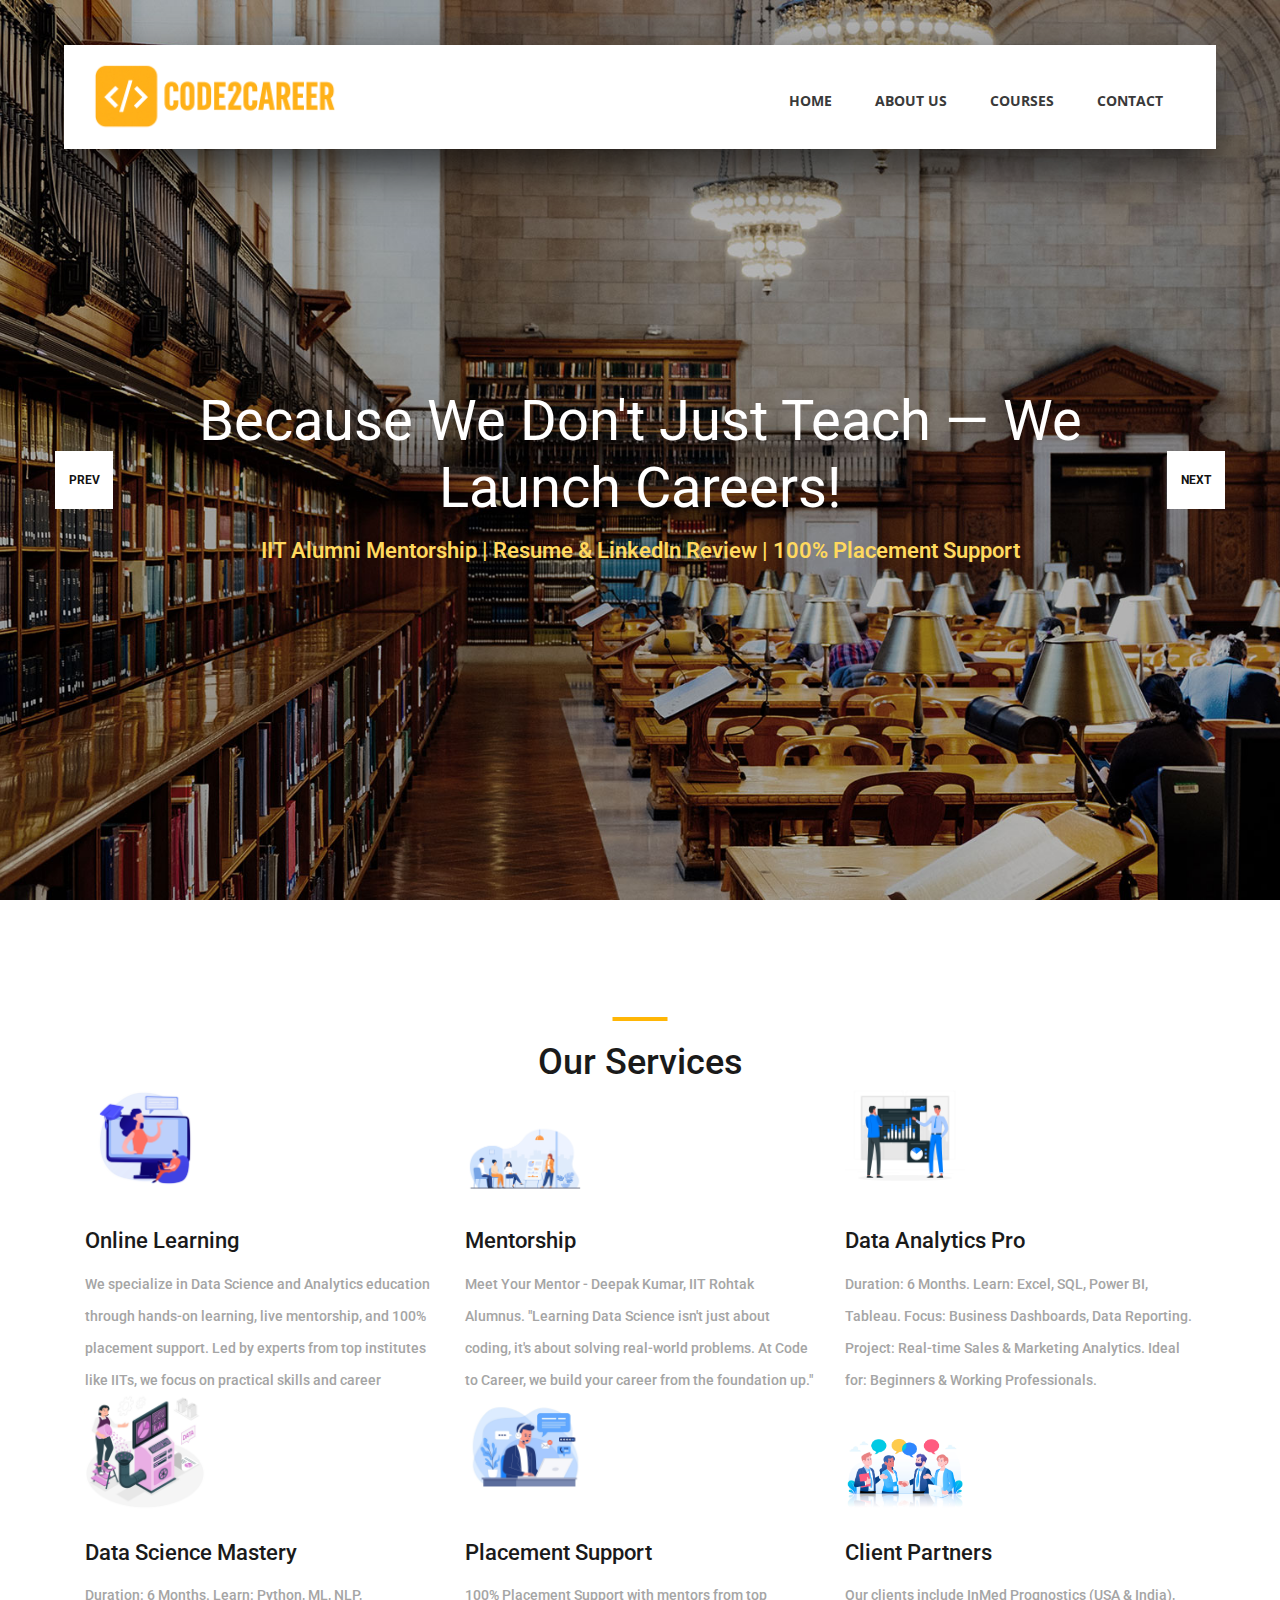
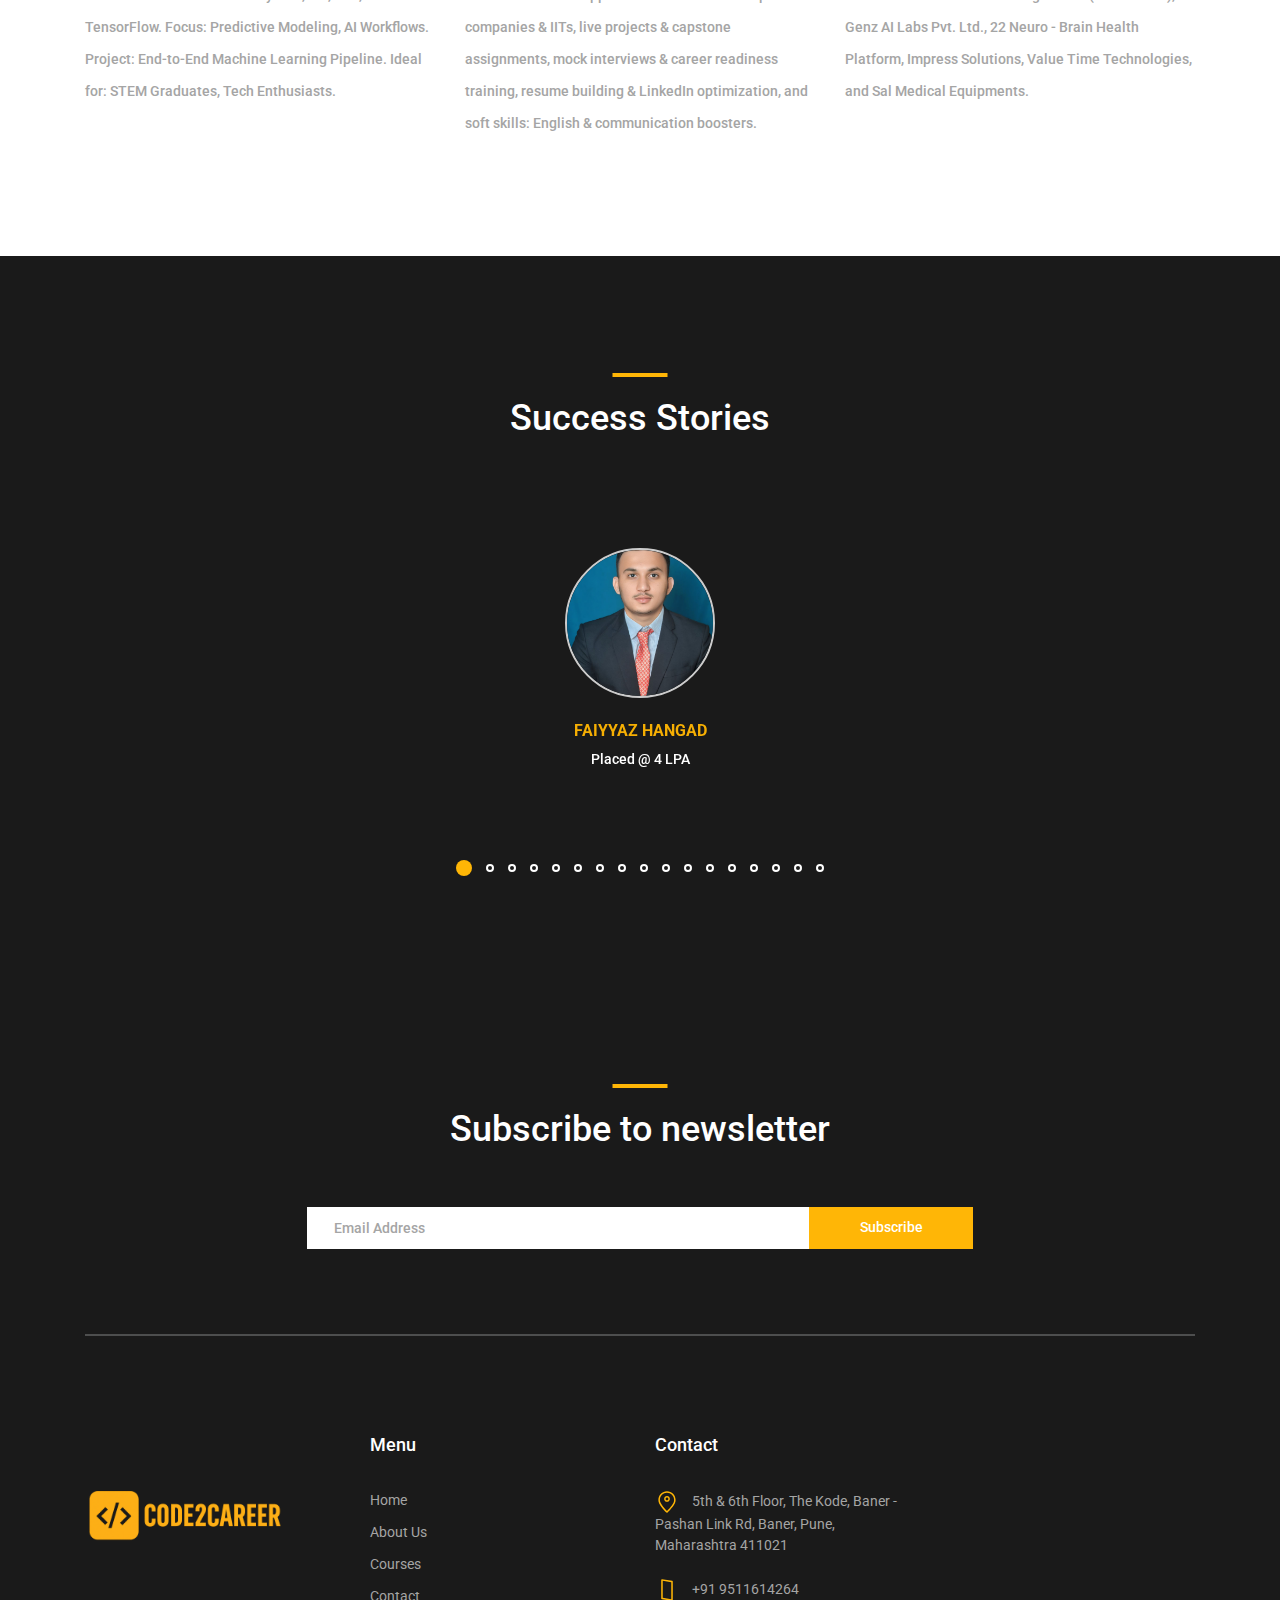
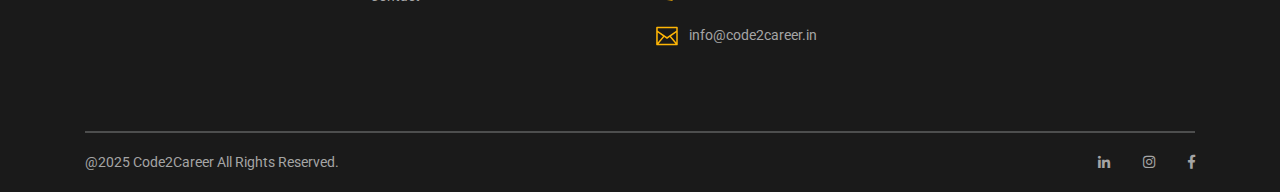
<file: index.html>
<!DOCTYPE html>
<html lang="en">
<head>
<!-- <title>Course</title> -->
 <title>Code2Career</title>
<meta charset="utf-8">
<meta http-equiv="X-UA-Compatible" content="IE=edge">
<meta name="description" content="Course Project">
<meta name="viewport" content="width=device-width, initial-scale=1">

<!-- ✅ Favicon for browser tab -->
<link rel="icon" type="image/png" href="images/logo.png">

<link rel="stylesheet" type="text/css" href="styles/bootstrap4/bootstrap.min.css">
<link href="plugins/fontawesome-free-5.0.1/css/fontawesome-all.css" rel="stylesheet" type="text/css">
<link rel="stylesheet" type="text/css" href="plugins/OwlCarousel2-2.2.1/owl.carousel.css">
<link rel="stylesheet" type="text/css" href="plugins/OwlCarousel2-2.2.1/owl.theme.default.css">
<link rel="stylesheet" type="text/css" href="plugins/OwlCarousel2-2.2.1/animate.css">
<link rel="stylesheet" type="text/css" href="styles/main_styles.css">
<link rel="stylesheet" type="text/css" href="styles/responsive.css">
</head>
<body>

<div class="super_container">

	<header class="header d-flex flex-row">
		<div class="header_content d-flex flex-row align-items-center">
			<!-- Logo -->
			<div class="logo_container">
				<div class="logo">
					<img src="images/logo.png" alt="" style="height: 250px; width: auto; margin-left: -50px;">
				</div>
			</div>
	
	
	

			<!-- Main Navigation -->
			<nav class="main_nav_container">
				<div class="main_nav">
					<ul class="main_nav_list">
						<li class="main_nav_item"><a href="#">home</a></li>
						<li class="main_nav_item"><a href="#">about us</a></li>
						<li class="main_nav_item"><a href="courses.html">courses</a></li>
						<li class="main_nav_item"><a href="contact.html">contact</a></li>
					</ul>
				</div>
			</nav>
		</div>
		
		<div class="header_side d-flex flex-row justify-content-center align-items-center"
               onclick="window.location.href='tel:+918830279127'"
               style="cursor: pointer;">
               <img src="images/phone-call.svg" alt="">
              <span>+91 8830279127</span>
        </div>

		


		<!-- Hamburger -->
		<div class="hamburger_container">
			<i class="fas fa-bars trans_200"></i>
		</div>

	</header>
	
	<!-- Menu -->
	<div class="menu_container menu_mm">

		<!-- Menu Close Button -->
		<div class="menu_close_container">
			<div class="menu_close"></div>
		</div>

		<!-- Menu Items -->
		<div class="menu_inner menu_mm">
			<div class="menu menu_mm">
				<ul class="menu_list menu_mm">
					<li class="menu_item menu_mm"><a href="#">Home</a></li>
					<li class="menu_item menu_mm"><a href="#">About us</a></li>
					<li class="menu_item menu_mm"><a href="courses.html">Courses</a></li>
					
					<li class="menu_item menu_mm"><a href="contact.html">Contact</a></li>
				</ul>

				<!-- Menu Social -->
				
				<div class="menu_social_container menu_mm">
					<ul class="menu_social menu_mm">
						
						<li class="menu_social_item menu_mm"><a href="#"><i class="fab fa-linkedin-in"></i></a></li>
						<li class="menu_social_item menu_mm"><a href="#"><i class="fab fa-instagram"></i></a></li>
						<li class="menu_social_item menu_mm"><a href="#"><i class="fab fa-facebook-f"></i></a></li>
						
					</ul>
				</div>

				
			</div>

		</div>

	</div>
	
	




<!-- Home Hero Slider Section -->
<!-- Home Hero Slider Section -->

<div class="home">
    <div class="hero_slider_container">
        <div class="hero_slider owl-carousel">

            <!-- Slide 1: Career-Focused Learning -->
            <div class="hero_slide">
                <div class="hero_slide_background" style="background-image:url(images/slider_background.jpg)"></div>
                <div class="hero_slide_container d-flex flex-column align-items-center justify-content-center">
                    <div class="hero_slide_content text-center">
                        <h1 data-animation-in="fadeInUp" style="color: #ffffff;">Because We Don't Just Teach — We Launch Careers!</h1>
                        <h2 class="mt-3" style="color: #ffd95e; font-weight: 600;" data-animation-in="fadeInDown">
                            IIT Alumni Mentorship | Resume & LinkedIn Review | 100% Placement Support
                        </h2>
                    </div>
                </div>
            </div>

            <!-- Slide 2: Industry-Relevant Curriculum -->
            <div class="hero_slide">
                <div class="hero_slide_background" style="background-image:url(images/slider_background.jpg)"></div>
                <div class="hero_slide_container d-flex flex-column align-items-center justify-content-center">
                    <div class="hero_slide_content text-center">
                        <h1 data-animation-in="fadeInUp" style="color: #ffffff;">Master the Tools That Matter in 2025</h1>
                        <h2 class="mt-3" style="color: #ffd95e; font-weight: 600;" data-animation-in="fadeInDown">
                            Python, SQL, Tableau, Power BI, Excel, Machine Learning, Deep Learning
                        </h2>
                    </div>
                </div>
            </div>

            <!-- Slide 3: Real-World Projects -->
            <div class="hero_slide">
                <div class="hero_slide_background" style="background-image:url(images/slider_background.jpg)"></div>
                <div class="hero_slide_container d-flex flex-column align-items-center justify-content-center">
                    <div class="hero_slide_content text-center">
                        <h1 data-animation-in="fadeInUp" style="color: #ffffff;">Learn by Doing, Not Just Watching</h1>
                        <h2 class="mt-3" style="color: #ffd95e; font-weight: 600;" data-animation-in="fadeInDown">
                            Real Projects in Healthcare, E-Commerce, and Business Forecasting
                        </h2>
                    </div>
                </div>
            </div>

            <!-- Slide 4: Analytics Specialization -->
            <div class="hero_slide">
                <div class="hero_slide_background" style="background-image:url(images/slider_background.jpg)"></div>
                <div class="hero_slide_container d-flex flex-column align-items-center justify-content-center">
                    <div class="hero_slide_content text-center">
                        <h1 data-animation-in="fadeInUp" style="color: #ffffff;">Certified Data Analytics Program</h1>
                        <h2 class="mt-3" style="color: #ffd95e; font-weight: 600;" data-animation-in="fadeInDown">
                            Excel, Power BI, Tableau, SQL, Python — From Data Cleaning to Dashboards
                        </h2>
                    </div>
                </div>
            </div>

            <!-- Slide 5: Full-Stack Data Science -->
            <div class="hero_slide">
                <div class="hero_slide_background" style="background-image:url(images/slider_background.jpg)"></div>
                <div class="hero_slide_container d-flex flex-column align-items-center justify-content-center">
                    <div class="hero_slide_content text-center">
                        <h1 data-animation-in="fadeInUp" style="color: #ffffff;">Certified Data Science Program</h1>
                        <h2 class="mt-3" style="color: #ffd95e; font-weight: 600;" data-animation-in="fadeInDown">
                            Machine Learning • Deep Learning • Statistics • Neural Networks
                        </h2>
                    </div>
                </div>
            </div>

            <!-- Slide 6: Complete Career Support -->
            <div class="hero_slide">
                <div class="hero_slide_background" style="background-image:url(images/slider_background.jpg)"></div>
                <div class="hero_slide_container d-flex flex-column align-items-center justify-content-center">
                    <div class="hero_slide_content text-center">
                        <h1 data-animation-in="fadeInUp" style="color: #ffffff;">Your Success Is Our Mission</h1>
                        <h2 class="mt-3" style="color: #ffd95e; font-weight: 600;" data-animation-in="fadeInDown">
                            Live Doubt Sessions | Mock Interviews | Freelance Guidance | Career Counseling
                        </h2>
                    </div>
                </div>
            </div>

        </div>

        <!-- Navigation Buttons -->
        <div class="hero_slider_left hero_slider_nav trans_200"><span class="trans_200">prev</span></div>
        <div class="hero_slider_right hero_slider_nav trans_200"><span class="trans_200">next</span></div>
    </div>
</div>




	<!--  hero section over baab-->









</div>

	<!-- <div class="hero_boxes">
		<div class="hero_boxes_inner">
			<div class="container">
				<div class="row">

					<div class="col-lg-4 hero_box_col">
						<div class="hero_box d-flex flex-row align-items-center justify-content-start">
							<img src="images/earth-globe.svg" class="svg" alt="">
							<div class="hero_box_content">
								<h2 class="hero_box_title">Online Courses</h2>
								<a href="courses.html" class="hero_box_link">view more</a>
							</div>
						</div>
					</div> -->

					<!-- <div class="col-lg-4 hero_box_col">
						<div class="hero_box d-flex flex-row align-items-center justify-content-start">
							<img src="images/books.svg" class="svg" alt="">
							<div class="hero_box_content">
								<h2 class="hero_box_title">Our Library</h2>
								<a href="courses.html" class="hero_box_link">view more</a>
							</div>
						</div>
					</div> -->
<!-- 
					<div class="col-lg-4 hero_box_col">
						<div class="hero_box d-flex flex-row align-items-center justify-content-start">
							<img src="images/professor.svg" class="svg" alt="">
							<div class="hero_box_content">
								<h2 class="hero_box_title">Our Teachers</h2>
								<a href="teachers.html" class="hero_box_link">view more</a>
							</div>
						</div>
					</div> -->

				</div>
			</div>
		</div>
	</div>



	





					
					



	<!-- Services -->

	<div class="services page_section">
		
		<div class="container">
			<div class="row">
				<div class="col">
					<div class="section_title text-center">
						<h1>Our Services</h1>
					</div>
				</div>
			</div>

			<div class="row services_row">

				<div class="col-lg-4 service_item text-left d-flex flex-column align-items-start justify-content-start">
					<div class="icon_container d-flex flex-column justify-content-end">
						<img src="images/serviece/e-learning.jpg" alt="Online Learning" style="width: 120px; height: 150px; object-fit: cover;" >
					</div>
					<h3>Online Learning</h3>
					<p>We specialize in Data Science and Analytics education through hands-on learning, live mentorship, and 100% placement support. Led by experts from top institutes like IITs, we focus on practical skills and career outcomes.</p>
				</div>

				<div class="col-lg-4 service_item text-left d-flex flex-column align-items-start justify-content-start">
					<div class="icon_container d-flex flex-column justify-content-end">
						<img src="images/serviece/mentorship.jpg" alt="Mentorship" style="width: 120px; height: 150px; object-fit: cover;">
					</div>
				
					<h3>Mentorship</h3>
					<p>Meet Your Mentor - Deepak Kumar, IIT Rohtak Alumnus. "Learning Data Science isn't just about coding, it's about solving real-world problems. At Code to Career, we build your career from the foundation up."</p>
				</div>

				<div class="col-lg-4 service_item text-left d-flex flex-column align-items-start justify-content-start">
					<div class="icon_container d-flex flex-column justify-content-end">
						<img src="images/serviece/DA.jpg" alt="Data Analytics Pro" style="width: 120px; height: 150px; object-fit: cover;">
					</div>
					<h3>Data Analytics Pro</h3>
					<p>Duration: 6 Months. Learn: Excel, SQL, Power BI, Tableau. Focus: Business Dashboards, Data Reporting. Project: Real-time Sales & Marketing Analytics. Ideal for: Beginners & Working Professionals.</p>
				</div>

				<div class="col-lg-4 service_item text-left d-flex flex-column align-items-start justify-content-start">
					<div class="icon_container d-flex flex-column justify-content-end">
						<img src="images/serviece/science.jpg" alt="Data Science Mastery" style="width: 120px; height: 150px; object-fit: cover;">
					</div>
					<h3>Data Science Mastery</h3>
					<p>Duration: 6 Months. Learn: Python, ML, NLP, TensorFlow. Focus: Predictive Modeling, AI Workflows. Project: End-to-End Machine Learning Pipeline. Ideal for: STEM Graduates, Tech Enthusiasts.</p>
				</div>

				<div class="col-lg-4 service_item text-left d-flex flex-column align-items-start justify-content-start">
					<div class="icon_container d-flex flex-column justify-content-end">
						<img src="images/serviece/support.jpg" alt="Placement Support" style="width: 120px; height: 150px; object-fit: cover;">
					</div>
					<h3>Placement Support</h3>
					<p>100% Placement Support with mentors from top companies & IITs, live projects & capstone assignments, mock interviews & career readiness training, resume building & LinkedIn optimization, and soft skills: English & communication boosters.</p>
				</div>

				<div class="col-lg-4 service_item text-left d-flex flex-column align-items-start justify-content-start">
					<div class="icon_container d-flex flex-column justify-content-end">
						<img src="images/serviece/client-partners.jpg" alt="Client Partners" style="width: 120px; height: 150px; object-fit: cover;">
					</div>
					<h3>Client Partners</h3>
					<p>Our clients include InMed Prognostics (USA & India), Genz AI Labs Pvt. Ltd., 22 Neuro - Brain Health Platform, Impress Solutions, Value Time Technologies, and Sal Medical Equipments.</p>
				</div>

			</div>
		</div>
	</div>











	<!-- Testimonials -->

	<div class="testimonials page_section">
		<div class="container">
			<div class="row">
				<div class="col">
					<div class="section_title text-center">
						<h1>Success Stories</h1>
					</div>
				</div>
			</div>
	
			<div class="row">
				<div class="col-lg-10 offset-lg-1">
					<div class="testimonials_slider_container">
						<!-- Testimonials Slider -->
						<div class="owl-carousel owl-theme testimonials_slider">
							<!-- Testimonials Item -->
							<div class="owl-item">
								<div class="testimonials_item text-center">
									<div class="testimonial_user">
										<div class="testimonial_image mx-auto" style="width: 150px; height: 150px; border: 2px solid #ccc;">
											<img src="images/students/faiyyaz.jpg" alt="" style="width: 100%; height: 100%; object-fit: cover;">
										</div>
										<div class="testimonial_name">Faiyyaz Hangad</div>
										<div class="testimonial_title">Placed @ 4 LPA</div>
									</div>
								</div>
							</div>

							<div class="owl-item">
								<div class="testimonials_item text-center">
									<div class="testimonial_user">
										<div class="testimonial_image mx-auto" style="width: 150px; height: 150px; border: 2px solid #ccc;">
											<img src="images/students/pratik.jpeg" alt="" style="width: 100%; height: 100%; object-fit: cover;">
										</div>
										<div class="testimonial_name">Pratik Rokade</div>
										<div class="testimonial_title">Placed @ 5 LPA</div>
									</div>
								</div>
							</div>
	
							<!-- Testimonials Item -->
							<div class="owl-item">
								<div class="testimonials_item text-center">
									<div class="testimonial_user">
										<div class="testimonial_image mx-auto" style="width: 150px; height: 150px; border: 2px solid #ccc;">
											<img src="images/students/sahil.jpeg" alt="" style="width: 100%; height: 100%; object-fit: cover;">
										</div>
										<div class="testimonial_name">Sahil Shanediwan</div>
										<div class="testimonial_title">Placed @ 4 LPA</div>
									</div>
								</div>
							</div>
	
							<!-- Testimonials Item -->
							<div class="owl-item">
								<div class="testimonials_item text-center">
									<div class="testimonial_user">
										<div class="testimonial_image mx-auto" style="width: 150px; height: 150px; border: 2px solid #ccc;">
											<img src="images/students/varda.jpeg" alt="" style="width: 100%; height: 100%; object-fit: cover;">
										</div>
										<div class="testimonial_name">Vandana Kumari</div>
										<div class="testimonial_title">Placed @ 4 LPA</div>
									</div>
								</div>
							</div>
	
							<!-- Testimonials Item -->
							<div class="owl-item">
								<div class="testimonials_item text-center">
									<div class="testimonial_user">
										<div class="testimonial_image mx-auto" style="width: 150px; height: 150px; border: 2px solid #ccc;">
											<img src="images/students/rash.jpeg" alt="" style="width: 100%; height: 100%; object-fit: cover;">
										</div>
										<div class="testimonial_name">Rushikesh Ingale</div>
										<div class="testimonial_title">Placed @ 4 LPA</div>
									</div>
								</div>
							</div>



							<!-- Testimonials Item -->
							<div class="owl-item">
								<div class="testimonials_item text-center">
									<div class="testimonial_user">
										<div class="testimonial_image mx-auto" style="width: 150px; height: 150px; border: 2px solid #ccc;">
											<img src="images/students/aniket tandale.PNG" alt="" style="width: 100%; height: 100%; object-fit: cover;">
										</div>
										<div class="testimonial_name">Aniket Tandale</div>
										<div class="testimonial_title">Placed  @ 3 LPA</div>
									</div>
								</div>
							</div>



							<div class="owl-item">
								<div class="testimonials_item text-center">
									<div class="testimonial_user">
										<div class="testimonial_image mx-auto" style="width: 150px; height: 150px; border: 2px solid #ccc;">
											<img src="images/students/chaitanaya gadiya.PNG" alt="" style="width: 100%; height: 100%; object-fit: cover;">
										</div>
										<div class="testimonial_name">chaitanaya gadiya</div>
										<div class="testimonial_title">Placed @ 3.5 LPA</div>
									</div>
								</div>
							</div>


							<div class="owl-item">
								<div class="testimonials_item text-center">
									<div class="testimonial_user">
										<div class="testimonial_image mx-auto" style="width: 150px; height: 150px; border: 2px solid #ccc;">
											<img src="images/students/govind pawar.PNG" alt="" style="width: 100%; height: 100%; object-fit: cover;">
										</div>
										<div class="testimonial_name">govind pawar</div>
										<div class="testimonial_title">Placed @ 4 LPA </div>
									</div>
								</div>
							</div>
                            

							<div class="owl-item">
								<div class="testimonials_item text-center">
									<div class="testimonial_user">
										<div class="testimonial_image mx-auto" style="width: 150px; height: 150px; border: 2px solid #ccc;">
											<img src="images/students/nikhil undale.PNG" alt="" style="width: 100%; height: 100%; object-fit: cover;">
										</div>
										<div class="testimonial_name">nikhil undale</div>
										<div class="testimonial_title">Placed @ 4 LPA </div>
									</div>
								</div>
							</div>


							<div class="owl-item">
								<div class="testimonials_item text-center">
									<div class="testimonial_user">
										<div class="testimonial_image mx-auto" style="width: 150px; height: 150px; border: 2px solid #ccc;">
											<img src="images/students/parag mutha.PNG" alt="" style="width: 100%; height: 100%; object-fit: cover;">
										</div>
										<div class="testimonial_name">parag mutha</div>
										<div class="testimonial_title">Placed @ 3 LPA </div>
									</div>
								</div>
							</div>


							<div class="owl-item">
								<div class="testimonials_item text-center">
									<div class="testimonial_user">
										<div class="testimonial_image mx-auto" style="width: 150px; height: 150px; border: 2px solid #ccc;">
											<img src="images/students/prajwal darekar.PNG" alt="" style="width: 100%; height: 100%; object-fit: cover;">
										</div>
										<div class="testimonial_name">prajwal darekar</div>
										<div class="testimonial_title">Placed @ 3.5 LPA </div>
									</div>
								</div>
							</div>
                            

							<div class="owl-item">
								<div class="testimonials_item text-center">
									<div class="testimonial_user">
										<div class="testimonial_image mx-auto" style="width: 150px; height: 150px; border: 2px solid #ccc;">
											<img src="images/students/prasad dhole.PNG" alt="" style="width: 100%; height: 100%; object-fit: cover;">
										</div>
										<div class="testimonial_name">prasad dhole</div>
										<div class="testimonial_title">Placed @ 4 LPA </div>
									</div>
								</div>
							</div>

                            
							<div class="owl-item">
								<div class="testimonials_item text-center">
									<div class="testimonial_user">
										<div class="testimonial_image mx-auto" style="width: 150px; height: 150px; border: 2px solid #ccc;">
											<img src="images/students/pratik pawar.PNG" alt="" style="width: 100%; height: 100%; object-fit: cover;">
										</div>
										<div class="testimonial_name">pratik pawar</div>
										<div class="testimonial_title">Placed @ 3.5 LPA </div>
									</div>
								</div>
							</div>


							<div class="owl-item">
								<div class="testimonials_item text-center">
									<div class="testimonial_user">
										<div class="testimonial_image mx-auto" style="width: 150px; height: 150px; border: 2px solid #ccc;">
											<img src="images/students/pratik walhekar.PNG" alt="" style="width: 100%; height: 100%; object-fit: cover;">
										</div>
										<div class="testimonial_name">pratik walhekar</div>
										<div class="testimonial_title">Placed @  3 LPA </div>
									</div>
								</div>
							</div>



							<div class="owl-item">
								<div class="testimonials_item text-center">
									<div class="testimonial_user">
										<div class="testimonial_image mx-auto" style="width: 150px; height: 150px; border: 2px solid #ccc;">
											<img src="images/students/swaraj khiste.PNG" alt="" style="width: 100%; height: 100%; object-fit: cover;">
										</div>
										<div class="testimonial_name">swaraj khiste</div>
										<div class="testimonial_title">Placed @ 4 LPA </div>
									</div>
								</div>
							</div>


							<div class="owl-item">
								<div class="testimonials_item text-center">
									<div class="testimonial_user">
										<div class="testimonial_image mx-auto" style="width: 150px; height: 150px; border: 2px solid #ccc;">
											<img src="images/students/tejas baraskar.PNG" alt="" style="width: 100%; height: 100%; object-fit: cover;">
										</div>
										<div class="testimonial_name">tejas baraskar</div>
										<div class="testimonial_title">Placed @ 3 LPA </div>
									</div>
								</div>
							</div>


							<div class="owl-item">
								<div class="testimonials_item text-center">
									<div class="testimonial_user">
										<div class="testimonial_image mx-auto" style="width: 150px; height: 150px; border: 2px solid #ccc;">
											<img src="images/students/vivek ubhe.PNG" alt="" style="width: 100%; height: 100%; object-fit: cover;">
										</div>
										<div class="testimonial_name">vivek ubhe</div>
										<div class="testimonial_title">Placed @ 3.5 LPA </div>
									</div>
								</div>
							</div>


	
							<!-- Testimonials Item -->
							
						</div>
					</div>
				</div>
			</div>
		</div>
	</div>






	<!-- Footer -->

	<footer class="footer">
		<div class="container">
			
			<!-- Newsletter -->
	
			<div class="newsletter">
				<div class="row">
					<div class="col">
						<div class="section_title text-center">
							<h1>Subscribe to newsletter</h1>
						</div>
					</div>
				</div>
	
				<div class="row">
					<div class="col text-center">
						<div class="newsletter_form_container mx-auto">
							<form id="newsletterForm" action="mailto:info@code2career.in" method="post" enctype="text/plain" onsubmit="clearForm()">
								<div class="newsletter_form d-flex flex-md-row flex-column flex-xs-column align-items-center justify-content-center">
									<input id="newsletter_email" class="newsletter_email" type="email" name="email" placeholder="Email Address" required="required" data-error="Valid email is required.">
									<button id="newsletter_submit" type="submit" class="newsletter_submit_btn trans_300" value="Submit">Subscribe</button>
								</div>
							</form>
						</div>
					</div>
				</div>
				
				<script>
					function clearForm() {
						setTimeout(() => {
							document.getElementById("newsletterForm").reset();
						}, 100); // Slight delay to allow mailto to trigger before resetting
					}
				</script>
				
	
			</div>
	
			<!-- Footer Content -->
	
			<div class="footer_content">
				<div class="row">
	
					<!-- Footer Column - About -->
					<div class="col-lg-3 footer_col">
	
						<!-- Logo -->
						<div class="logo_container">
							<div class="logo">
								<img src="images/logo.png" alt="" style="width: 200px; height: auto;">
								
							</div>
						</div>
	
		
	
					</div>
	
					<!-- Footer Column - Menu -->
	
					<div class="col-lg-3 footer_col">
						<div class="footer_column_title">Menu</div>
						<div class="footer_column_content">
							<ul>
								<li class="footer_list_item"><a href="#">Home</a></li>
								<li class="footer_list_item"><a href="#">About Us</a></li>
								<li class="footer_list_item"><a href="courses.html">Courses</a></li>
								
								<li class="footer_list_item"><a href="contact.html">Contact</a></li>
							</ul>
						</div>
					</div>
	
					
	
					<!-- Footer Column - Contact -->
	
					<div class="col-lg-3 footer_col">
						<div class="footer_column_title">Contact</div>
						<div class="footer_column_content">
							<ul>
								
								<li class="footer_contact_item">
									<div class="footer_contact_icon">
										<a href="https://maps.app.goo.gl/cBGJbDXoLtz1uG2u5" target="_blank">
											<img src="images/placeholder.svg" alt="https://www.flaticon.com/authors/lucy-g">
										</a>
									</div>
									5th & 6th Floor, The Kode, Baner - Pashan Link Rd, Baner, Pune, Maharashtra 411021
								</li>
	
	
	
	
								<li class="footer_contact_item">
									<div class="footer_contact_icon">
										<a href="tel:+919511614264">
											<img src="images/smartphone.svg" alt="https://www.flaticon.com/authors/lucy-g">
										</a>
									</div>
									+91 9511614264
								</li>
								<li class="footer_contact_item">
									<div class="footer_contact_icon">
										<a href="mailto:info@code2career.in">
										<img src="images/envelope.svg" alt="https://www.flaticon.com/authors/lucy-g">
										</a>
									</div>info@code2career.in
								</li>
							</ul>
						</div>
					</div>
	
				</div>
			</div>
	
			<!-- Footer Copyright -->
	
			<div class="footer_bar d-flex flex-column flex-sm-row align-items-center">
				<div class="footer_copyright">
					@2025 Code2Career All Rights Reserved.
				</div>
				<div class="footer_social ml-sm-auto">
					<ul class="menu_social">
						
						<li class="menu_social_item"><i class="fab fa-linkedin-in"></i></li>
						<li class="menu_social_item"><i class="fab fa-instagram"></i></li>
						<li class="menu_social_item"><i class="fab fa-facebook-f"></i></li>
						
					</ul>
				</div>
			</div>
	
		</div>
	</footer>
	
	</div>
	
	<script src="js/jquery-3.2.1.min.js"></script>
	<script src="styles/bootstrap4/popper.js"></script>
	<script src="styles/bootstrap4/bootstrap.min.js"></script>
	<script src="plugins/greensock/TweenMax.min.js"></script>
	<script src="plugins/greensock/TimelineMax.min.js"></script>
	<script src="plugins/scrollmagic/ScrollMagic.min.js"></script>
	<script src="plugins/greensock/animation.gsap.min.js"></script>
	<script src="plugins/greensock/ScrollToPlugin.min.js"></script>
	<script src="plugins/OwlCarousel2-2.2.1/owl.carousel.js"></script>
	<script src="plugins/scrollTo/jquery.scrollTo.min.js"></script>
	<script src="plugins/easing/easing.js"></script>
	<script src="js/custom.js"></script>
	
	</body>
	</html>
</file>
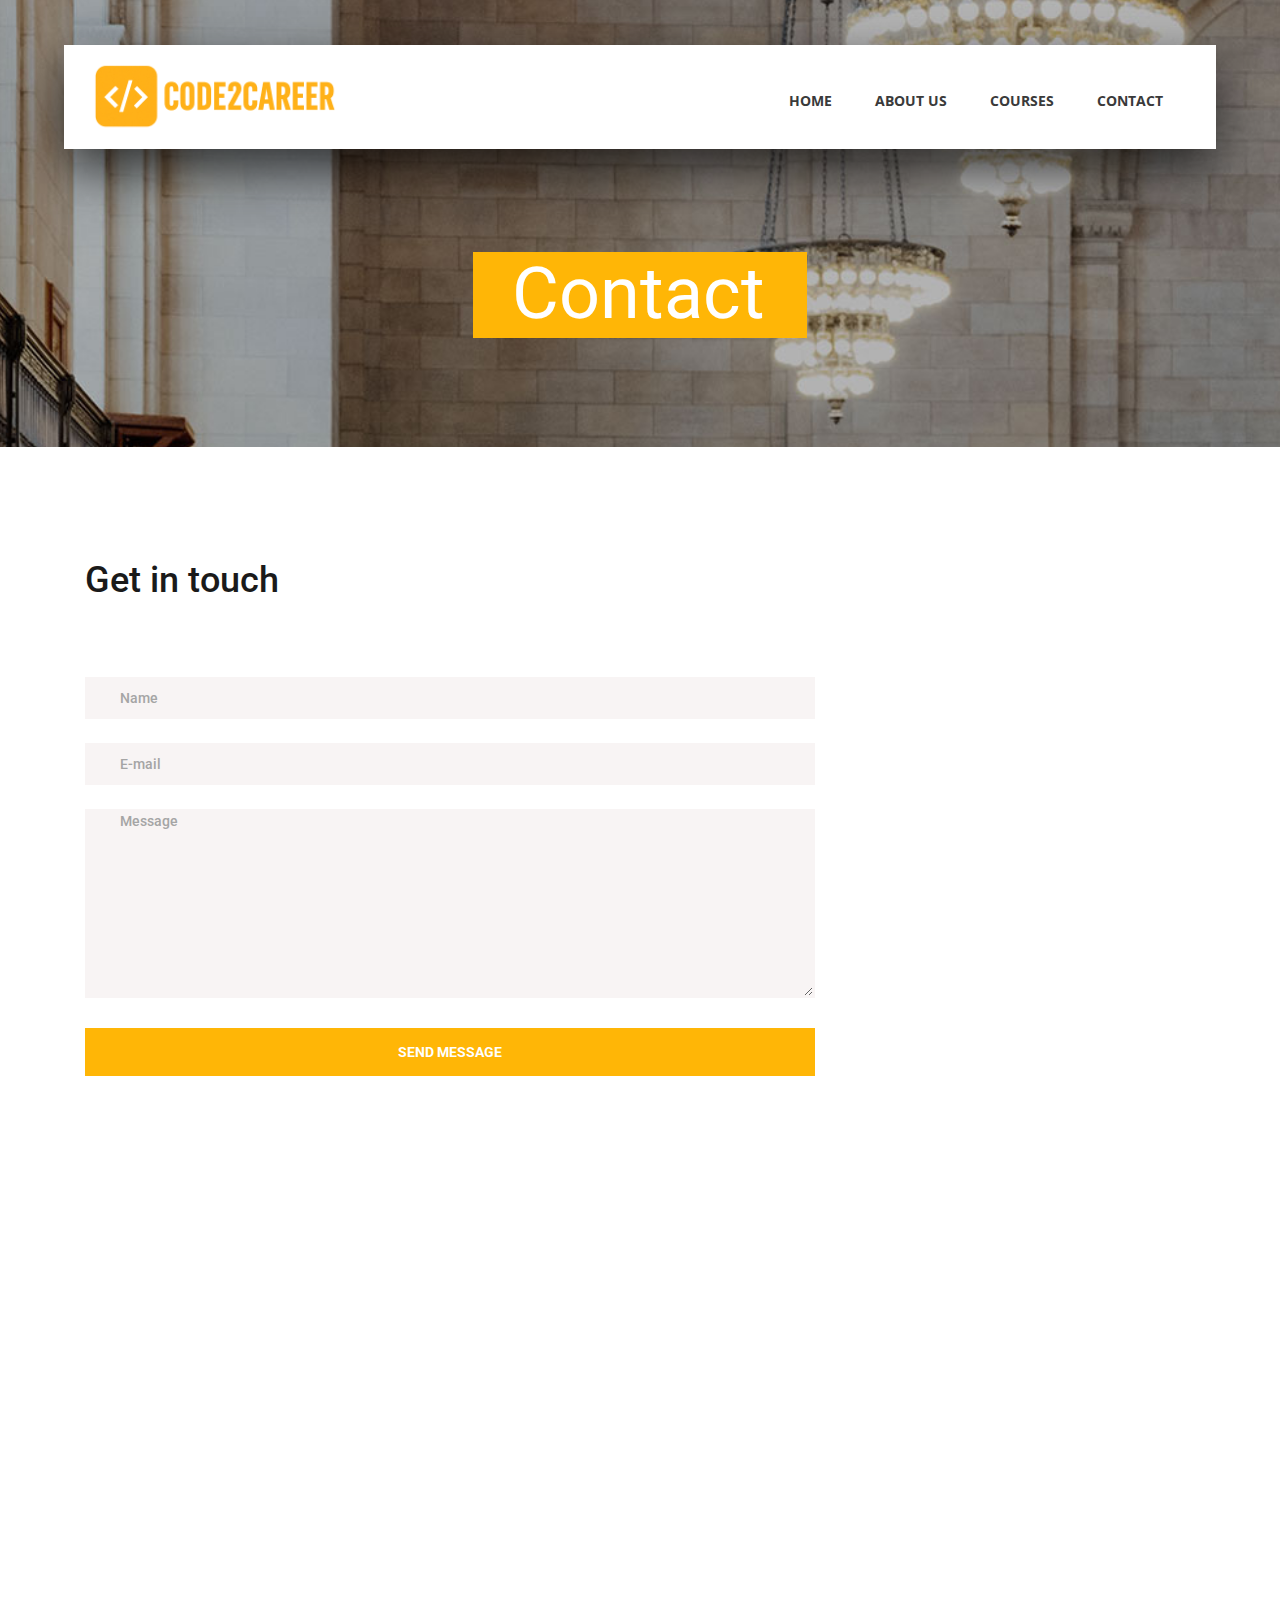
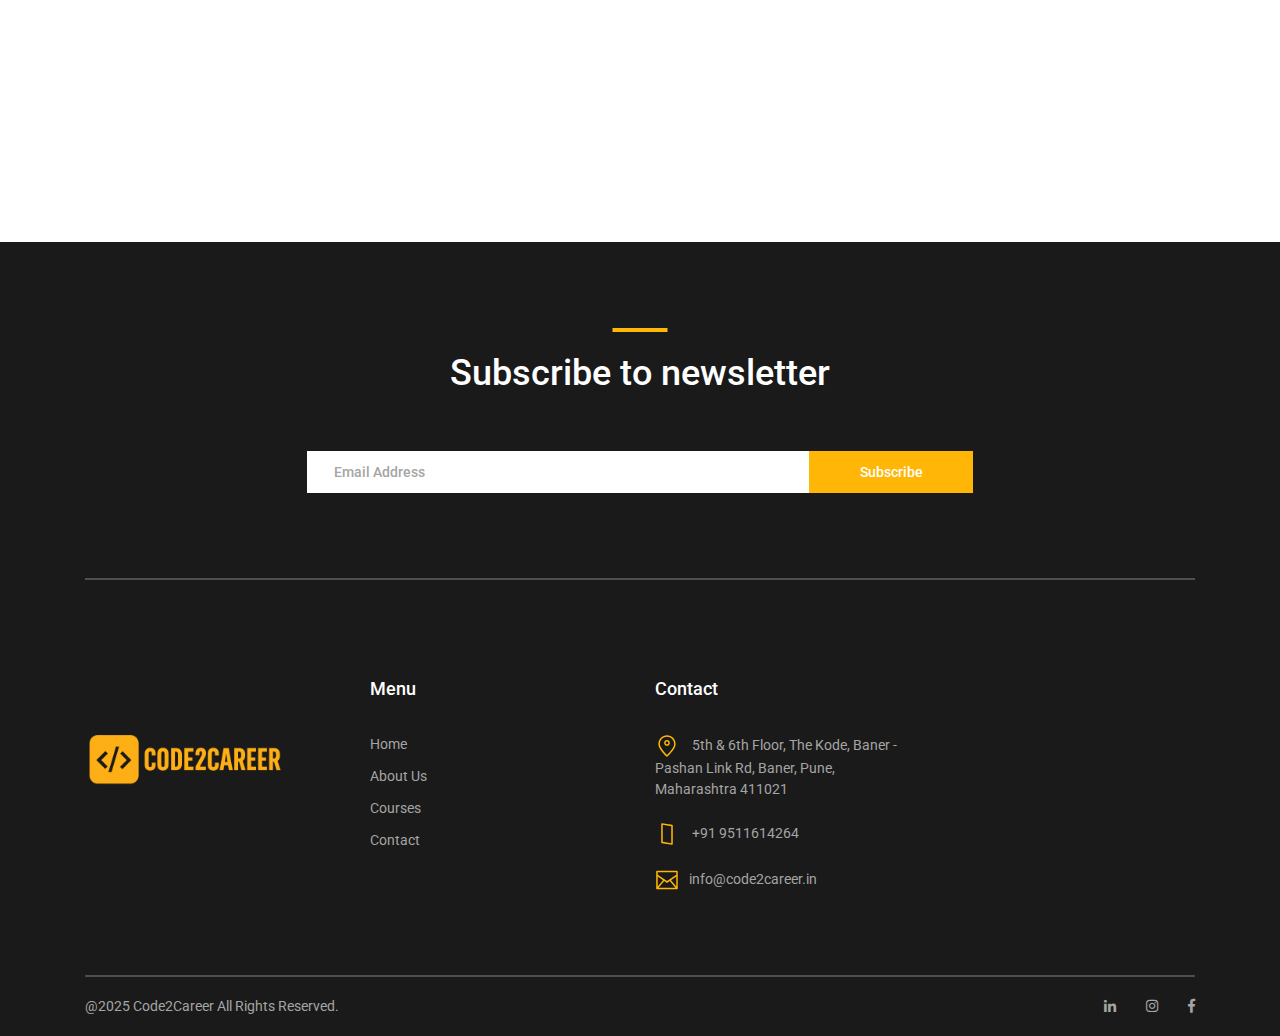
<file: contact.html>
<!DOCTYPE html>
<html lang="en">
<head>
<title>Course - Contact</title>
<meta charset="utf-8">
<meta http-equiv="X-UA-Compatible" content="IE=edge">
<meta name="description" content="Course Project">
<meta name="viewport" content="width=device-width, initial-scale=1">
<link rel="stylesheet" type="text/css" href="styles/bootstrap4/bootstrap.min.css">
<link href="plugins/fontawesome-free-5.0.1/css/fontawesome-all.css" rel="stylesheet" type="text/css">
<link rel="stylesheet" type="text/css" href="styles/contact_styles.css">
<link rel="stylesheet" type="text/css" href="styles/contact_responsive.css">
</head>
<body>

<div class="super_container">

	<!-- Header -->

	<header class="header d-flex flex-row">
		<div class="header_content d-flex flex-row align-items-center">
			<!-- Logo -->
			<div class="logo_container">
				<div class="logo">
					<img src="images/logo.png" alt="" style="height: 250px; width: auto; margin-left: -50px;">
				</div>
			</div>

			<!-- Main Navigation -->
			<nav class="main_nav_container">
				<div class="main_nav">
					<ul class="main_nav_list">
						<li class="main_nav_item"><a href="index.html">home</a></li>
						<li class="main_nav_item"><a href="#">about us</a></li>
						<li class="main_nav_item"><a href="courses.html">courses</a></li>
						
						<li class="main_nav_item"><a href="#">contact</a></li>
					</ul>
				</div>
			</nav>
		</div>
		<div class="header_side d-flex flex-row justify-content-center align-items-center"
               onclick="window.location.href='tel:+918830279127'"
               style="cursor: pointer;">
               <img src="images/phone-call.svg" alt="">
              <span>+91 8830279127</span>
        </div>

		<!-- Hamburger -->
		<div class="hamburger_container">
			<i class="fas fa-bars trans_200"></i>
		</div>

	</header>
	
	<!-- Menu -->
	<div class="menu_container menu_mm">

		<!-- Menu Close Button -->
		<div class="menu_close_container">
			<div class="menu_close"></div>
		</div>

		<!-- Menu Items -->
		<div class="menu_inner menu_mm">
			<div class="menu menu_mm">
				<ul class="menu_list menu_mm">
					<li class="menu_item menu_mm"><a href="index.html">Home</a></li>
					<li class="menu_item menu_mm"><a href="#">About us</a></li>
					<li class="menu_item menu_mm"><a href="courses.html">Courses</a></li>
			
					<li class="menu_item menu_mm"><a href="#">Contact</a></li>
				</ul>

				<!-- Menu Social -->
				
				<div class="menu_social_container menu_mm">
					<ul class="menu_social menu_mm">
						
						<li class="menu_social_item menu_mm"><i class="fab fa-linkedin-in"></i></li>
						<li class="menu_social_item menu_mm"><i class="fab fa-instagram"></i></li>
						<li class="menu_social_item menu_mm"><i class="fab fa-facebook-f"></i></li>
						
					</ul>
				</div>

				
			</div>

		</div>

	</div>
	
	<!-- Home -->

	<div class="home">
		<div class="home_background_container prlx_parent">
			<div class="home_background prlx" style="background-image:url(images/contact_background.jpg)"></div>
		</div>
		<div class="home_content">
			<h1>Contact</h1>
		</div>
	</div>

	<!-- Contact -->

	<div class="contact">
		<div class="container">
			<div class="row">
				<div class="col-lg-8">
					<!-- Contact Form -->
					<div class="contact_form">
					  <div class="contact_title">Get in touch</div>
				  
					  <div class="contact_form_container">
						<form action="mailto:code2careers@gmail.com" method="post" enctype="text/plain">
						  <input id="contact_form_name" class="input_field contact_form_name" name="name" type="text" placeholder="Name" required="required">
						  <input id="contact_form_email" class="input_field contact_form_email" name="email" type="email" placeholder="E-mail" required="required">
						  <textarea id="contact_form_message" class="text_field contact_form_message" name="message" placeholder="Message" required="required"></textarea>
						  <button id="contact_send_btn" type="submit" class="contact_send_btn trans_200">Send Message</button>
						</form>
					  </div>
					</div>
				  </div>
				  
				  <!-- 👇 Add this right before </body> -->
				  <script>
					document.querySelector("form").addEventListener("submit", function () {
					  setTimeout(() => this.reset(), 100);
					});
				  </script>
						

			</div>

			<!-- Google Map -->

			<div class="row">
				<div class="col">
					<div id="google_map">
						<div class="map_container">
							<iframe 
								src="https://www.google.com/maps/embed?pb=!1m18!1m12!1m3!1d7564.7139932902855!2d73.7801093911616!3d18.557937280171323!2m3!1f0!2f0!3f0!3m2!1i1024!2i768!4f13.1!3m3!1m2!1s0x3bc2bfebd0503591%3A0x5fd259de17363f57!2sAwfis%20The%20Kode%202!5e0!3m2!1sen!2sin!4v1744783220543!5m2!1sen!2sin" 
								style="border:0;" 
								allowfullscreen="" 
								loading="lazy" 
								referrerpolicy="no-referrer-when-downgrade">
							</iframe>
						</div>
					</div>
				</div>
			</div>
			
			<style>
				.map_container {
					position: relative;
					padding-bottom: 56.25%; /* 16:9 aspect ratio (450/600 = 0.75) */
					height: 0;
					overflow: hidden;
				}
			
				.map_container iframe {
					position: absolute;
					top: 0;
					left: 0;
					width: 100%;
					height: 100%;
				}
			</style>

		</div>
	</div>

	<!-- Footer -->

<footer class="footer">
	<div class="container">
		
		<!-- Newsletter -->

		<div class="newsletter">
			<div class="row">
				<div class="col">
					<div class="section_title text-center">
						<h1>Subscribe to newsletter</h1>
					</div>
				</div>
			</div>

			<div class="row">
				<div class="col text-center">
					<div class="newsletter_form_container mx-auto">
						<form id="newsletterForm" action="mailto:info@code2career.in" method="post" enctype="text/plain" onsubmit="clearForm()">
							<div class="newsletter_form d-flex flex-md-row flex-column flex-xs-column align-items-center justify-content-center">
								<input id="newsletter_email" class="newsletter_email" type="email" name="email" placeholder="Email Address" required="required" data-error="Valid email is required.">
								<button id="newsletter_submit" type="submit" class="newsletter_submit_btn trans_300" value="Submit">Subscribe</button>
							</div>
						</form>
					</div>
				</div>
			</div>
			
			<script>
				function clearForm() {
					setTimeout(() => {
						document.getElementById("newsletterForm").reset();
					}, 100); // Slight delay to allow mailto to trigger before resetting
				}
			</script>
			

		</div>

		<!-- Footer Content -->

		<div class="footer_content">
			<div class="row">

				<!-- Footer Column - About -->
				<div class="col-lg-3 footer_col">

					<!-- Logo -->
					<div class="logo_container">
						<div class="logo">
							<img src="images/logo.png" alt="" style="width: 200px; height: auto;">
							
						</div>
					</div>

	

				</div>

				<!-- Footer Column - Menu -->

				<div class="col-lg-3 footer_col">
					<div class="footer_column_title">Menu</div>
					<div class="footer_column_content">
						<ul>
							<li class="footer_list_item"><a href="#">Home</a></li>
							<li class="footer_list_item"><a href="#">About Us</a></li>
							<li class="footer_list_item"><a href="courses.html">Courses</a></li>
							
							<li class="footer_list_item"><a href="contact.html">Contact</a></li>
						</ul>
					</div>
				</div>

				

				<!-- Footer Column - Contact -->

				<div class="col-lg-3 footer_col">
					<div class="footer_column_title">Contact</div>
					<div class="footer_column_content">
						<ul>
							
							<li class="footer_contact_item">
								<div class="footer_contact_icon">
									<a href="https://maps.app.goo.gl/cBGJbDXoLtz1uG2u5" target="_blank">
										<img src="images/placeholder.svg" alt="https://www.flaticon.com/authors/lucy-g">
									</a>
								</div>
								5th & 6th Floor, The Kode, Baner - Pashan Link Rd, Baner, Pune, Maharashtra 411021
							</li>




							<li class="footer_contact_item">
								<div class="footer_contact_icon">
									<a href="tel:+919511614264">
										<img src="images/smartphone.svg" alt="https://www.flaticon.com/authors/lucy-g">
									</a>
								</div>
								+91 9511614264
							</li>
							<li class="footer_contact_item">
								<div class="footer_contact_icon">
									<a href="mailto:info@code2career.in">
									<img src="images/envelope.svg" alt="https://www.flaticon.com/authors/lucy-g">
									</a>
								</div>info@code2career.in
							</li>
						</ul>
					</div>
				</div>

			</div>
		</div>

		<!-- Footer Copyright -->

		<div class="footer_bar d-flex flex-column flex-sm-row align-items-center">
			<div class="footer_copyright">
				@2025 Code2Career All Rights Reserved.
			</div>
			<div class="footer_social ml-sm-auto">
				<ul class="menu_social">
					
					<li class="menu_social_item"><i class="fab fa-linkedin-in"></i></li>
					<li class="menu_social_item"><i class="fab fa-instagram"></i></li>
					<li class="menu_social_item"><i class="fab fa-facebook-f"></i></li>
					
				</ul>
			</div>
		</div>

	</div>
</footer>

</div>

<script src="js/jquery-3.2.1.min.js"></script>
<script src="styles/bootstrap4/popper.js"></script>
<script src="styles/bootstrap4/bootstrap.min.js"></script>
<script src="plugins/greensock/TweenMax.min.js"></script>
<script src="plugins/greensock/TimelineMax.min.js"></script>
<script src="plugins/scrollmagic/ScrollMagic.min.js"></script>
<script src="plugins/greensock/animation.gsap.min.js"></script>
<script src="plugins/greensock/ScrollToPlugin.min.js"></script>
<script src="plugins/OwlCarousel2-2.2.1/owl.carousel.js"></script>
<script src="plugins/scrollTo/jquery.scrollTo.min.js"></script>
<script src="plugins/easing/easing.js"></script>
<script src="js/custom.js"></script>

</body>
</html>
</file>
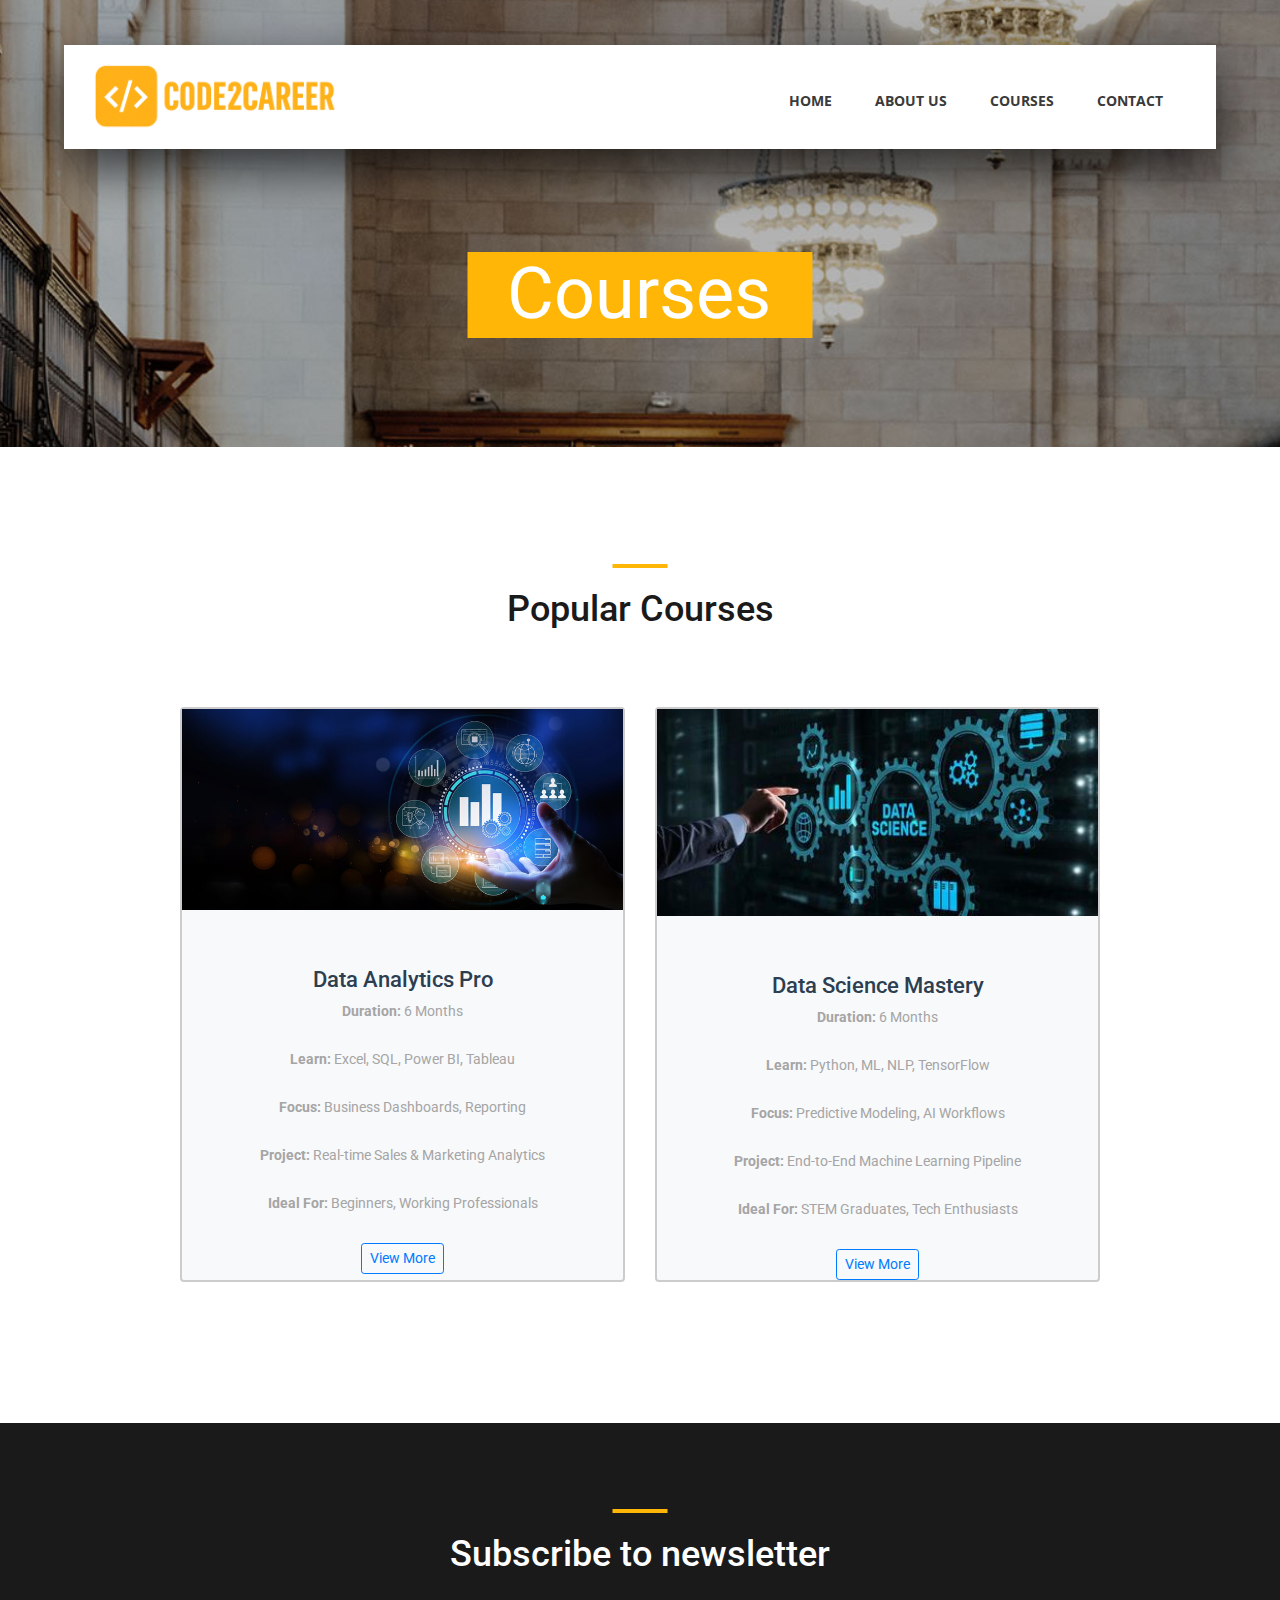
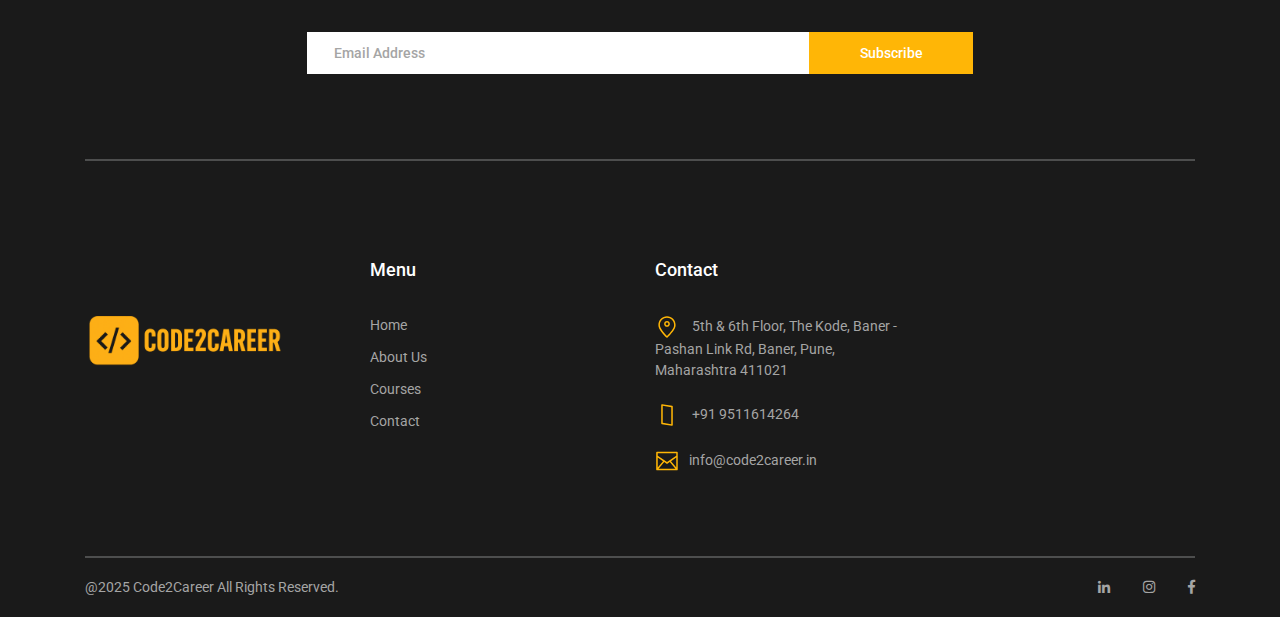
<file: courses.html>
<!DOCTYPE html>
<html lang="en">
<head>
<title>Course - Courses</title>
<meta charset="utf-8">
<meta http-equiv="X-UA-Compatible" content="IE=edge">
<meta name="description" content="Course Project">
<meta name="viewport" content="width=device-width, initial-scale=1">
<link rel="stylesheet" type="text/css" href="styles/bootstrap4/bootstrap.min.css">
<link href="plugins/fontawesome-free-5.0.1/css/fontawesome-all.css" rel="stylesheet" type="text/css">
<link rel="stylesheet" type="text/css" href="styles/courses_styles.css">
<link rel="stylesheet" type="text/css" href="styles/courses_responsive.css">
</head>
<body>

<div class="super_container">

	<!-- Header -->

	<header class="header d-flex flex-row">
		<div class="header_content d-flex flex-row align-items-center">
			<!-- Logo -->
			<div class="logo_container">
				<div class="logo">
					<img src="images/logo.png" alt="" style="height: 250px; width: auto; margin-left: -50px;">
				</div>
			</div>

			<!-- Main Navigation -->
			<nav class="main_nav_container">
				<div class="main_nav">
					<ul class="main_nav_list">
						<li class="main_nav_item"><a href="index.html">home</a></li>
						<li class="main_nav_item"><a href="#">about us</a></li>
						<li class="main_nav_item"><a href="#">courses</a></li>
						
						<li class="main_nav_item"><a href="contact.html">contact</a></li>
					</ul>
				</div>
			</nav>
		</div>
		<div class="header_side d-flex flex-row justify-content-center align-items-center"
               onclick="window.location.href='tel:+918830279127'"
               style="cursor: pointer;">
               <img src="images/phone-call.svg" alt="">
              <span>+91 8830279127</span>
        </div>

		<!-- Hamburger -->
		<div class="hamburger_container">
			<i class="fas fa-bars trans_200"></i>
		</div>

	</header>
	
	<!-- Menu -->
	<div class="menu_container menu_mm">

		<!-- Menu Close Button -->
		<div class="menu_close_container">
			<div class="menu_close"></div>
		</div>

		<!-- Menu Items -->
		<div class="menu_inner menu_mm">
			<div class="menu menu_mm">
				<ul class="menu_list menu_mm">
					<li class="menu_item menu_mm"><a href="index.html">Home</a></li>
					<li class="menu_item menu_mm"><a href="#">About us</a></li>
					<li class="menu_item menu_mm"><a href="#">Courses</a></li>
					
					<li class="menu_item menu_mm"><a href="contact.html">Contact</a></li>
				</ul>

				<!-- Menu Social -->
				
				<div class="menu_social_container menu_mm">
					<ul class="menu_social menu_mm">
						
						<li class="menu_social_item menu_mm"><i class="fab fa-linkedin-in"></i></li>
						<li class="menu_social_item menu_mm"><i class="fab fa-instagram"></i></li>
						<li class="menu_social_item menu_mm"><i class="fab fa-facebook-f"></i></li>
						
					</ul>
				</div>

				<div class="menu_copyright menu_mm">Colorlib All rights reserved</div>
			</div>

		</div>

	</div>
	
	<!-- Home -->

	<div class="home">
		<div class="home_background_container prlx_parent">
			<div class="home_background prlx" style="background-image:url(images/courses_background.jpg)"></div>
		</div>
		<div class="home_content">
			<h1>Courses</h1>
		</div>
	</div>

	
   



<!-- Popular -->
<div class="popular page_section">
    <div class="container">
        <div class="row">
            <div class="col">
                <div class="section_title text-center">
                    <h1>Popular Courses</h1>
                </div>
            </div>
        </div>

        <div class="row course_boxes justify-content-center">
            
            <!-- Data Analytics Pro -->
            <div class="col-lg-5 course_box mb-4">
                <div class="card h-100" style="border: 2px solid #ccc;">
                    <img class="card-img-top" src="images/courses/DA.jpg" alt="Data Analyst Course">
                    <div class="card-body text-center">
                        <div class="card-title" style="font-weight: bold; font-size: 20px; color: #2c3e50;">
                            <a href="courses.html#data-analytics" style="text-decoration: none; color: #2c3e50;">Data Analytics Pro</a>
                        </div>
                        <div class="card-text" style="color: #333; font-size: 16px;">
                            <p><strong>Duration:</strong> 6 Months</p>
                            <p><strong>Learn:</strong> Excel, SQL, Power BI, Tableau</p>
                            <p><strong>Focus:</strong> Business Dashboards, Reporting</p>
                            <p><strong>Project:</strong> Real-time Sales & Marketing Analytics</p>
                            <p><strong>Ideal For:</strong> Beginners, Working Professionals</p>
                            <a href="syllabus/Data Analytics syllabus (1).pdf" class="btn btn-sm btn-outline-primary mt-2" target="_blank">View More</a>
                        </div>
                    </div>
                </div>
            </div>

            <!-- Data Science Mastery -->
            <div class="col-lg-5 course_box mb-4">
                <div class="card h-100" style="border: 2px solid #ccc;">
                    <img class="card-img-top" src="images/courses/ds.jpg" alt="Data Science Course">
                    <div class="card-body text-center">
                        <div class="card-title" style="font-weight: bold; font-size: 20px; color: #2c3e50;">
                            <a href="courses.html#data-science" style="text-decoration: none; color: #2c3e50;">Data Science Mastery</a>
                        </div>
                        <div class="card-text" style="color: #333; font-size: 16px;">
                            <p><strong>Duration:</strong> 6 Months</p>
                            <p><strong>Learn:</strong> Python, ML, NLP, TensorFlow</p>
                            <p><strong>Focus:</strong> Predictive Modeling, AI Workflows</p>
                            <p><strong>Project:</strong> End-to-End Machine Learning Pipeline</p>
                            <p><strong>Ideal For:</strong> STEM Graduates, Tech Enthusiasts</p>
                            <a href="syllabus/data scince syllabus (1).pdf" class="btn btn-sm btn-outline-primary mt-2" target="_blank">View More</a>
                        </div>
                    </div>
                </div>
            </div>

        </div>
    </div>		
</div>










	



<!-- Footer -->

<footer class="footer">
	<div class="container">
		
		<!-- Newsletter -->

		<div class="newsletter">
			<div class="row">
				<div class="col">
					<div class="section_title text-center">
						<h1>Subscribe to newsletter</h1>
					</div>
				</div>
			</div>

			<div class="row">
				<div class="col text-center">
					<div class="newsletter_form_container mx-auto">
						<form id="newsletterForm" action="mailto:info@code2career.in" method="post" enctype="text/plain" onsubmit="clearForm()">
							<div class="newsletter_form d-flex flex-md-row flex-column flex-xs-column align-items-center justify-content-center">
								<input id="newsletter_email" class="newsletter_email" type="email" name="email" placeholder="Email Address" required="required" data-error="Valid email is required.">
								<button id="newsletter_submit" type="submit" class="newsletter_submit_btn trans_300" value="Submit">Subscribe</button>
							</div>
						</form>
					</div>
				</div>
			</div>
			
			<script>
				function clearForm() {
					setTimeout(() => {
						document.getElementById("newsletterForm").reset();
					}, 100); // Slight delay to allow mailto to trigger before resetting
				}
			</script>
			

		</div>

		<!-- Footer Content -->

		<div class="footer_content">
			<div class="row">

				<!-- Footer Column - About -->
				<div class="col-lg-3 footer_col">

					<!-- Logo -->
					<div class="logo_container">
						<div class="logo">
							<img src="images/logo.png" alt="" style="width: 200px; height: auto;">
							
						</div>
					</div>

	

				</div>

				<!-- Footer Column - Menu -->

				<div class="col-lg-3 footer_col">
					<div class="footer_column_title">Menu</div>
					<div class="footer_column_content">
						<ul>
							<li class="footer_list_item"><a href="#">Home</a></li>
							<li class="footer_list_item"><a href="#">About Us</a></li>
							<li class="footer_list_item"><a href="courses.html">Courses</a></li>
							
							<li class="footer_list_item"><a href="contact.html">Contact</a></li>
						</ul>
					</div>
				</div>

				

				<!-- Footer Column - Contact -->

				<div class="col-lg-3 footer_col">
					<div class="footer_column_title">Contact</div>
					<div class="footer_column_content">
						<ul>
							
							<li class="footer_contact_item">
								<div class="footer_contact_icon">
									<a href="https://maps.app.goo.gl/cBGJbDXoLtz1uG2u5" target="_blank">
										<img src="images/placeholder.svg" alt="https://www.flaticon.com/authors/lucy-g">
									</a>
								</div>
								5th & 6th Floor, The Kode, Baner - Pashan Link Rd, Baner, Pune, Maharashtra 411021
							</li>




							<li class="footer_contact_item">
								<div class="footer_contact_icon">
									<a href="tel:+919511614264">
										<img src="images/smartphone.svg" alt="https://www.flaticon.com/authors/lucy-g">
									</a>
								</div>
								+91 9511614264
							</li>
							<li class="footer_contact_item">
								<div class="footer_contact_icon">
									<a href="mailto:info@code2career.in">
									<img src="images/envelope.svg" alt="https://www.flaticon.com/authors/lucy-g">
									</a>
								</div>info@code2career.in
							</li>
						</ul>
					</div>
				</div>

			</div>
		</div>

		<!-- Footer Copyright -->

		<div class="footer_bar d-flex flex-column flex-sm-row align-items-center">
			<div class="footer_copyright">
				@2025 Code2Career All Rights Reserved.
			</div>
			<div class="footer_social ml-sm-auto">
				<ul class="menu_social">
					
					<li class="menu_social_item"><i class="fab fa-linkedin-in"></i></li>
					<li class="menu_social_item"><i class="fab fa-instagram"></i></li>
					<li class="menu_social_item"><i class="fab fa-facebook-f"></i></li>
					
				</ul>
			</div>
		</div>

	</div>
</footer>

</div>

<script src="js/jquery-3.2.1.min.js"></script>
<script src="styles/bootstrap4/popper.js"></script>
<script src="styles/bootstrap4/bootstrap.min.js"></script>
<script src="plugins/greensock/TweenMax.min.js"></script>
<script src="plugins/greensock/TimelineMax.min.js"></script>
<script src="plugins/scrollmagic/ScrollMagic.min.js"></script>
<script src="plugins/greensock/animation.gsap.min.js"></script>
<script src="plugins/greensock/ScrollToPlugin.min.js"></script>
<script src="plugins/OwlCarousel2-2.2.1/owl.carousel.js"></script>
<script src="plugins/scrollTo/jquery.scrollTo.min.js"></script>
<script src="plugins/easing/easing.js"></script>
<script src="js/custom.js"></script>

</body>
</html>
</file>
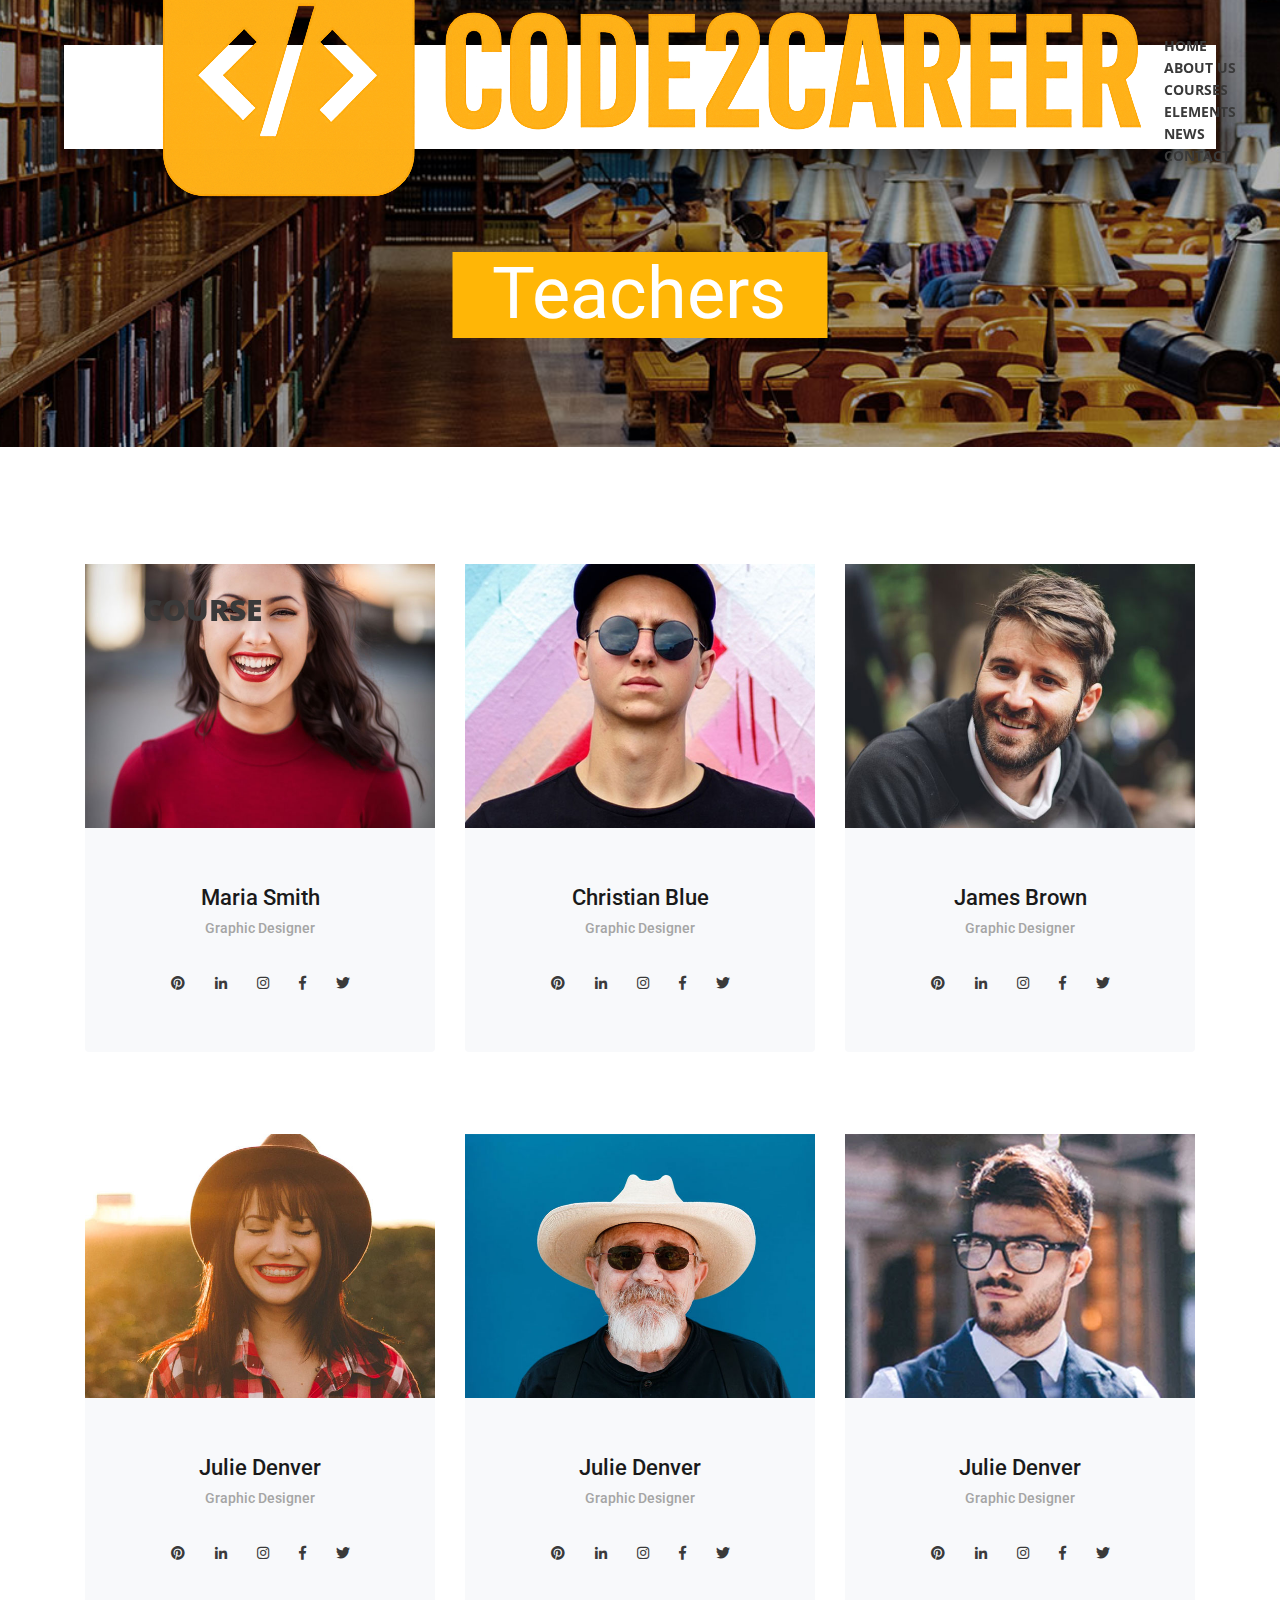
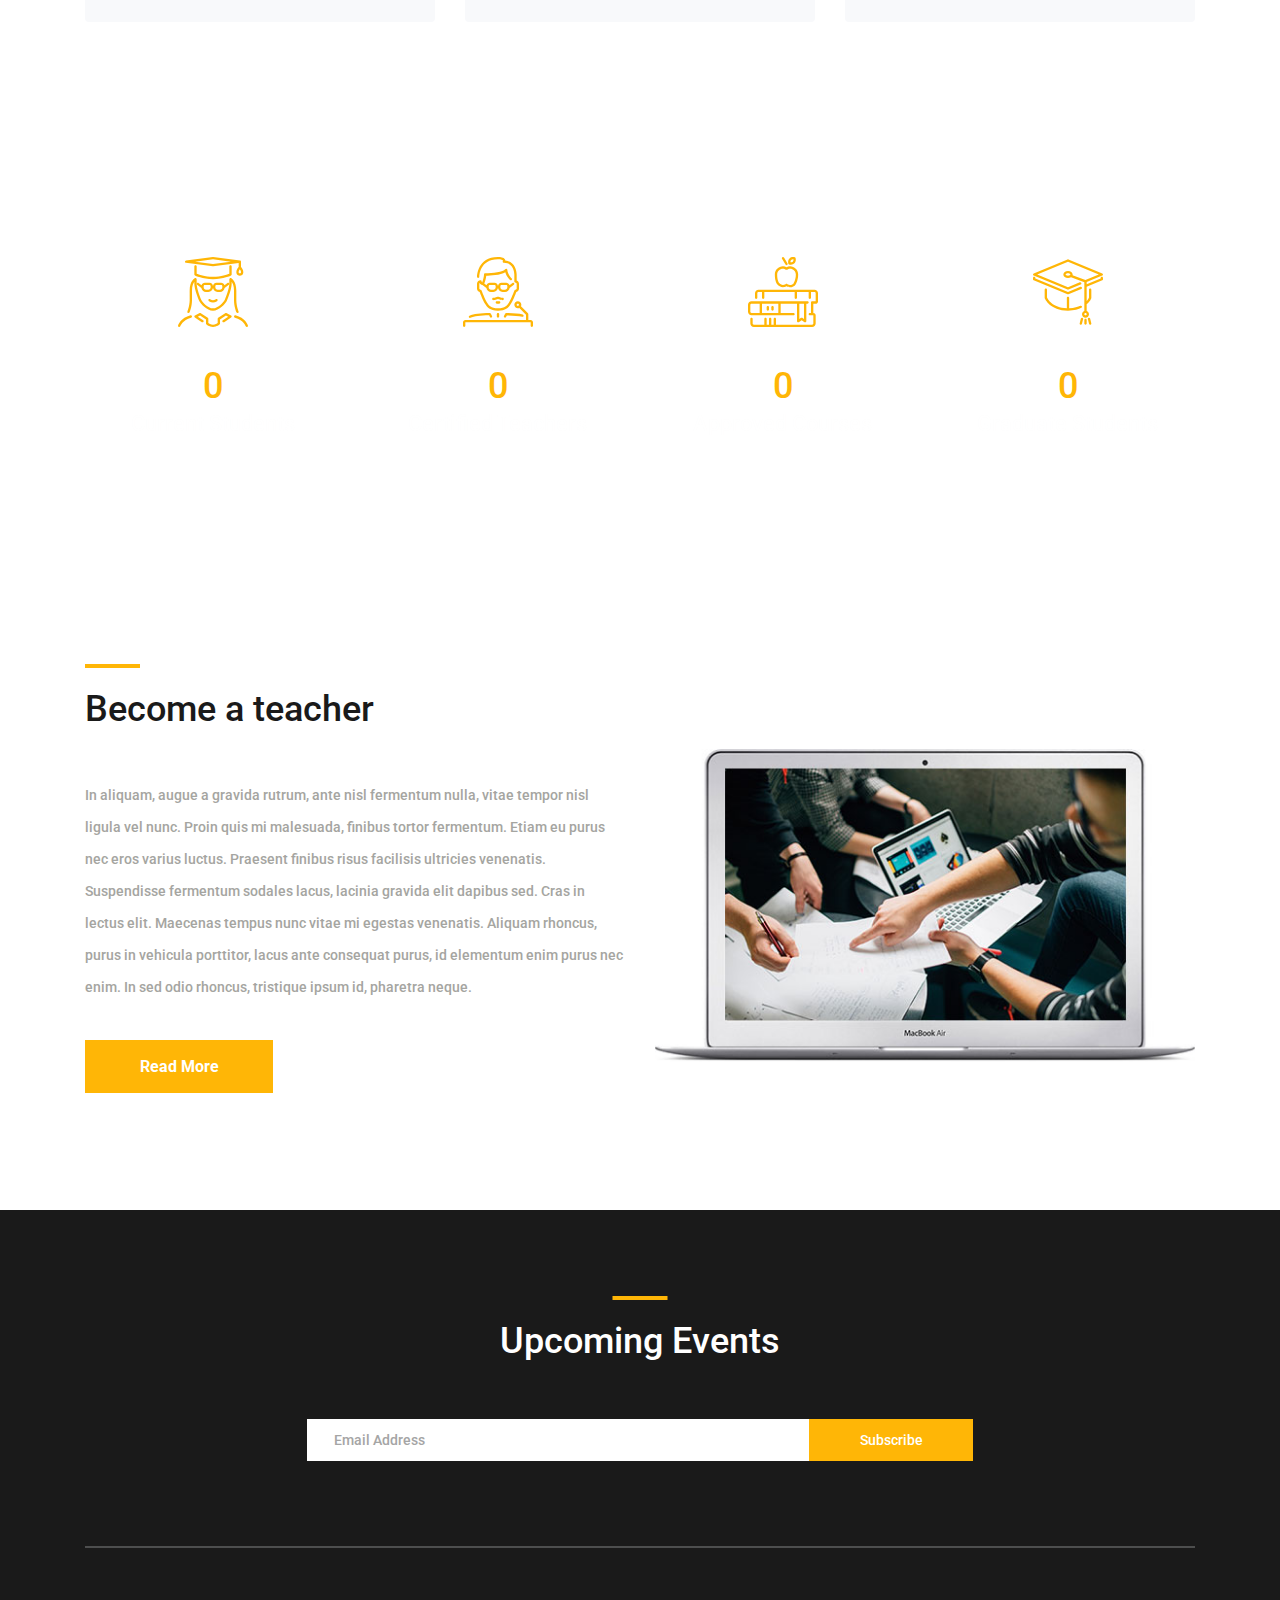
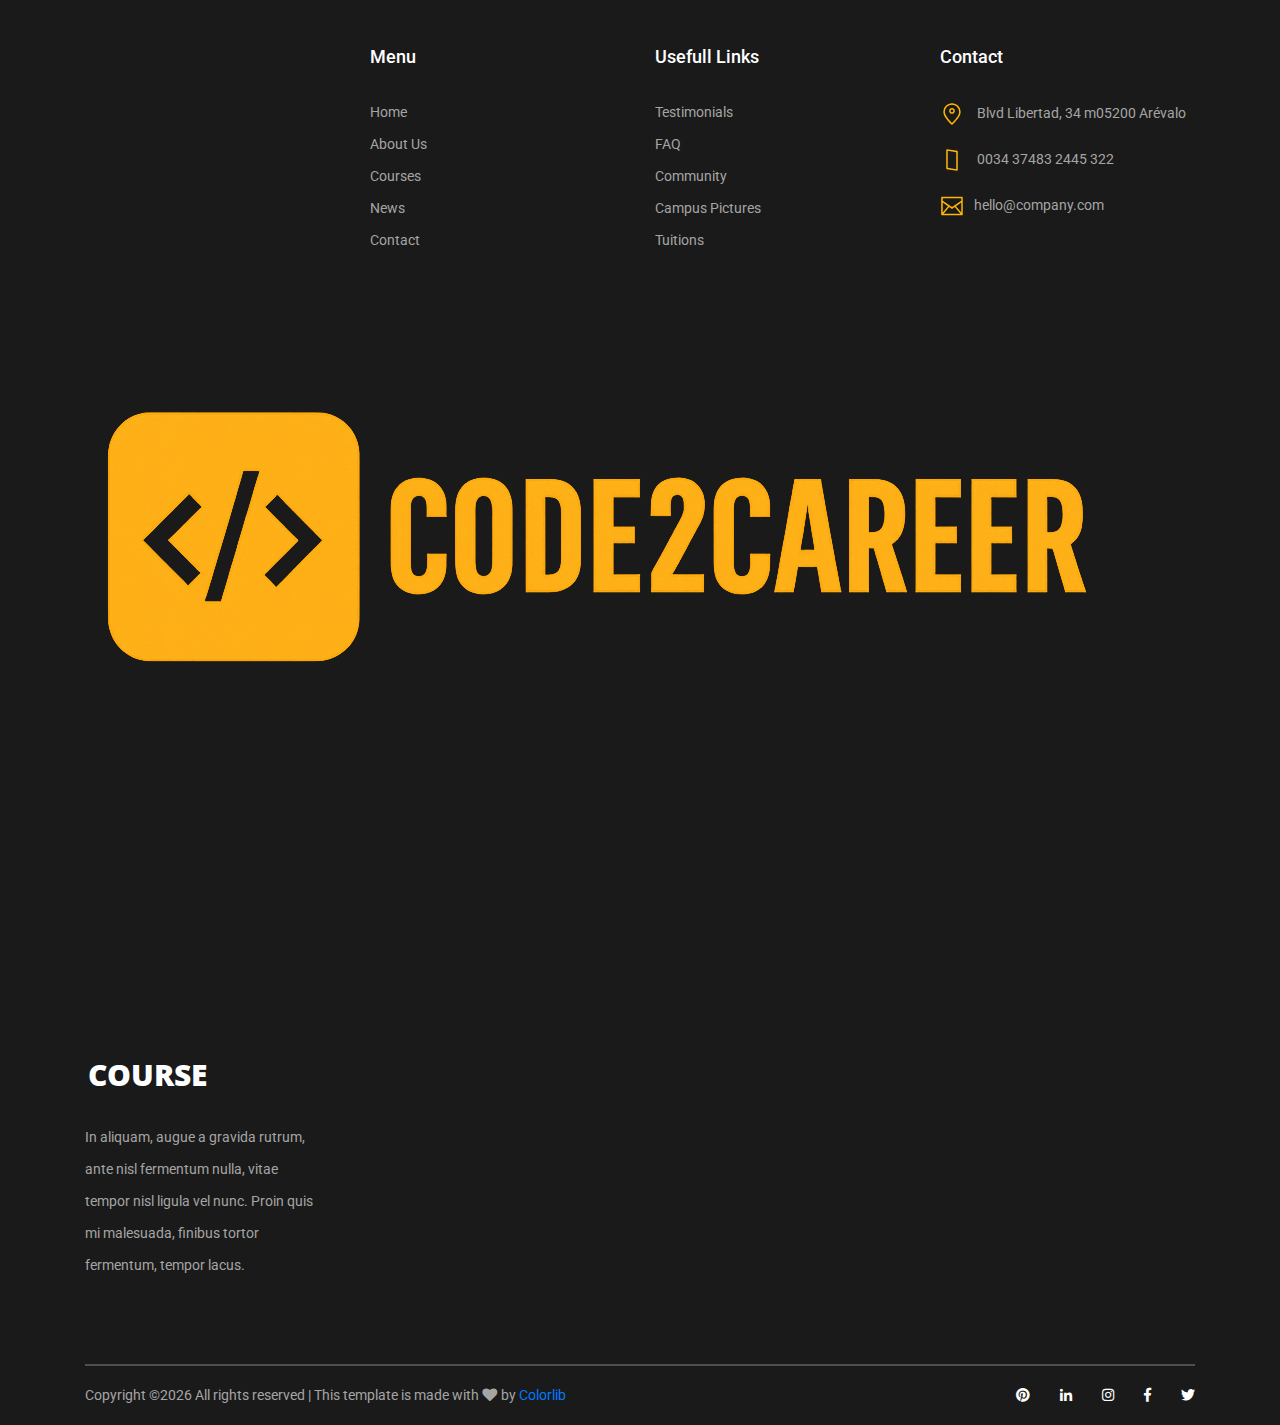
<file: teachers.html>
<!DOCTYPE html>
<html lang="en">
<head>
<title>Course - Teachers</title>
<meta charset="utf-8">
<meta http-equiv="X-UA-Compatible" content="IE=edge">
<meta name="description" content="Course Project">
<meta name="viewport" content="width=device-width, initial-scale=1">
<link rel="stylesheet" type="text/css" href="styles/bootstrap4/bootstrap.min.css">
<link href="plugins/fontawesome-free-5.0.1/css/fontawesome-all.css" rel="stylesheet" type="text/css">
<link rel="stylesheet" type="text/css" href="styles/teachers_styles.css">
<link rel="stylesheet" type="text/css" href="styles/teachers_responsive.css">
</head>
<body>

<div class="super_container">

	<!-- Header -->

	<header class="header d-flex flex-row">
		<div class="header_content d-flex flex-row align-items-center">
			<!-- Logo -->
			<div class="logo_container">
				<div class="logo">
					<img src="images/logo.png" alt="">
					<span>course</span>
				</div>
			</div>

			<!-- Main Navigation -->
			<nav class="main_nav_container">
				<div class="main_nav">
					<ul class="main_nav_list">
						<li class="main_nav_item"><a href="index.html">home</a></li>
						<li class="main_nav_item"><a href="about.html">about us</a></li>
						<li class="main_nav_item"><a href="courses.html">courses</a></li>
						<li class="main_nav_item"><a href="elements.html">elements</a></li>
						<li class="main_nav_item"><a href="news.html">news</a></li>
						<li class="main_nav_item"><a href="contact.html">contact</a></li>
					</ul>
				</div>
			</nav>
		</div>
		<div class="header_side d-flex flex-row justify-content-center align-items-center">
			<img src="images/phone-call.svg" alt="">
			<span>+43 4566 7788 2457</span>
		</div>

		<!-- Hamburger -->
		<div class="hamburger_container">
			<i class="fas fa-bars trans_200"></i>
		</div>

	</header>
	
	<!-- Menu -->
	<div class="menu_container menu_mm">

		<!-- Menu Close Button -->
		<div class="menu_close_container">
			<div class="menu_close"></div>
		</div>

		<!-- Menu Items -->
		<div class="menu_inner menu_mm">
			<div class="menu menu_mm">
				<ul class="menu_list menu_mm">
					<li class="menu_item menu_mm"><a href="index.html">Home</a></li>
					<li class="menu_item menu_mm"><a href="about.html">About us</a></li>
					<li class="menu_item menu_mm"><a href="courses.html">Courses</a></li>
					<li class="menu_item menu_mm"><a href="elements.html">Elements</a></li>
					<li class="menu_item menu_mm"><a href="news.html">News</a></li>
					<li class="menu_item menu_mm"><a href="contact.html">Contact</a></li>
				</ul>

				<!-- Menu Social -->
				
				<div class="menu_social_container menu_mm">
					<ul class="menu_social menu_mm">
						<li class="menu_social_item menu_mm"><a href="#"><i class="fab fa-pinterest"></i></a></li>
						<li class="menu_social_item menu_mm"><a href="#"><i class="fab fa-linkedin-in"></i></a></li>
						<li class="menu_social_item menu_mm"><a href="#"><i class="fab fa-instagram"></i></a></li>
						<li class="menu_social_item menu_mm"><a href="#"><i class="fab fa-facebook-f"></i></a></li>
						<li class="menu_social_item menu_mm"><a href="#"><i class="fab fa-twitter"></i></a></li>
					</ul>
				</div>

				<div class="menu_copyright menu_mm">Colorlib All rights reserved</div>
			</div>

		</div>

	</div>
	
	<!-- Home -->

	<div class="home">
		<div class="home_background_container prlx_parent">
			<div class="home_background prlx" style="background-image:url(images/teachers_background.jpg)"></div>
		</div>
		<div class="home_content">
			<h1>Teachers</h1>
		</div>
	</div>

	<!-- Teachers -->

	<div class="teachers page_section">
		<div class="container">
			<div class="row">
				
				<!-- Teacher -->
				<div class="col-lg-4 teacher">
					<div class="card">
						<div class="card_img">
							<div class="card_plus trans_200 text-center"><a href="#">+</a></div>
							<img class="card-img-top trans_200" src="images/teacher_1.jpg" alt="https://unsplash.com/@michaeldam">
						</div>
						<div class="card-body text-center">
							<div class="card-title"><a href="#">Maria Smith</a></div>
							<div class="card-text">Graphic Designer</div>
							<div class="teacher_social">
								<ul class="menu_social">
									<li class="menu_social_item"><a href="#"><i class="fab fa-pinterest"></i></a></li>
									<li class="menu_social_item"><a href="#"><i class="fab fa-linkedin-in"></i></a></li>
									<li class="menu_social_item"><a href="#"><i class="fab fa-instagram"></i></a></li>
									<li class="menu_social_item"><a href="#"><i class="fab fa-facebook-f"></i></a></li>
									<li class="menu_social_item"><a href="#"><i class="fab fa-twitter"></i></a></li>
								</ul>
							</div>
						</div>
					</div>
				</div>

				<!-- Teacher -->
				<div class="col-lg-4 teacher">
					<div class="card">
						<div class="card_img">
							<div class="card_plus trans_200 text-center"><a href="#">+</a></div>
							<img class="card-img-top trans_200" src="images/teacher_2.jpg" alt="https://unsplash.com/@jcpeacock">
						</div>
						<div class="card-body text-center">
							<div class="card-title"><a href="#">Christian Blue</a></div>
							<div class="card-text">Graphic Designer</div>
							<div class="teacher_social">
								<ul class="menu_social">
									<li class="menu_social_item"><a href="#"><i class="fab fa-pinterest"></i></a></li>
									<li class="menu_social_item"><a href="#"><i class="fab fa-linkedin-in"></i></a></li>
									<li class="menu_social_item"><a href="#"><i class="fab fa-instagram"></i></a></li>
									<li class="menu_social_item"><a href="#"><i class="fab fa-facebook-f"></i></a></li>
									<li class="menu_social_item"><a href="#"><i class="fab fa-twitter"></i></a></li>
								</ul>
							</div>
						</div>
					</div>
				</div>

				<!-- Teacher -->
				<div class="col-lg-4 teacher">
					<div class="card">
						<div class="card_img">
							<div class="card_plus trans_200 text-center"><a href="#">+</a></div>
							<img class="card-img-top trans_200" src="images/teacher_3.jpg" alt="https://unsplash.com/photos/n8jeOSxCRfQ">
						</div>
						<div class="card-body text-center">
							<div class="card-title"><a href="#">James Brown</a></div>
							<div class="card-text">Graphic Designer</div>
							<div class="teacher_social">
								<ul class="menu_social">
									<li class="menu_social_item"><a href="#"><i class="fab fa-pinterest"></i></a></li>
									<li class="menu_social_item"><a href="#"><i class="fab fa-linkedin-in"></i></a></li>
									<li class="menu_social_item"><a href="#"><i class="fab fa-instagram"></i></a></li>
									<li class="menu_social_item"><a href="#"><i class="fab fa-facebook-f"></i></a></li>
									<li class="menu_social_item"><a href="#"><i class="fab fa-twitter"></i></a></li>
								</ul>
							</div>
						</div>
					</div>
				</div>

				<!-- Teacher -->
				<div class="col-lg-4 teacher">
					<div class="card">
						<div class="card_img">
							<div class="card_plus trans_200 text-center"><a href="#">+</a></div>
							<img class="card-img-top trans_200" src="images/teacher_4.jpg" alt="https://unsplash.com/@seteales">
						</div>
						<div class="card-body text-center">
							<div class="card-title"><a href="#">Julie Denver</a></div>
							<div class="card-text">Graphic Designer</div>
							<div class="teacher_social">
								<ul class="menu_social">
									<li class="menu_social_item"><a href="#"><i class="fab fa-pinterest"></i></a></li>
									<li class="menu_social_item"><a href="#"><i class="fab fa-linkedin-in"></i></a></li>
									<li class="menu_social_item"><a href="#"><i class="fab fa-instagram"></i></a></li>
									<li class="menu_social_item"><a href="#"><i class="fab fa-facebook-f"></i></a></li>
									<li class="menu_social_item"><a href="#"><i class="fab fa-twitter"></i></a></li>
								</ul>
							</div>
						</div>
					</div>
				</div>

				<!-- Teacher -->
				<div class="col-lg-4 teacher">
					<div class="card">
						<div class="card_img">
							<div class="card_plus trans_200 text-center"><a href="#">+</a></div>
							<img class="card-img-top trans_200" src="images/teacher_5.jpg" alt="https://unsplash.com/@jaredsluyter">
						</div>
						<div class="card-body text-center">
							<div class="card-title"><a href="#">Julie Denver</a></div>
							<div class="card-text">Graphic Designer</div>
							<div class="teacher_social">
								<ul class="menu_social">
									<li class="menu_social_item"><a href="#"><i class="fab fa-pinterest"></i></a></li>
									<li class="menu_social_item"><a href="#"><i class="fab fa-linkedin-in"></i></a></li>
									<li class="menu_social_item"><a href="#"><i class="fab fa-instagram"></i></a></li>
									<li class="menu_social_item"><a href="#"><i class="fab fa-facebook-f"></i></a></li>
									<li class="menu_social_item"><a href="#"><i class="fab fa-twitter"></i></a></li>
								</ul>
							</div>
						</div>
					</div>
				</div>

				<!-- Teacher -->
				<div class="col-lg-4 teacher">
					<div class="card">
						<div class="card_img">
							<div class="card_plus trans_200 text-center"><a href="#">+</a></div>
							<img class="card-img-top trans_200" src="images/teacher_6.jpg" alt="https://unsplash.com/@mehdizadeh">
						</div>
						<div class="card-body text-center">
							<div class="card-title"><a href="#">Julie Denver</a></div>
							<div class="card-text">Graphic Designer</div>
							<div class="teacher_social">
								<ul class="menu_social">
									<li class="menu_social_item"><a href="#"><i class="fab fa-pinterest"></i></a></li>
									<li class="menu_social_item"><a href="#"><i class="fab fa-linkedin-in"></i></a></li>
									<li class="menu_social_item"><a href="#"><i class="fab fa-instagram"></i></a></li>
									<li class="menu_social_item"><a href="#"><i class="fab fa-facebook-f"></i></a></li>
									<li class="menu_social_item"><a href="#"><i class="fab fa-twitter"></i></a></li>
								</ul>
							</div>
						</div>
					</div>
				</div>

			</div>
		</div>
	</div>

	<!-- Milestones -->

	<div class="milestones">
		<div class="milestones_background" style="background-image:url(images/milestones_background.jpg)"></div>

		<div class="container">
			<div class="row">
				
				<!-- Milestone -->
				<div class="col-lg-3 milestone_col">
					<div class="milestone text-center">
						<div class="milestone_icon"><img src="images/milestone_1.svg" alt="https://www.flaticon.com/authors/zlatko-najdenovski"></div>
						<div class="milestone_counter" data-end-value="750">0</div>
						<div class="milestone_text">Current Students</div>
					</div>
				</div>

				<!-- Milestone -->
				<div class="col-lg-3 milestone_col">
					<div class="milestone text-center">
						<div class="milestone_icon"><img src="images/milestone_2.svg" alt="https://www.flaticon.com/authors/zlatko-najdenovski"></div>
						<div class="milestone_counter" data-end-value="120">0</div>
						<div class="milestone_text">Certified Teachers</div>
					</div>
				</div>

				<!-- Milestone -->
				<div class="col-lg-3 milestone_col">
					<div class="milestone text-center">
						<div class="milestone_icon"><img src="images/milestone_3.svg" alt="https://www.flaticon.com/authors/zlatko-najdenovski"></div>
						<div class="milestone_counter" data-end-value="39">0</div>
						<div class="milestone_text">Approved Courses</div>
					</div>
				</div>

				<!-- Milestone -->
				<div class="col-lg-3 milestone_col">
					<div class="milestone text-center">
						<div class="milestone_icon"><img src="images/milestone_4.svg" alt="https://www.flaticon.com/authors/zlatko-najdenovski"></div>
						<div class="milestone_counter" data-end-value="3500" data-sign-before="+">0</div>
						<div class="milestone_text">Graduate Students</div>
					</div>
				</div>

			</div>
		</div>
	</div>

	<!-- Become -->

	<div class="become">
		<div class="container">
			<div class="row row-eq-height">

				<div class="col-lg-6 order-2 order-lg-1">
					<div class="become_title">
						<h1>Become a teacher</h1>
					</div>
					<p class="become_text">In aliquam, augue a gravida rutrum, ante nisl fermentum nulla, vitae tempor nisl ligula vel nunc. Proin quis mi malesuada, finibus tortor fermentum. Etiam eu purus nec eros varius luctus. Praesent finibus risus facilisis ultricies venenatis. Suspendisse fermentum sodales lacus, lacinia gravida elit dapibus sed. Cras in lectus elit. Maecenas tempus nunc vitae mi egestas venenatis. Aliquam rhoncus, purus in vehicula porttitor, lacus ante consequat purus, id elementum enim purus nec enim. In sed odio rhoncus, tristique ipsum id, pharetra neque.</p>
					<div class="become_button text-center trans_200">
						<a href="#">Read More</a>
					</div>
				</div>

				<div class="col-lg-6 order-1 order-lg-2">
					<div class="become_image">
						<img src="images/become.jpg" alt="">
					</div>
				</div>
				
			</div>
		</div>
	</div>

	<!-- Footer -->

	<footer class="footer">
		<div class="container">
			
			<!-- Newsletter -->

			<div class="newsletter">
				<div class="row">
					<div class="col">
						<div class="section_title text-center">
							<h1>Upcoming Events</h1>
						</div>
					</div>
				</div>

				<div class="row">
					<div class="col text-center">
						<div class="newsletter_form_container mx-auto">
							<form action="post">
								<div class="newsletter_form d-flex flex-md-row flex-column flex-xs-column align-items-center justify-content-center">
									<input id="newsletter_email" class="newsletter_email" type="email" placeholder="Email Address" required="required" data-error="Valid email is required.">
									<button id="newsletter_submit" type="submit" class="newsletter_submit_btn trans_300" value="Submit">Subscribe</button>
								</div>
							</form>
						</div>
					</div>
				</div>

			</div>

			<!-- Footer Content -->

			<div class="footer_content">
				<div class="row">

					<!-- Footer Column - About -->
					<div class="col-lg-3 footer_col">

						<!-- Logo -->
						<div class="logo_container">
							<div class="logo">
								<img src="images/logo.png" alt="">
								<span>course</span>
							</div>
						</div>

						<p class="footer_about_text">In aliquam, augue a gravida rutrum, ante nisl fermentum nulla, vitae tempor nisl ligula vel nunc. Proin quis mi malesuada, finibus tortor fermentum, tempor lacus.</p>

					</div>

					<!-- Footer Column - Menu -->

					<div class="col-lg-3 footer_col">
						<div class="footer_column_title">Menu</div>
						<div class="footer_column_content">
							<ul>
								<li class="footer_list_item"><a href="index.html">Home</a></li>
								<li class="footer_list_item"><a href="about.html">About Us</a></li>
								<li class="footer_list_item"><a href="courses.html">Courses</a></li>
								<li class="footer_list_item"><a href="news.html">News</a></li>
								<li class="footer_list_item"><a href="contact.html">Contact</a></li>
							</ul>
						</div>
					</div>

					<!-- Footer Column - Usefull Links -->

					<div class="col-lg-3 footer_col">
						<div class="footer_column_title">Usefull Links</div>
						<div class="footer_column_content">
							<ul>
								<li class="footer_list_item"><a href="#">Testimonials</a></li>
								<li class="footer_list_item"><a href="#">FAQ</a></li>
								<li class="footer_list_item"><a href="#">Community</a></li>
								<li class="footer_list_item"><a href="#">Campus Pictures</a></li>
								<li class="footer_list_item"><a href="#">Tuitions</a></li>
							</ul>
						</div>
					</div>

					<!-- Footer Column - Contact -->

					<div class="col-lg-3 footer_col">
						<div class="footer_column_title">Contact</div>
						<div class="footer_column_content">
							<ul>
								<li class="footer_contact_item">
									<div class="footer_contact_icon">
										<img src="images/placeholder.svg" alt="https://www.flaticon.com/authors/lucy-g">
									</div>
									Blvd Libertad, 34 m05200 Arévalo
								</li>
								<li class="footer_contact_item">
									<div class="footer_contact_icon">
										<img src="images/smartphone.svg" alt="https://www.flaticon.com/authors/lucy-g">
									</div>
									0034 37483 2445 322
								</li>
								<li class="footer_contact_item">
									<div class="footer_contact_icon">
										<img src="images/envelope.svg" alt="https://www.flaticon.com/authors/lucy-g">
									</div>hello@company.com
								</li>
							</ul>
						</div>
					</div>

				</div>
			</div>

			<!-- Footer Copyright -->

			<div class="footer_bar d-flex flex-column flex-sm-row align-items-center">
				<div class="footer_copyright">
					<span><!-- Link back to Colorlib can't be removed. Template is licensed under CC BY 3.0. -->
Copyright &copy;<script>document.write(new Date().getFullYear());</script> All rights reserved | This template is made with <i class="fa fa-heart" aria-hidden="true"></i> by <a href="https://colorlib.com" target="_blank">Colorlib</a>
<!-- Link back to Colorlib can't be removed. Template is licensed under CC BY 3.0. --></span>
				</div>
				<div class="footer_social ml-sm-auto">
					<ul class="menu_social">
						<li class="menu_social_item"><a href="#"><i class="fab fa-pinterest"></i></a></li>
						<li class="menu_social_item"><a href="#"><i class="fab fa-linkedin-in"></i></a></li>
						<li class="menu_social_item"><a href="#"><i class="fab fa-instagram"></i></a></li>
						<li class="menu_social_item"><a href="#"><i class="fab fa-facebook-f"></i></a></li>
						<li class="menu_social_item"><a href="#"><i class="fab fa-twitter"></i></a></li>
					</ul>
				</div>
			</div>

		</div>
	</footer>

</div>

<script src="js/jquery-3.2.1.min.js"></script>
<script src="styles/bootstrap4/popper.js"></script>
<script src="styles/bootstrap4/bootstrap.min.js"></script>
<script src="plugins/greensock/TweenMax.min.js"></script>
<script src="plugins/greensock/TimelineMax.min.js"></script>
<script src="plugins/scrollmagic/ScrollMagic.min.js"></script>
<script src="plugins/greensock/animation.gsap.min.js"></script>
<script src="plugins/greensock/ScrollToPlugin.min.js"></script>
<script src="plugins/scrollTo/jquery.scrollTo.min.js"></script>
<script src="plugins/easing/easing.js"></script>
<script src="js/teachers_custom.js"></script>

</body>
</html>
</file>
<file: styles/main_styles.css>
@charset "utf-8";
/* CSS Document */

/******************************

COLOR PALETTE




[Table of Contents]

1. Fonts
2. Body and some general stuff
3. Header
	3.1 Logo
	3.2 Main Nav
	3.3 Header Side
	3.4 Hamburger
4. Menu
	4.1 Menu Social
	4.2 Menu copyright
5. Home
	5.1 Hero Slider
	5.2 Hero Slider Navigation
6. Hero Boxes
7. Page Section
8. Buttons
9. Popular
10. Register
11. Search
	11.1 Search Form
12. Services
13. Testimonials
14. Events
15. Footer
	15.1 Newsletter
	15.2 Footer Content
	15.3 Footer Copyright


******************************/

/***********
1. Fonts
***********/

@import url('https://fonts.googleapis.com/css?family=Open+Sans:400,600,700,800|Roboto:400,500,700');

/*********************************
2. Body and some general stuff
*********************************/

*
{
	margin: 0;
	padding: 0;
	-webkit-font-smoothing: antialiased;
	-webkit-text-shadow: rgba(0,0,0,.01) 0 0 1px;
	text-shadow: rgba(0,0,0,.01) 0 0 1px;
}
body
{
	font-family: 'Roboto', sans-serif;
	font-size: 14px;
	font-weight: 400;
	background: #FFFFFF;
	color: #a5a5a5;
}
div
{
	display: block;
	position: relative;
	-webkit-box-sizing: border-box;
    -moz-box-sizing: border-box;
    box-sizing: border-box;
}
ul
{
	list-style: none;
	margin-bottom: 0px;
}
p
{
	font-family: 'Roboto', sans-serif;
	font-size: 14px;
	line-height: 2.29;
	font-weight: 400;
	color: #a5a5a5;
	-webkit-font-smoothing: antialiased;
	-webkit-text-shadow: rgba(0,0,0,.01) 0 0 1px;
	text-shadow: rgba(0,0,0,.01) 0 0 1px;
}
p a
{
	display: inline;
	position: relative;
	color: inherit;
	border-bottom: solid 1px #ffa07f;
	-webkit-transition: all 200ms ease;
	-moz-transition: all 200ms ease;
	-ms-transition: all 200ms ease;
	-o-transition: all 200ms ease;
	transition: all 200ms ease;
}
a, a:hover, a:visited, a:active, a:link
{
	text-decoration: none;
	-webkit-font-smoothing: antialiased;
	-webkit-text-shadow: rgba(0,0,0,.01) 0 0 1px;
	text-shadow: rgba(0,0,0,.01) 0 0 1px;
}
p a:active
{
	position: relative;
	color: #FF6347;
}
p a:hover
{
	color: #FFFFFF;
	background: #ffa07f;
}
p a:hover::after
{
	opacity: 0.2;
}
::selection
{
	background: #FFD266;
	color: #C88E00;
}
p::selection
{
	background: #FFD266;
	color: #C88E00;
}
h1{font-size: 36px;}
h2{font-size: 22px;}
h3{font-size: 18px;}
h4{font-size: 14px;}
h5{font-size: 11px;}
h1, h2, h3, h4, h5, h6
{
	font-family: 'Roboto', sans-serif;
	-webkit-font-smoothing: antialiased;
	-webkit-text-shadow: rgba(0,0,0,.01) 0 0 1px;
	text-shadow: rgba(0,0,0,.01) 0 0 1px;
}
h1::selection, 
h2::selection, 
h3::selection, 
h4::selection, 
h5::selection, 
h6::selection
{
	
}
::-webkit-input-placeholder
{
	font-size: 14px !important;
	font-weight: 500 !important;
	color: #a5a5a5 !important;
}
:-moz-placeholder /* older Firefox*/
{
	font-size: 14px !important;
	font-weight: 500 !important;
	color: #a5a5a5 !important;
}
::-moz-placeholder /* Firefox 19+ */ 
{
	font-size: 14px !important;
	font-weight: 500 !important;
	color: #a5a5a5 !important;
} 
:-ms-input-placeholder
{ 
	font-size: 14px !important;
	font-weight: 500 !important;
	color: #a5a5a5 !important;
}
::input-placeholder
{
	font-size: 14px !important;
	font-weight: 500 !important;
	color: #a5a5a5 !important;
}
.form-control
{
	color: #db5246;
}
section
{
	display: block;
	position: relative;
	box-sizing: border-box;
}
.clear
{
	clear: both;
}
.clearfix::before, .clearfix::after
{
	content: "";
	display: table;
}
.clearfix::after
{
	clear: both;
}
.clearfix
{
	zoom: 1;
}
.float_left
{
	float: left;
}
.float_right
{
	float: right;
}
.trans_200
{
	-webkit-transition: all 200ms ease;
	-moz-transition: all 200ms ease;
	-ms-transition: all 200ms ease;
	-o-transition: all 200ms ease;
	transition: all 200ms ease;
}
.trans_300
{
	-webkit-transition: all 300ms ease;
	-moz-transition: all 300ms ease;
	-ms-transition: all 300ms ease;
	-o-transition: all 300ms ease;
	transition: all 300ms ease;
}
.trans_400
{
	-webkit-transition: all 400ms ease;
	-moz-transition: all 400ms ease;
	-ms-transition: all 400ms ease;
	-o-transition: all 400ms ease;
	transition: all 400ms ease;
}
.trans_500
{
	-webkit-transition: all 500ms ease;
	-moz-transition: all 500ms ease;
	-ms-transition: all 500ms ease;
	-o-transition: all 500ms ease;
	transition: all 500ms ease;
}
.fill_height
{
	height: 100%;
}
.super_container
{
	width: 100%;
	overflow: hidden;
}
.prlx_parent
{
	overflow: hidden;
}
.prlx
{
	height: 130% !important;
}
.nopadding
{
	padding: 0px !important;
}

/*********************************
3. Header
*********************************/

.header
{
	position: fixed;
	top: 45px;
	left: 50%;
	-webkit-transform: translateX(-50%);
	-moz-transform: translateX(-50%);
	-ms-transform: translateX(-50%);
	-o-transform: translateX(-50%);
	transform: translateX(-50%);
	width: 1318px;
	height: 104px;
	background: #FFFFFF;
	z-index: 10;
	-webkit-transition: all 200ms ease;
	-moz-transition: all 200ms ease;
	-ms-transition: all 200ms ease;
	-o-transition: all 200ms ease;
	transition: all 200ms ease;
}
.header.scrolled
{	
	top: 15px;
}
.header.scrolled .header_content::before
{
	box-shadow: 0px 20px 49px rgba(0,0,0,0.17);
}
.header_content
{
	width: calc(100% - 279px);
	height: 100%;
}
.header_content::before
{
	display: block;
	position: absolute;
	top: 0;
	left: 0;
	width: 100%;
	height: 100%;
	content: '';
	box-shadow: 0px 20px 49px rgba(0,0,0,0.67);
	z-index: -1;
}

/*********************************
3.1 Logo
*********************************/

.logo_container
{
	display: inline-block;
	padding-left: 76px;
}
.logo span
{
	font-family: 'Open Sans', sans-serif;
	font-size: 30px;
	font-weight: 900;
	color: #3a3a3a;
	vertical-align: middle;
	text-transform: uppercase;
	margin-left: 3px;
}

/*********************************
3.2 Main Nav
*********************************/

.main_nav_container
{
	display: inline-block;
	margin-left: auto;
	padding-right: 93px;
}
.main_nav
{
	margin-top: 7px;
}
.main_nav_item
{
	display: inline-block;
	margin-right: 40px;
}
.main_nav_item:last-child
{
	margin-right: 0px;
}
.main_nav_item a
{
	font-family: 'Open Sans', sans-serif;
	font-size: 14px;
	text-transform: uppercase;
	font-weight: 700;
	color: #3a3a3a;
	-webkit-transition: all 200ms ease;
	-moz-transition: all 200ms ease;
	-ms-transition: all 200ms ease;
	-o-transition: all 200ms ease;
	transition: all 200ms ease;
}
.main_nav_item a:hover
{
	color: #ffb606;
}

/*********************************
3.3 Header Side
*********************************/

.header_side
{
	width: 279px;
	height: 100%;
	background: #ffb606;
}
.header_side img
{
	width: 29px;
	height: 29px;
}
.header_side span
{
	display: block;
	position: relative;
	font-size: 18px;
	font-weight: 500;
	color: #FFFFFF;
	padding-left: 12px;
}

/*********************************
3.4 Hamburger
*********************************/

.hamburger_container
{
	position: absolute;
	top: 50%;
	-webkit-transform: translateY(-50%);
	-moz-transform: translateY(-50%);
	-ms-transform: translateY(-50%);
	-o-transform: translateY(-50%);
	transform: translateY(-50%);
	right: 20px;
	display: none;
	cursor: pointer;
}
.hamburger_container i
{
	font-size: 24px;
	padding: 10px;
	color: #3a3a3a;
}
.hamburger_container:hover i
{
	color: #ffb606;
}

/*********************************
4. Menu
*********************************/

.menu_container
{
	position: fixed;
	top: 0;
	right: -50vw;
	width: 50vw;
	height: 100vh;
	background: #FFFFFF;
	z-index: 12;
	-webkit-transition: all 0.6s ease;
	-moz-transition: all 0.6s ease;
	-ms-transition: all 0.6s ease;
	-o-transition: all 0.6s ease;
	transition: all 0.6s ease;
	visibility: hidden;
	opacity: 0;
}
.menu_container.active
{
	visibility: visible;
	opacity: 1;
	right: 0;
}
.menu
{
	position: absolute;
	top:150px;
	left: 0;
	padding-left: 15%;
}
.menu_list
{
	-webkit-transform: translateY(3.5rem);
	-moz-transform: translateY(3.5rem);
	-ms-transform: translateY(3.5rem);
	-o-transform: translateY(3.5rem);
	transform: translateY(3.5rem);
	-webkit-transition: all 200ms ease;
	-moz-transition: all 200ms ease;
	-ms-transition: all 200ms ease;
	-o-transition: all 200ms ease;
	transition: all 1000ms 600ms ease;
	opacity: 0;
}
.menu_container.active .menu_list
{
	-webkit-transform: translateY(0px);
	-moz-transform: translateY(0px);
	-ms-transform: translateY(0px);
	-o-transform: translateY(0px);
	transform: translateY(0px);
	opacity: 1;
}
.menu_item
{
	margin-bottom: 9px;
}
.menu_item a
{
	font-family: 'Open Sans', sans-serif;
	font-size: 36px;
	font-weight: 700;
	color: #3a3a3a;
	-webkit-transition: all 200ms ease;
	-moz-transition: all 200ms ease;
	-ms-transition: all 200ms ease;
	-o-transition: all 200ms ease;
	transition: all 200ms ease;
}
.menu_item a:hover
{
	color: #ffb606;
}
.menu_close_container
{
	position: absolute;
	top: 86px;
	right: 79px;
	width: 21px;
	height: 21px;
	cursor: pointer;
	-webkit-transform: rotate(45deg);
	-moz-transform: rotate(45deg);
	-ms-transform: rotate(45deg);
	-o-transform: rotate(45deg);
	transform: rotate(45deg);
}
.menu_close
{
	top: 9px;
	width: 21px;
	height: 3px;
	background: #3a3a3a;
	-webkit-transition: all 200ms ease;
	-moz-transition: all 200ms ease;
	-ms-transition: all 200ms ease;
	-o-transition: all 200ms ease;
	transition: all 200ms ease;
}
.menu_close::after
{
	display: block;
	position: absolute;
	top: -9px;
	left: 9px;
	content: '';
	width: 3px;
	height: 21px;
	background: #3a3a3a;
	-webkit-transition: all 200ms ease;
	-moz-transition: all 200ms ease;
	-ms-transition: all 200ms ease;
	-o-transition: all 200ms ease;
	transition: all 200ms ease;
}
.menu_close_container:hover .menu_close,
.menu_close_container:hover .menu_close::after
{
	background: #ffb606;
}

/*********************************
4.1 Menu Social
*********************************/

.menu_social_container
{
	margin-top: 100px;
	-webkit-transform: translateY(3.5rem);
	-moz-transform: translateY(3.5rem);
	-ms-transform: translateY(3.5rem);
	-o-transform: translateY(3.5rem);
	transform: translateY(3.5rem);
	-webkit-transition: all 1000ms 1000ms ease;
	-moz-transition: all 1000ms 1000ms ease;
	-ms-transition: all 1000ms 1000ms ease;
	-o-transition: all 1000ms 1000ms ease;
	transition: all 1000ms 1000ms ease;
	opacity: 0;
	padding-left: 4px;
}
.menu_social_item
{
	display: inline-block;
	margin-right: 30px;
}
.menu_social_item a i
{
	color: #3a3a3a;
}
.menu_social_item a i:hover
{
	color: #ffb606;
}
.menu_container.active .menu_social_container
{
	-webkit-transform: translateY(0px);
	-moz-transform: translateY(0px);
	-ms-transform: translateY(0px);
	-o-transform: translateY(0px);
	transform: translateY(0px);
	opacity: 1;
}

/*********************************
4.2 Menu copyright
*********************************/

.menu_copyright
{
	margin-top: 60px;
	-webkit-transform: translateY(3.5rem);
	-moz-transform: translateY(3.5rem);
	-ms-transform: translateY(3.5rem);
	-o-transform: translateY(3.5rem);
	transform: translateY(3.5rem);
	-webkit-transition: all 1000ms 1200ms ease;
	-moz-transition: all 1000ms 1200ms ease;
	-ms-transition: all 1000ms 1200ms ease;
	-o-transition: all 1000ms 1200ms ease;
	transition: all 1000ms 1200ms ease;
	opacity: 0;
	padding-left: 3px;
}
.menu_container.active .menu_copyright
{
	-webkit-transform: translateY(0px);
	-moz-transform: translateY(0px);
	-ms-transform: translateY(0px);
	-o-transform: translateY(0px);
	transform: translateY(0px);
	opacity: 1;
}

/*********************************
5. Home
*********************************/

.home
{
	width: 100%;
	height: 100vh;
}

/*********************************
5.1 Hero Slider
*********************************/

.hero_slider_container
{
	width: 100%;
	height: 100%;
}
.hero_slide
{
	width: 100%;
	height: 100%;
}
.hero_slide_background
{
	position: absolute;
	top: 0;
	left: 0;
	width: 100%;
	height: 100%;
	background-repeat: no-repeat;
	background-size: cover;
	background-position: center center;
}
.hero_slide_container
{
	width: 100%;
	height: 100vh;
}
.hero_slide_content
{
	max-width: 80%;
	-webkit-transform: translateY(30px);
	-moz-transform: translateY(30px);
	-ms-transform: translateY(30px);
	-o-transform: translateY(30px);
	transform: translateY(30px);
}
.hero_slide_content h1
{
	font-size: 72px;
	font-weight: 400;
	color: #FFFFFF;
}
.hero_slide_content h1 span
{
	background: #ffb606;
	padding-left: 13px;
	padding-right: 13px;
	margin-left: -12px;
	margin-right: -12px;
}
.animated
{
	-webkit-animation-duration : 1s !important;
	animation-duration : 1s !important;
	-webkit-animation-delay : 500ms;
	animation-delay : 500ms;
}
.animate-out
{
	-webkit-animation-delay : 0ms;
	animation-delay : 0ms;
}

/*********************************
5.2 Hero Slider Navigation
*********************************/

.hero_slider_nav
{
	display: -webkit-box;
	display: -moz-box;
	display: -ms-flexbox;
	display: -webkit-flex;
	display: flex;
	flex-direction: column;
	justify-content: center;
	align-items: center;
	position: absolute;
	top: 50%;
	-webkit-transform: translateY(-50%);
	-moz-transform: translateY(-50%);
	-ms-transform: translateY(-50%);
	-o-transform: translateY(-50%);
	transform: translateY(calc(-50% + 30px));
	width: 58px;
	height: 58px;
	background: #FFFFFF;
	z-index: 9;
	cursor: pointer;
}
.hero_slider_nav:hover
{
	background: #ffb606;
}
.hero_slider_nav:hover span
{
	color: #FFFFFF;
}
.hero_slider_nav span
{
	display: block;
	text-transform: uppercase;
	font-size: 12px;
	font-weight: 700;
	color: #121212;
	line-height: 1;
}
.hero_slider_left
{
	left: 4.32%;
}
.hero_slider_right
{
	right: 4.32%;
}

/*********************************
6. Hero Boxes
*********************************/

.hero_boxes
{
	width: 100%;
	height: 0px;
	z-index: 9;
	padding-top: 0px;
}
.hero_boxes_inner
{
	position: absolute;
	top: -212px;
	left: 0;
	width: 100%;
}
.hero_box
{
	width: 100%;
	height: 161px;
	background: #1a1a1a;
	padding-left: 50px;
	cursor: pointer;
}
.hero_box:hover
{
	background: #ffb606;
}
.hero_box img
{
	width: 62px;
	height: auto;
	margin-top: -6px;
}
.svg path
{
	fill: #ffb606;
}
.hero_box svg
{
	width: 62px;
	height: auto;
}
.hero_box:hover svg path
{
	fill: #FFFFFF;
}
.hero_box_content
{
	padding-left: 13px;
	padding-top: 11px;
	margin-top: -6px;
}
.hero_box_title
{
	font-size: 24px;
	font-weight: 500;
	color: #FFFFFF;
	margin-bottom: 7px;
}
.hero_box_link
{
	font-size: 12px;
	font-weight: 500;
	text-transform: uppercase;
	color: #FFFFFF;
	padding-left: 3px;
}
.hero_box_link:hover
{
	color: #1a1a1a;
}

/*********************************
7. Page Section
*********************************/

.page_section
{
	padding-top: 117px;
	padding-bottom: 117px;
}
.section_title
{

}
.section_title h1
{
	display: block;
	color: #1a1a1a;
	font-weight: 500;
	padding-top: 24px;
}
.section_title h1::before
{
	display: block;
	position: absolute;
	top: 0;
	left: 50%;
	-webkit-transform: translateX(-50%);
	-moz-transform: translateX(-50%);
	-ms-transform: translateX(-50%);
	-o-transform: translateX(-50%);
	transform: translateX(-50%);
	width: 55px;
	height: 4px;
	content: '';
	background: #ffb606;
}

/*********************************
8. Buttons
*********************************/

.button
{
	cursor: pointer;
}
.button:hover
{
	box-shadow: 0px 10px 20px rgba(0,0,0,0.2);
}
.button a
{
	font-size: 14px;
	line-height: 48px;
	font-weight: 700;
	text-transform: uppercase;
}
.button_1
{
	width: 202px;
	height: 48px;
}

/*********************************
9. Popular
*********************************/

.popular
{

}
.course_boxes
{
	margin-top: 68px;
}
.card
{
	display: block;
	background: #f8f9fb;
	border: none;
}
.card-img-top
{
	border-top-left-radius: 0px;
    border-top-right-radius: 0px;
}
.card-body
{
	padding-top: 0px;
	padding-bottom: 0px;
	padding-left: 15px;
	padding-right: 15px;
}
.card-title
{
	margin-top: 55px;
}
.card-title a
{
	font-size: 22px;
	font-weight: 500;
	color: #1a1a1a;
	line-height: 1.2;
}
.card-title a:hover
{
	color: #a5a5a5;
}
.card-text
{
	font-size: 14px;
	font-weight: 500;
	color: #a5a5a5;
	margin-top: -12px;
}
.price_box
{
	width: 100%;
	height: 67px;
	background: #eaebec;
	margin-top: 41px;
	padding-left: 35px;
}
.course_author_image
{
	width: 46px;
	height: 46px;
	border-radius: 50%;
	overflow: hidden;
}
.course_author_name
{
	font-size: 14px;
	font-weight: 500;
	color: #1a1a1a;
	padding-left: 20px;
	margin-top: 7px;
}
.course_author_name span
{
	color: #a5a5a5;
}
.course_price
{
	width: 67px;
	height: 67px;
	background: #ffb606;
	margin-left: auto;
}
.course_price span
{
	color: #FFFFFF;
	font-size: 18px;
	font-weight: 500;
	margin-top: 7px;
}

/*********************************
10. Register
*********************************/

.register
{
	width: 100%;
}
.register_section
{
	width: 100%;
	background: #ffb606;
	padding-top: 156px;
	padding-bottom: 161px;
}
.register_content
{
	width: 522px;
}
.register_title
{
	color: #FFFFFF;
	margin-bottom: 16px;
	line-height: 1.63;
}
.register_title:last-child
{
	margin-bottom: 0px;
}
.register_title	span
{
	color: #1a1a1a;
}
.register_text
{
	color: #FFFFFF;
	font-weight: 500;
	margin-top: 32px;
	padding-left: 25px;
	padding-right: 25px;
	margin-bottom: 0px;
}
.register_button
{
	background: #1a1a1a;
	margin-top: 65px;
}
.register_button a
{
	color: #FFFFFF;
}

/*********************************
11. Search
*********************************/

.search_section
{
	width: 100%;
	height: 100%;
	background: #ececec;
}
.search_content
{
	width: 522px;
}
.search_background
{
	position: absolute;
	top: 0;
	left: 0;
	width: 100%;
	height: 100%;
	background-repeat: no-repeat;
	background-position: center center;
	background-size: cover;
	opacity: 0.23;
}
.search_title
{
	color: #1a1a1a;
}

/*********************************
11.1 Search Form
*********************************/

.search_form
{
	margin-top: 57px;
}
.input_field
{
	width: 100%;
	height: 42px;
	background: #FFFFFF;
	box-sizing: border-box;
	border: solid 2px #FFFFFF;
	padding-left: 25px;
	margin-bottom: 24px;
}
input:last-of-type
{
	margin-bottom: 0px;
}
.input_field:focus
{
	outline: none !important;
	border: solid 2px #ffb606;
}
.search_submit_button
{
	width: 100%;
	height: 48px;
	background: #ffb606;
	color: #FFFFFF;
	font-size: 14px;
	text-transform: uppercase;
	font-weight: 700;
	margin-top: 28px;
	border: none;
	cursor: pointer;
}
.search_submit_button:hover
{
	box-shadow: 0px 10px 20px rgba(0,0,0,0.2);
}
.search_submit_button:focus
{
	outline: solid 2px #FFFFFF;
}

/*********************************
12. Services
*********************************/

.services
{
	padding-bottom: 76px;
}
.services_row
{
	margin-top: 65px;
}
.service_item
{
	margin-bottom: 41px;
}
.service_item h3
{
	font-family: 'Roboto', sans-serif;
	font-size: 22px;
	font-weight: 500;
	color: #1a1a1a;
	margin-bottom: 13px;
}
.service_item p
{
	font-size: 14px;
	font-weight: 500;
	color: #a5a5a5;
	max-width: 100%;
	margin-bottom: 0px;
}
.icon_container
{
	height: 41px;
	width: auto;
	margin-bottom: 30px;
}
.icon_container img
{
	height: 100%;
}

/*********************************
13. Testimonials
*********************************/

.testimonials
{
	width: 100%;
	background: #1a1a1a;
}
.testimonials_background_container
{
	position: absolute;
	top: 0;
	left: 0;
	width: 100%;
	height: 100%;
}
.testimonials_background
{
	width: 100%;
	height: 100%;
	background-repeat: no-repeat;
	background-size: cover;
	background-position: center center;
	opacity: 0.27;
}
.testimonials .section_title h1
{
	color: #FFFFFF;
}
.testimonials_slider_container
{
	padding-left: 30px;
	padding-right: 30px;
	margin-top: 56px;
}
.testimonials_item
{
	width: 100%;
	padding-bottom: 75px;
}
.quote
{
	font-size: 36px;
	color: #ffb606;
}
.testimonials_text
{
	color: #FFFFFF;
	margin-bottom: 0px;
}
.testimonial_user
{
	margin-top: 43px;
}
.testimonial_image
{
	width: 98px;
	height: 98px;
	border-radius: 50%;
	overflow: hidden;
}
.testimonial_image img
{
	width: 100%;
	height: auto;
}
.testimonial_name
{
	font-size: 16px;
	font-weight: 700;
	text-transform: uppercase;
	color: #f6af03;
	margin-top: 21px;
}
.testimonial_title
{
	font-size: 14px;
	font-weight: 500;
	color: #FFFFFF;
	margin-top: 6px;
}
.testimonials_slider .owl-dots
{
	display: -webkit-box !important;
	display: -moz-box !important;
	display: -ms-flexbox !important;
	display: -webkit-flex !important;
	display: flex !important;
	flex-direction: row !important;
	justify-content: center;
	align-items: center;
}
.testimonials_slider .owl-dot span
{
	width: 8px !important;
	height: 8px !important;
	border: solid 2px #FFFFFF;
	background: transparent !important;
}
.testimonials_slider .owl-dot.active span
{
	width: 16px !important;
	height: 16px !important;
	border: none;
	background: #ffb606 !important;
}

/*********************************
14. Events
*********************************/

.event_items
{
	margin-top: 68px;
}
.event_item
{
	margin-bottom: 56px;
}
.event_item:last-child
{
	margin-bottom: 0px;
}
.event_date
{
	width: 131px;
	height: 131px;
	border: solid 2px #ffb606;
	margin-bottom: 18px;
}
.event_day
{
	font-size: 48px;
	font-weight: 700;
	color: #ffb606;
	margin-bottom: 1px;
	line-height: 1;
}
.event_month
{
	font-size: 16px;
	font-weight: 700;
	color: #ffb606;
}
.event_name a
{
	font-size: 22px;
	font-weight: 500;
	color: #1a1a1a;
}
.event_name a:hover
{
	color: #ffb606;
}
.event_location
{
	font-size: 14px;
	font-weight: 500;
	color: #1a1a1a;
	margin-top: 2px;
}
.event_content p
{
	font-weight: 500;
	color: #a5a5a5;
	margin-top: 21px;
	margin-bottom: 13px;
}
.event_image
{

}
.event_image img
{
	width: 100%;
}

/*********************************
15. Footer
*********************************/

.footer
{
	width: 100%;
	padding-top: 86px;
	background: #1a1a1a;
}
.footer .section_title h1
{
	color: #FFFFFF;
}

/*********************************
15.1 Newsletter
*********************************/

.newsletter
{
	padding-bottom: 85px;
	border-bottom: solid 2px #4d4e4e;
}
.newsletter_form_container
{
	width: 60%;
	margin-top: 48px;
}
.newsletter_email
{
	width: calc(100% - 164px);
	height: 42px;
	border: none;
	padding-left: 27px;
	font-weight: 500;
	color: #1a1a1a;
}
.newsletter_email:focus
{
	outline: solid 2px #ffb606;
}
.newsletter_submit_btn
{
	width: 164px;
	height: 42px;
	border: none;
	background: #ffb606;
	color: #FFFFFF;
	font-size: 14px;
	font-weight: 500;
	cursor: pointer;
}
.newsletter_submit_btn:focus
{
	border: solid 2px #FFFFFF;
}

/*********************************
15.2 Footer Content
*********************************/

.footer_content 
{
	padding-top: 80px;
	padding-bottom: 83px;
	border-bottom: solid 2px #4d4e4e;
}
.footer_content .logo_container
{
	padding-left: 0px;
}
.footer_content .logo span
{
	color: #FFFFFF;
}
.footer_about_text
{
	margin-top: 24px;
	margin-bottom: 0px;
	padding-right: 20px;
}
.footer_column_title
{
	font-size: 18px;
	font-weight: 500;
	color: #FFFFFF;
	padding-top: 15px;
}
.footer_column_content
{
	margin-top: 32px;
}
.footer_list_item
{
	margin-bottom: 11px;
}
.footer_list_item a
{
	font-size: 14px;
	color: #a5a5a5;
	-webkit-transition: all 200ms ease;
	-moz-transition: all 200ms ease;
	-ms-transition: all 200ms ease;
	-o-transition: all 200ms ease;
	transition: all 200ms ease;
}
.footer_list_item a:hover
{
	color: #ffb606;
}
.footer_contact_item
{
	font-size: 14px;
	font-weight: 400;
	color: #a5a5a5;
	margin-bottom: 22px;
}
.footer_contact_item:last-child
{
	margin-bottom: 0px;
}
.footer_contact_icon
{
	display: inline-block;
	width: 24px;
	height: 24px;
	vertical-align: middle;
	margin-right: 10px;
}
.footer_contact_icon img
{
	width: 100%;
}

/*********************************
15.3 Footer Copyright
*********************************/

.footer_bar
{
	padding-top: 19px;
	padding-bottom: 19px;
}
.footer_social .menu_social_item a i
{
	color: #FFFFFF;
}
.footer_social .menu_social_item a i:hover
{
	color: #ffb606;
}
.footer_social .menu_social_item:last-child
{
	margin-right: 0px;
}
</file>
<file: styles/responsive.css>
@charset "utf-8";
/* CSS Document */

/******************************

[Table of Contents]

1. 1600px
2. 1440px
3. 1280px
4. 1199px
5. 1024px
6. 991px
7. 959px
8. 880px
9. 768px
10. 767px
11. 539px
12. 479px
13. 400px

******************************/

/************
1. 1600px
************/

@media only screen and (max-width: 1600px)
{
	
}

/************
2. 1440px
************/

@media only screen and (max-width: 1440px)
{
	
}

/************
3. 1380px
************/

@media only screen and (max-width: 1380px)
{
	.header
	{
		width: 1200px;
	}
	.header_content
	{
		width: calc(100% - 219px);
	}
	.main_nav_container
	{
		padding-right: 63px;
	}
	.header_side
	{
		width: 219px;
	}
	.header_side span
	{
		font-size: 14px;
	}
	.header_side img
	{
		width: 20px;
		height: 20px;
	}
}

/************
3. 1280px
************/

@media only screen and (max-width: 1280px)
{
	.header
	{
		width: 90%;
	}
	.header_content
	{
		width: 100%;
	}
	.header_side
	{
		display: none !important;
	}
	.main_nav_container
	{
		padding-right: 53px;
	}
	.hero_slide_content h1
	{
		font-size: 56px;
	}
	.card-title
	{
		font-size: 20px;
	}
	.register_content,
	.search_content
	{
		width: 442px;
	}
}

/************
4. 1199px
************/

@media only screen and (max-width: 1199px)
{
	.hero_box
	{
		padding-left: 20px;
	}
}

/************
4. 1100px
************/

@media only screen and (max-width: 1100px)
{
	
}

/************
5. 1024px
************/

@media only screen and (max-width: 1024px)
{
	.main_nav_item
	{
		margin-right: 33px;
	}
}

/************
6. 991px
************/

@media only screen and (max-width: 991px)
{
	.main_nav_container
	{
		display: none;
	}
	.logo_container
	{
		padding-left: 30px;
	}
	.hamburger_container
	{
		display: block;
	}
	.hero_slide_content h1
	{
		font-size: 48px;
	}
	.hero_boxes
	{
		width: 100%;
		height: auto;
		padding-top: 117px;
	}
	.hero_boxes_inner
	{
		position: relative;
		top: auto;
		left: auto;
	}
	.hero_box
	{
		padding-left: 50px;
	}
	.hero_box_col
	{
		margin-bottom: 30px;
	}
	.hero_box_col:last-child
	{
		margin-bottom: 0px;
	}
	.course_box
	{
		margin-bottom: 80px;
	}
	.course_box:last-child
	{
		margin-bottom: 0px;
	}
	.search_section
	{
		padding-top: 156px;
		padding-bottom: 161px;
	}
	.register_content,
	.search_content
	{
		width: 75%;
	}
	.testimonials_slider_container
	{
		padding-left: 0px;
		padding-right: 0px;
	}
	.event_date
	{
		margin-top: 30px;
	}
	.event_name
	{
		margin-top: 17px;
	}
	.event_content p
	{
		margin-bottom: 0px;
	}
	.newsletter_form_container
	{
		width: 90%;
	}
	.footer_col
	{
		margin-bottom: 30px;
	}
	.footer_col:last-child
	{
		margin-bottom: 0px;
	}
}

/************
7. 959px
************/

@media only screen and (max-width: 959px)
{
	
}

/************
8. 880px
************/

@media only screen and (max-width: 880px)
{
	
}

/************
9. 768px
************/

@media only screen and (max-width: 768px)
{
	
}

/************
10. 767px
************/

@media only screen and (max-width: 767px)
{
	.menu_container
	{
		right: -100vw;
		width: 100vw;
		height: 100vh;
	}
	.newsletter_email
	{
		width: 100%;
	}
	.newsletter_submit_btn
	{
		margin-top: 15px;
	}
}

/************
11. 575px
************/

@media only screen and (max-width: 575px)
{
	h1{font-size: 24px;}
	p{font-size:13px;}
	.header
	{
		height: 74px;
	}
	.logo_container
	{
		padding-left: 15px;
	}
	.logo img
	{
		width: 30px;
	}
	.logo span
	{
		font-size: 16px;
	}
	.hamburger_container
	{
		right: 5px;
	}
	.menu
	{
		top: 70px;
	}
	.menu_item
	{
		margin-bottom: 0px;
	}
	.menu_item a
	{
		font-size: 24px;
	}
	.menu_copyright
	{
		display: none;
	}
	.menu_social_container
	{
		margin-top: 50px;
	}
	.menu_close_container
	{
		right: 30px;
		top: 34px;
	}
	.hero_slider_nav
	{
		display: none;
	}
	.hero_slide_content
	{
		max-width: 100%;
		padding-left: 15px;
		padding-right: 15px;
	}
	.card-title
	{
		margin-top: 30px;
	}
	.card-title a
	{
		font-size: 20px;
	}
	.card-text
	{
		font-size: 13px;
	}
	.price_box
	{
		margin-top: 37px;
	}
	.register_section,
	.search_section
	{
		padding-top: 115px;
		padding-bottom: 120px;
	}
	.register_content,
	.search_content
	{
		width: 100%;
		padding-left: 15px;
		padding-right: 15px;
	}
	.register_text
	{
		margin-top: 25px;
	}
	.register_button
	{
		margin-top: 53px;
	}
	.testimonials_slider .owl-dots
	{
		display: none !important;
	}
	.testimonials_item
	{
		padding-bottom: 0px;
	}
	.event_date
	{
		width: 100px;
		height: 100px;
	}
	.event_day
	{
		font-size: 36px;
	}
	.event_month
	{
		font-size: 14px;
	}
	.event_name
	{
		margin-top: 5px;
	}
	.footer_bar
	{
		padding-top: 49px;
		padding-bottom: 52px;
	}
	.footer_social
	{
		margin-top: 20px;
	}
	.footer_copyright span
	{
		font-size: 13px;
	}
}

/************
11. 539px
************/

@media only screen and (max-width: 539px)
{
	
}

/************
12. 480px
************/

@media only screen and (max-width: 480px)
{
	
}

/************
13. 479px
************/

@media only screen and (max-width: 479px)
{
	.header
	{
		height: 60px;
		top: 15px;
	}
	.hero_slide_content h1
	{
		font-size: 28px;
	}
	.hero_slide_content h1 span
	{
		padding-left: 5px;
		padding-right: 5px;
		margin-left: 0px;
		margin-right: 0px;
	}
	.hero_boxes
	{
		padding-top: 80px;
	}
	.hero_box
	{
		padding-left: 15px;
		height: 120px;
	}
	.hero_box_content
	{
		padding-top: 6px;
	}
	.hero_box img
	{
		width: 45px;
	}
	.hero_box_title
	{
		font-size: 18px;
		margin-bottom: 3px;
	}
	.hero_box_link
	{
		font-size: 10px;
	}
}

/************
14. 400px
************/

@media only screen and (max-width: 400px)
{
	
}
</file>
<file: styles/contact_styles.css>
@charset "utf-8";
/* CSS Document */

/******************************

[Table of Contents]

1. Fonts
2. Body and some general stuff
3. Header
	3.1 Logo
	3.2 Main Nav
	3.3 Header Side
	3.4 Hamburger
4. Menu
	4.1 Menu Social
	4.2 Menu copyright
5. Home
7. Page Section
8. Buttons
9. News
	9.1 Comments
	9.2 Leave Comment
10. Sidebar
11. Footer
	11.1 Newsletter
	11.2 Footer Content
	11.3 Footer Copyright


******************************/

/***********
1. Fonts
***********/

@import url('https://fonts.googleapis.com/css?family=Open+Sans:400,600,700,800|Roboto:400,500,700');

/*********************************
2. Body and some general stuff
*********************************/

*
{
	margin: 0;
	padding: 0;
	-webkit-font-smoothing: antialiased;
	-webkit-text-shadow: rgba(0,0,0,.01) 0 0 1px;
	text-shadow: rgba(0,0,0,.01) 0 0 1px;
}
body
{
	font-family: 'Roboto', sans-serif;
	font-size: 14px;
	font-weight: 400;
	background: #FFFFFF;
	color: #a5a5a5;
}
div
{
	display: block;
	position: relative;
	-webkit-box-sizing: border-box;
    -moz-box-sizing: border-box;
    box-sizing: border-box;
}
ul
{
	list-style: none;
	margin-bottom: 0px;
}
p
{
	font-family: 'Roboto', sans-serif;
	font-size: 14px;
	line-height: 2.29;
	font-weight: 400;
	color: #a5a5a5;
	-webkit-font-smoothing: antialiased;
	-webkit-text-shadow: rgba(0,0,0,.01) 0 0 1px;
	text-shadow: rgba(0,0,0,.01) 0 0 1px;
}
p a
{
	display: inline;
	position: relative;
	color: inherit;
	border-bottom: solid 1px #ffa07f;
	-webkit-transition: all 200ms ease;
	-moz-transition: all 200ms ease;
	-ms-transition: all 200ms ease;
	-o-transition: all 200ms ease;
	transition: all 200ms ease;
}
a, a:hover, a:visited, a:active, a:link
{
	text-decoration: none;
	-webkit-font-smoothing: antialiased;
	-webkit-text-shadow: rgba(0,0,0,.01) 0 0 1px;
	text-shadow: rgba(0,0,0,.01) 0 0 1px;
}
p a:active
{
	position: relative;
	color: #FF6347;
}
p a:hover
{
	color: #FFFFFF;
	background: #ffa07f;
}
p a:hover::after
{
	opacity: 0.2;
}
::selection
{
	background: #FFD266;
	color: #C88E00;
}
p::selection
{
	background: #FFD266;
	color: #C88E00;
}
h1{font-size: 36px;}
h2{font-size: 22px;}
h3{font-size: 18px;}
h4{font-size: 14px;}
h5{font-size: 11px;}
h1, h2, h3, h4, h5, h6
{
	font-family: 'Roboto', sans-serif;
	-webkit-font-smoothing: antialiased;
	-webkit-text-shadow: rgba(0,0,0,.01) 0 0 1px;
	text-shadow: rgba(0,0,0,.01) 0 0 1px;
}
h1::selection, 
h2::selection, 
h3::selection, 
h4::selection, 
h5::selection, 
h6::selection
{
	
}
::-webkit-input-placeholder
{
	font-size: 14px !important;
	font-weight: 500 !important;
	color: #a5a5a5 !important;
}
:-moz-placeholder /* older Firefox*/
{
	font-size: 14px !important;
	font-weight: 500 !important;
	color: #a5a5a5 !important;
}
::-moz-placeholder /* Firefox 19+ */ 
{
	font-size: 14px !important;
	font-weight: 500 !important;
	color: #a5a5a5 !important;
} 
:-ms-input-placeholder
{ 
	font-size: 14px !important;
	font-weight: 500 !important;
	color: #a5a5a5 !important;
}
::input-placeholder
{
	font-size: 14px !important;
	font-weight: 500 !important;
	color: #a5a5a5 !important;
}
.form-control
{
	color: #db5246;
}
section
{
	display: block;
	position: relative;
	box-sizing: border-box;
}
.clear
{
	clear: both;
}
.clearfix::before, .clearfix::after
{
	content: "";
	display: table;
}
.clearfix::after
{
	clear: both;
}
.clearfix
{
	zoom: 1;
}
.float_left
{
	float: left;
}
.float_right
{
	float: right;
}
.trans_200
{
	-webkit-transition: all 200ms ease;
	-moz-transition: all 200ms ease;
	-ms-transition: all 200ms ease;
	-o-transition: all 200ms ease;
	transition: all 200ms ease;
}
.trans_300
{
	-webkit-transition: all 300ms ease;
	-moz-transition: all 300ms ease;
	-ms-transition: all 300ms ease;
	-o-transition: all 300ms ease;
	transition: all 300ms ease;
}
.trans_400
{
	-webkit-transition: all 400ms ease;
	-moz-transition: all 400ms ease;
	-ms-transition: all 400ms ease;
	-o-transition: all 400ms ease;
	transition: all 400ms ease;
}
.trans_500
{
	-webkit-transition: all 500ms ease;
	-moz-transition: all 500ms ease;
	-ms-transition: all 500ms ease;
	-o-transition: all 500ms ease;
	transition: all 500ms ease;
}
.fill_height
{
	height: 100%;
}
.super_container
{
	width: 100%;
	overflow: hidden;
}
.prlx_parent
{
	overflow: hidden;
}
.prlx
{
	height: 130% !important;
}
.nopadding
{
	padding: 0px !important;
}

/*********************************
3. Header
*********************************/

.header
{
	position: fixed;
	top: 45px;
	left: 50%;
	-webkit-transform: translateX(-50%);
	-moz-transform: translateX(-50%);
	-ms-transform: translateX(-50%);
	-o-transform: translateX(-50%);
	transform: translateX(-50%);
	width: 1318px;
	height: 104px;
	background: #FFFFFF;
	z-index: 10;
	-webkit-transition: all 200ms ease;
	-moz-transition: all 200ms ease;
	-ms-transition: all 200ms ease;
	-o-transition: all 200ms ease;
	transition: all 200ms ease;
}
.header.scrolled
{	
	top: 15px;
}
.header.scrolled .header_content::before
{
	box-shadow: 0px 20px 49px rgba(0,0,0,0.17);
}
.header_content
{
	width: calc(100% - 279px);
	height: 100%;
}
.header_content::before
{
	display: block;
	position: absolute;
	top: 0;
	left: 0;
	width: 100%;
	height: 100%;
	content: '';
	box-shadow: 0px 20px 49px rgba(0,0,0,0.67);
	z-index: -1;
}

/*********************************
3.1 Logo
*********************************/

.logo_container
{
	display: inline-block;
	padding-left: 76px;
}
.logo span
{
	font-family: 'Open Sans', sans-serif;
	font-size: 30px;
	font-weight: 900;
	color: #3a3a3a;
	vertical-align: middle;
	text-transform: uppercase;
	margin-left: 3px;
}

/*********************************
3.2 Main Nav
*********************************/

.main_nav_container
{
	display: inline-block;
	margin-left: auto;
	padding-right: 93px;
}
.main_nav
{
	margin-top: 7px;
}
.main_nav_item
{
	display: inline-block;
	margin-right: 40px;
}
.main_nav_item:last-child
{
	margin-right: 0px;
}
.main_nav_item a
{
	font-family: 'Open Sans', sans-serif;
	font-size: 14px;
	text-transform: uppercase;
	font-weight: 700;
	color: #3a3a3a;
	-webkit-transition: all 200ms ease;
	-moz-transition: all 200ms ease;
	-ms-transition: all 200ms ease;
	-o-transition: all 200ms ease;
	transition: all 200ms ease;
}
.main_nav_item a:hover
{
	color: #ffb606;
}

/*********************************
3.3 Header Side
*********************************/

.header_side
{
	width: 279px;
	height: 100%;
	background: #ffb606;
}
.header_side img
{
	width: 29px;
	height: 29px;
}
.header_side span
{
	display: block;
	position: relative;
	font-size: 18px;
	font-weight: 500;
	color: #FFFFFF;
	padding-left: 12px;
}

/*********************************
3.4 Hamburger
*********************************/

.hamburger_container
{
	position: absolute;
	top: 50%;
	-webkit-transform: translateY(-50%);
	-moz-transform: translateY(-50%);
	-ms-transform: translateY(-50%);
	-o-transform: translateY(-50%);
	transform: translateY(-50%);
	right: 20px;
	display: none;
	cursor: pointer;
}
.hamburger_container i
{
	font-size: 24px;
	padding: 10px;
	color: #3a3a3a;
}
.hamburger_container:hover i
{
	color: #ffb606;
}

/*********************************
4. Menu
*********************************/

.menu_container
{
	position: fixed;
	top: 0;
	right: -50vw;
	width: 50vw;
	height: 100vh;
	background: #FFFFFF;
	z-index: 12;
	-webkit-transition: all 0.6s ease;
	-moz-transition: all 0.6s ease;
	-ms-transition: all 0.6s ease;
	-o-transition: all 0.6s ease;
	transition: all 0.6s ease;
	visibility: hidden;
	opacity: 0;
}
.menu_container.active
{
	visibility: visible;
	opacity: 1;
	right: 0;
}
.menu
{
	position: absolute;
	top:150px;
	left: 0;
	padding-left: 15%;
}
.menu_list
{
	-webkit-transform: translateY(3.5rem);
	-moz-transform: translateY(3.5rem);
	-ms-transform: translateY(3.5rem);
	-o-transform: translateY(3.5rem);
	transform: translateY(3.5rem);
	-webkit-transition: all 200ms ease;
	-moz-transition: all 200ms ease;
	-ms-transition: all 200ms ease;
	-o-transition: all 200ms ease;
	transition: all 1000ms 600ms ease;
	opacity: 0;
}
.menu_container.active .menu_list
{
	-webkit-transform: translateY(0px);
	-moz-transform: translateY(0px);
	-ms-transform: translateY(0px);
	-o-transform: translateY(0px);
	transform: translateY(0px);
	opacity: 1;
}
.menu_item
{
	margin-bottom: 9px;
}
.menu_item a
{
	font-family: 'Open Sans', sans-serif;
	font-size: 36px;
	font-weight: 700;
	color: #3a3a3a;
	-webkit-transition: all 200ms ease;
	-moz-transition: all 200ms ease;
	-ms-transition: all 200ms ease;
	-o-transition: all 200ms ease;
	transition: all 200ms ease;
}
.menu_item a:hover
{
	color: #ffb606;
}
.menu_close_container
{
	position: absolute;
	top: 86px;
	right: 79px;
	width: 21px;
	height: 21px;
	cursor: pointer;
	-webkit-transform: rotate(45deg);
	-moz-transform: rotate(45deg);
	-ms-transform: rotate(45deg);
	-o-transform: rotate(45deg);
	transform: rotate(45deg);
}
.menu_close
{
	top: 9px;
	width: 21px;
	height: 3px;
	background: #3a3a3a;
	-webkit-transition: all 200ms ease;
	-moz-transition: all 200ms ease;
	-ms-transition: all 200ms ease;
	-o-transition: all 200ms ease;
	transition: all 200ms ease;
}
.menu_close::after
{
	display: block;
	position: absolute;
	top: -9px;
	left: 9px;
	content: '';
	width: 3px;
	height: 21px;
	background: #3a3a3a;
	-webkit-transition: all 200ms ease;
	-moz-transition: all 200ms ease;
	-ms-transition: all 200ms ease;
	-o-transition: all 200ms ease;
	transition: all 200ms ease;
}
.menu_close_container:hover .menu_close,
.menu_close_container:hover .menu_close::after
{
	background: #ffb606;
}

/*********************************
4.1 Menu Social
*********************************/

.menu_social_container
{
	margin-top: 100px;
	-webkit-transform: translateY(3.5rem);
	-moz-transform: translateY(3.5rem);
	-ms-transform: translateY(3.5rem);
	-o-transform: translateY(3.5rem);
	transform: translateY(3.5rem);
	-webkit-transition: all 1000ms 1000ms ease;
	-moz-transition: all 1000ms 1000ms ease;
	-ms-transition: all 1000ms 1000ms ease;
	-o-transition: all 1000ms 1000ms ease;
	transition: all 1000ms 1000ms ease;
	opacity: 0;
	padding-left: 4px;
}
.menu_social_item
{
	display: inline-block;
	margin-right: 27px;
}
.menu_social_item:last-child
{
	margin-right: 0px;
}
.menu_social_item a i
{
	color: #3a3a3a;
}
.menu_social_item a i:hover
{
	color: #ffb606;
}
.menu_container.active .menu_social_container
{
	-webkit-transform: translateY(0px);
	-moz-transform: translateY(0px);
	-ms-transform: translateY(0px);
	-o-transform: translateY(0px);
	transform: translateY(0px);
	opacity: 1;
}

/*********************************
4.2 Menu copyright
*********************************/

.menu_copyright
{
	margin-top: 60px;
	-webkit-transform: translateY(3.5rem);
	-moz-transform: translateY(3.5rem);
	-ms-transform: translateY(3.5rem);
	-o-transform: translateY(3.5rem);
	transform: translateY(3.5rem);
	-webkit-transition: all 1000ms 1200ms ease;
	-moz-transition: all 1000ms 1200ms ease;
	-ms-transition: all 1000ms 1200ms ease;
	-o-transition: all 1000ms 1200ms ease;
	transition: all 1000ms 1200ms ease;
	opacity: 0;
	padding-left: 3px;
}
.menu_container.active .menu_copyright
{
	-webkit-transform: translateY(0px);
	-moz-transform: translateY(0px);
	-ms-transform: translateY(0px);
	-o-transform: translateY(0px);
	transform: translateY(0px);
	opacity: 1;
}

/*********************************
5. Home
*********************************/

.home
{
	width: 100%;
	height: 447px;
}
.home_background_container
{
	position: absolute;
	top: 0;
	left: 0;
	width: 100%;
	height: 100%;
}
.home_background
{
	width: 100%;
	height: 100%;
	background-repeat: no-repeat;
	background-size: cover;
	background-position: center center;
}
.home_content
{
	position: absolute;
	left: 50%;
	bottom: 109px;
	-webkit-transform: translateX(-50%);
	-moz-transform: translateX(-50%);
	-ms-transform: translateX(-50%);
	-o-transform: translateX(-50%);
	transform: translateX(-50%);
	background: #ffb606;
	padding-top: 24px;
	padding-bottom: 18px;
	padding-left: 39px;
	padding-right: 42px;
}
.home_content h1
{
	font-size: 72px;
	font-weight: 400;
	color: #FFFFFF;
	line-height: 0.5;
	white-space: nowrap;
}

/*********************************
7. Page Section
*********************************/

.page_section
{
	padding-top: 117px;
	padding-bottom: 117px;
}
.section_title
{

}
.section_title h1
{
	display: block;
	color: #1a1a1a;
	font-weight: 500;
	padding-top: 24px;
}
.section_title h1::before
{
	display: block;
	position: absolute;
	top: 0;
	left: 50%;
	-webkit-transform: translateX(-50%);
	-moz-transform: translateX(-50%);
	-ms-transform: translateX(-50%);
	-o-transform: translateX(-50%);
	transform: translateX(-50%);
	width: 55px;
	height: 4px;
	content: '';
	background: #ffb606;
}

/*********************************
8. Buttons
*********************************/

.button
{
	cursor: pointer;
}
.button:hover
{
	box-shadow: 0px 10px 20px rgba(0,0,0,0.2);
}
.button a
{
	font-size: 14px;
	line-height: 48px;
	font-weight: 700;
	text-transform: uppercase;
}
.button_1
{
	width: 202px;
	height: 48px;
}

/*********************************
9. Contact
*********************************/

.contact
{
	padding-top: 106px;
	padding-bottom: 117px;
}
.contact_title
{
	font-size: 36px;
	font-weight: 500;
	color: #1a1a1a;
}
.contact_form_container
{
	margin-top: 70px;
}
.input_field
{
	width: 100%;
	background: #f8f4f4;
	border: solid 2px transparent;
	margin-bottom: 24px;
	height: 42px;
	padding-left: 33px;
}
.input_field:focus
{
	outline: none !important;
	border-color: #ffb606;
}
.text_field
{
	width: 100%;
	height: 189px;
	background: #f8f4f4;
	border: solid 2px transparent;
	padding-left: 33px;
	margin-bottom: 24px;
}
.text_field:focus
{
	outline: none !important;
	border-color: #ffb606;
}
.contact_send_btn
{
	width: 100%;
	height: 48px;
	background: #ffb606;
	font-size: 14px;
	font-weight: 700;
	text-transform: uppercase;
	color: #FFFFFF;
	cursor: pointer;
	border: none;
}
.contact_send_btn:focus
{
	outline: solid 1px #ffb606;
	border: green !important;
}

/*********************************
10. About
*********************************/

.about_title
{
	font-size: 36px;
	font-weight: 500;
	color: #1a1a1a;
}
.about_text
{
	margin-top: 20px;
}
.contact_info
{
	margin-top: 64px;
	padding-left: 46px;
}
.contact_info_item
{
	font-size: 14px;
	font-weight: 400;
	color: #a5a5a5;
	margin-bottom: 22px;
}
.contact_info_item:last-child
{
	margin-bottom: 0px;
}
.contact_info_icon
{
	display: inline-block;
	width: 24px;
	height: 24px;
	vertical-align: middle;
	margin-right: 10px;
}
.contact_info_icon img
{
	width: 100%;
}

/*********************************
11. Google Map
*********************************/

#google_map
{
	width: 100%;
	height: 532px;
	margin-top: 117px;
}
.map_container
{
	width: 100%;
	height: 100%;
	overflow: hidden;
}
#map
{
	width: 100%;
	height: calc(100% + 30px);
}

/*********************************
12. Footer
*********************************/

.footer
{
	width: 100%;
	padding-top: 86px;
	background: #1a1a1a;
}
.footer .section_title h1
{
	color: #FFFFFF;
}

/*********************************
12.1 Newsletter
*********************************/

.newsletter
{
	padding-bottom: 85px;
	border-bottom: solid 2px #4d4e4e;
}
.newsletter_form_container
{
	width: 60%;
	margin-top: 48px;
}
.newsletter_email
{
	width: calc(100% - 164px);
	height: 42px;
	border: none;
	padding-left: 27px;
	font-weight: 500;
	color: #1a1a1a;
}
.newsletter_email:focus
{
	outline: solid 2px #ffb606;
}
.newsletter_submit_btn
{
	width: 164px;
	height: 42px;
	border: none;
	background: #ffb606;
	color: #FFFFFF;
	font-size: 14px;
	font-weight: 500;
	cursor: pointer;
}
.newsletter_submit_btn:focus
{
	border: solid 2px #FFFFFF;
}

/*********************************
12.2 Footer Content
*********************************/

.footer_content 
{
	padding-top: 80px;
	padding-bottom: 83px;
	border-bottom: solid 2px #4d4e4e;
}
.footer_content .logo_container
{
	padding-left: 0px;
}
.footer_content .logo span
{
	color: #FFFFFF;
}
.footer_about_text
{
	margin-top: 24px;
	margin-bottom: 0px;
	padding-right: 20px;
}
.footer_column_title
{
	font-size: 18px;
	font-weight: 500;
	color: #FFFFFF;
	padding-top: 15px;
}
.footer_column_content
{
	margin-top: 32px;
}
.footer_list_item
{
	margin-bottom: 11px;
}
.footer_list_item a
{
	font-size: 14px;
	color: #a5a5a5;
	-webkit-transition: all 200ms ease;
	-moz-transition: all 200ms ease;
	-ms-transition: all 200ms ease;
	-o-transition: all 200ms ease;
	transition: all 200ms ease;
}
.footer_list_item a:hover
{
	color: #ffb606;
}
.footer_contact_item
{
	font-size: 14px;
	font-weight: 400;
	color: #a5a5a5;
	margin-bottom: 22px;
}
.footer_contact_item:last-child
{
	margin-bottom: 0px;
}
.footer_contact_icon
{
	display: inline-block;
	width: 24px;
	height: 24px;
	vertical-align: middle;
	margin-right: 10px;
}
.footer_contact_icon img
{
	width: 100%;
}

/*********************************
12.3 Footer Copyright
*********************************/

.footer_bar
{
	padding-top: 19px;
	padding-bottom: 19px;
}
.footer_social .menu_social_item a i
{
	color: #FFFFFF;
}
.footer_social .menu_social_item a i:hover
{
	color: #ffb606;
}
.footer_social .menu_social_item:last-child
{
	margin-right: 0px;
}
</file>
<file: styles/contact_responsive.css>
@charset "utf-8";
/* CSS Document */

/******************************

[Table of Contents]

1. 1600px
2. 1440px
3. 1280px
4. 1199px
5. 1024px
6. 991px
7. 959px
8. 880px
9. 768px
10. 767px
11. 539px
12. 479px
13. 400px

******************************/

/************
1. 1600px
************/

@media only screen and (max-width: 1600px)
{
	
}

/************
2. 1440px
************/

@media only screen and (max-width: 1440px)
{
	
}

/************
3. 1380px
************/

@media only screen and (max-width: 1380px)
{
	.header
	{
		width: 1200px;
	}
	.header_content
	{
		width: calc(100% - 219px);
	}
	.main_nav_container
	{
		padding-right: 63px;
	}
	.header_side
	{
		width: 219px;
	}
	.header_side span
	{
		font-size: 14px;
	}
	.header_side img
	{
		width: 20px;
		height: 20px;
	}
}

/************
3. 1280px
************/

@media only screen and (max-width: 1280px)
{
	.header
	{
		width: 90%;
	}
	.header_content
	{
		width: 100%;
	}
	.header_side
	{
		display: none !important;
	}
	.main_nav_container
	{
		padding-right: 53px;
	}
}

/************
4. 1199px
************/

@media only screen and (max-width: 1199px)
{
	
}

/************
4. 1100px
************/

@media only screen and (max-width: 1100px)
{
	
}

/************
5. 1024px
************/

@media only screen and (max-width: 1024px)
{
	.main_nav_item
	{
		margin-right: 33px;
	}
}

/************
6. 991px
************/

@media only screen and (max-width: 991px)
{
	.main_nav_container
	{
		display: none;
	}
	.logo_container
	{
		padding-left: 30px;
	}
	.hamburger_container
	{
		display: block;
	}
	.about
	{
		margin-top: 80px;
	}
	#google_map
	{
		height: 331px;
	}
	.newsletter_form_container
	{
		width: 90%;
	}
	.footer_col
	{
		margin-bottom: 30px;
	}
	.footer_col:last-child
	{
		margin-bottom: 0px;
	}
}

/************
7. 959px
************/

@media only screen and (max-width: 959px)
{
	
}

/************
8. 880px
************/

@media only screen and (max-width: 880px)
{
	
}

/************
9. 768px
************/

@media only screen and (max-width: 768px)
{
	
}

/************
10. 767px
************/

@media only screen and (max-width: 767px)
{
	.menu_container
	{
		right: -100vw;
		width: 100vw;
		height: 100vh;
	}
	.newsletter_email
	{
		width: 100%;
	}
	.newsletter_submit_btn
	{
		margin-top: 15px;
	}
}

/************
11. 575px
************/

@media only screen and (max-width: 575px)
{
	h1{font-size: 24px;}
	p{font-size:13px;}
	.header
	{
		height: 74px;
	}
	.logo_container
	{
		padding-left: 15px;
	}
	.logo img
	{
		width: 30px;
	}
	.logo span
	{
		font-size: 16px;
	}
	.hamburger_container
	{
		right: 5px;
	}
	.menu
	{
		top: 70px;
	}
	.menu_item
	{
		margin-bottom: 0px;
	}
	.menu_item a
	{
		font-size: 24px;
	}
	.menu_copyright
	{
		display: none;
	}
	.menu_social_container
	{
		margin-top: 50px;
	}
	.menu_close_container
	{
		right: 30px;
		top: 34px;
	}
	.home
	{
		height: 372px;
	}
	.home_content
	{
		padding-top: 17px;
	    padding-bottom: 11px;
	    padding-left: 22px;
	    padding-right: 24px;
	}
	.home_content h1
	{
		font-size: 30px;
	}
	.contact_info
	{
		padding-left: 0px;
	}
	#google_map
	{
		height: calc((100vw - 30px) / 2.08);
	}
	.footer_bar
	{
		padding-top: 49px;
		padding-bottom: 52px;
	}
	.footer_social
	{
		margin-top: 20px;
	}
	.footer_copyright span
	{
		font-size: 13px;
	}
}

/************
11. 539px
************/

@media only screen and (max-width: 539px)
{
	
}

/************
12. 480px
************/

@media only screen and (max-width: 480px)
{
	
}

/************
13. 479px
************/

@media only screen and (max-width: 479px)
{
	.header
	{
		height: 60px;
		top: 15px;
	}
}

/************
14. 400px
************/

@media only screen and (max-width: 400px)
{
	
}
</file>
<file: styles/courses_styles.css>
@charset "utf-8";
/* CSS Document */

/******************************

COLOR PALETTE




[Table of Contents]

1. Fonts
2. Body and some general stuff
3. Header
	3.1 Logo
	3.2 Main Nav
	3.3 Header Side
	3.4 Hamburger
4. Menu
	4.1 Menu Social
	4.2 Menu copyright
5. Home
7. Page Section
8. Buttons
9. Popular
10. Footer
	10.1 Newsletter
	10.2 Footer Content
	10.3 Footer Copyright


******************************/

/***********
1. Fonts
***********/

@import url('https://fonts.googleapis.com/css?family=Open+Sans:400,600,700,800|Roboto:400,500,700');

/*********************************
2. Body and some general stuff
*********************************/

*
{
	margin: 0;
	padding: 0;
	-webkit-font-smoothing: antialiased;
	-webkit-text-shadow: rgba(0,0,0,.01) 0 0 1px;
	text-shadow: rgba(0,0,0,.01) 0 0 1px;
}
body
{
	font-family: 'Roboto', sans-serif;
	font-size: 14px;
	font-weight: 400;
	background: #FFFFFF;
	color: #a5a5a5;
}
div
{
	display: block;
	position: relative;
	-webkit-box-sizing: border-box;
    -moz-box-sizing: border-box;
    box-sizing: border-box;
}
ul
{
	list-style: none;
	margin-bottom: 0px;
}
p
{
	font-family: 'Roboto', sans-serif;
	font-size: 14px;
	line-height: 2.29;
	font-weight: 400;
	color: #a5a5a5;
	-webkit-font-smoothing: antialiased;
	-webkit-text-shadow: rgba(0,0,0,.01) 0 0 1px;
	text-shadow: rgba(0,0,0,.01) 0 0 1px;
}
p a
{
	display: inline;
	position: relative;
	color: inherit;
	border-bottom: solid 1px #ffa07f;
	-webkit-transition: all 200ms ease;
	-moz-transition: all 200ms ease;
	-ms-transition: all 200ms ease;
	-o-transition: all 200ms ease;
	transition: all 200ms ease;
}
a, a:hover, a:visited, a:active, a:link
{
	text-decoration: none;
	-webkit-font-smoothing: antialiased;
	-webkit-text-shadow: rgba(0,0,0,.01) 0 0 1px;
	text-shadow: rgba(0,0,0,.01) 0 0 1px;
}
p a:active
{
	position: relative;
	color: #FF6347;
}
p a:hover
{
	color: #FFFFFF;
	background: #ffa07f;
}
p a:hover::after
{
	opacity: 0.2;
}
::selection
{
	background: #FFD266;
	color: #C88E00;
}
p::selection
{
	background: #FFD266;
	color: #C88E00;
}
h1{font-size: 36px;}
h2{font-size: 22px;}
h3{font-size: 18px;}
h4{font-size: 14px;}
h5{font-size: 11px;}
h1, h2, h3, h4, h5, h6
{
	font-family: 'Roboto', sans-serif;
	-webkit-font-smoothing: antialiased;
	-webkit-text-shadow: rgba(0,0,0,.01) 0 0 1px;
	text-shadow: rgba(0,0,0,.01) 0 0 1px;
}
h1::selection, 
h2::selection, 
h3::selection, 
h4::selection, 
h5::selection, 
h6::selection
{
	
}
::-webkit-input-placeholder
{
	font-size: 14px !important;
	font-weight: 500 !important;
	color: #a5a5a5 !important;
}
:-moz-placeholder /* older Firefox*/
{
	font-size: 14px !important;
	font-weight: 500 !important;
	color: #a5a5a5 !important;
}
::-moz-placeholder /* Firefox 19+ */ 
{
	font-size: 14px !important;
	font-weight: 500 !important;
	color: #a5a5a5 !important;
} 
:-ms-input-placeholder
{ 
	font-size: 14px !important;
	font-weight: 500 !important;
	color: #a5a5a5 !important;
}
::input-placeholder
{
	font-size: 14px !important;
	font-weight: 500 !important;
	color: #a5a5a5 !important;
}
.form-control
{
	color: #db5246;
}
section
{
	display: block;
	position: relative;
	box-sizing: border-box;
}
.clear
{
	clear: both;
}
.clearfix::before, .clearfix::after
{
	content: "";
	display: table;
}
.clearfix::after
{
	clear: both;
}
.clearfix
{
	zoom: 1;
}
.float_left
{
	float: left;
}
.float_right
{
	float: right;
}
.trans_200
{
	-webkit-transition: all 200ms ease;
	-moz-transition: all 200ms ease;
	-ms-transition: all 200ms ease;
	-o-transition: all 200ms ease;
	transition: all 200ms ease;
}
.trans_300
{
	-webkit-transition: all 300ms ease;
	-moz-transition: all 300ms ease;
	-ms-transition: all 300ms ease;
	-o-transition: all 300ms ease;
	transition: all 300ms ease;
}
.trans_400
{
	-webkit-transition: all 400ms ease;
	-moz-transition: all 400ms ease;
	-ms-transition: all 400ms ease;
	-o-transition: all 400ms ease;
	transition: all 400ms ease;
}
.trans_500
{
	-webkit-transition: all 500ms ease;
	-moz-transition: all 500ms ease;
	-ms-transition: all 500ms ease;
	-o-transition: all 500ms ease;
	transition: all 500ms ease;
}
.fill_height
{
	height: 100%;
}
.super_container
{
	width: 100%;
	overflow: hidden;
}
.prlx_parent
{
	overflow: hidden;
}
.prlx
{
	height: 130% !important;
}
.nopadding
{
	padding: 0px !important;
}

/*********************************
3. Header
*********************************/

.header
{
	position: fixed;
	top: 45px;
	left: 50%;
	-webkit-transform: translateX(-50%);
	-moz-transform: translateX(-50%);
	-ms-transform: translateX(-50%);
	-o-transform: translateX(-50%);
	transform: translateX(-50%);
	width: 1318px;
	height: 104px;
	background: #FFFFFF;
	z-index: 10;
	-webkit-transition: all 200ms ease;
	-moz-transition: all 200ms ease;
	-ms-transition: all 200ms ease;
	-o-transition: all 200ms ease;
	transition: all 200ms ease;
}
.header.scrolled
{	
	top: 15px;
}
.header.scrolled .header_content::before
{
	box-shadow: 0px 20px 49px rgba(0,0,0,0.17);
}
.header_content
{
	width: calc(100% - 279px);
	height: 100%;
}
.header_content::before
{
	display: block;
	position: absolute;
	top: 0;
	left: 0;
	width: 100%;
	height: 100%;
	content: '';
	box-shadow: 0px 20px 49px rgba(0,0,0,0.67);
	z-index: -1;
}

/*********************************
3.1 Logo
*********************************/

.logo_container
{
	display: inline-block;
	padding-left: 76px;
}
.logo span
{
	font-family: 'Open Sans', sans-serif;
	font-size: 30px;
	font-weight: 900;
	color: #3a3a3a;
	vertical-align: middle;
	text-transform: uppercase;
	margin-left: 3px;
}

/*********************************
3.2 Main Nav
*********************************/

.main_nav_container
{
	display: inline-block;
	margin-left: auto;
	padding-right: 93px;
}
.main_nav
{
	margin-top: 7px;
}
.main_nav_item
{
	display: inline-block;
	margin-right: 40px;
}
.main_nav_item:last-child
{
	margin-right: 0px;
}
.main_nav_item a
{
	font-family: 'Open Sans', sans-serif;
	font-size: 14px;
	text-transform: uppercase;
	font-weight: 700;
	color: #3a3a3a;
	-webkit-transition: all 200ms ease;
	-moz-transition: all 200ms ease;
	-ms-transition: all 200ms ease;
	-o-transition: all 200ms ease;
	transition: all 200ms ease;
}
.main_nav_item a:hover
{
	color: #ffb606;
}

/*********************************
3.3 Header Side
*********************************/

.header_side
{
	width: 279px;
	height: 100%;
	background: #ffb606;
}
.header_side img
{
	width: 29px;
	height: 29px;
}
.header_side span
{
	display: block;
	position: relative;
	font-size: 18px;
	font-weight: 500;
	color: #FFFFFF;
	padding-left: 12px;
}

/*********************************
3.4 Hamburger
*********************************/

.hamburger_container
{
	position: absolute;
	top: 50%;
	-webkit-transform: translateY(-50%);
	-moz-transform: translateY(-50%);
	-ms-transform: translateY(-50%);
	-o-transform: translateY(-50%);
	transform: translateY(-50%);
	right: 20px;
	display: none;
	cursor: pointer;
}
.hamburger_container i
{
	font-size: 24px;
	padding: 10px;
	color: #3a3a3a;
}
.hamburger_container:hover i
{
	color: #ffb606;
}

/*********************************
4. Menu
*********************************/

.menu_container
{
	position: fixed;
	top: 0;
	right: -50vw;
	width: 50vw;
	height: 100vh;
	background: #FFFFFF;
	z-index: 12;
	-webkit-transition: all 0.6s ease;
	-moz-transition: all 0.6s ease;
	-ms-transition: all 0.6s ease;
	-o-transition: all 0.6s ease;
	transition: all 0.6s ease;
	visibility: hidden;
	opacity: 0;
}
.menu_container.active
{
	visibility: visible;
	opacity: 1;
	right: 0;
}
.menu
{
	position: absolute;
	top:150px;
	left: 0;
	padding-left: 15%;
}
.menu_list
{
	-webkit-transform: translateY(3.5rem);
	-moz-transform: translateY(3.5rem);
	-ms-transform: translateY(3.5rem);
	-o-transform: translateY(3.5rem);
	transform: translateY(3.5rem);
	-webkit-transition: all 200ms ease;
	-moz-transition: all 200ms ease;
	-ms-transition: all 200ms ease;
	-o-transition: all 200ms ease;
	transition: all 1000ms 600ms ease;
	opacity: 0;
}
.menu_container.active .menu_list
{
	-webkit-transform: translateY(0px);
	-moz-transform: translateY(0px);
	-ms-transform: translateY(0px);
	-o-transform: translateY(0px);
	transform: translateY(0px);
	opacity: 1;
}
.menu_item
{
	margin-bottom: 9px;
}
.menu_item a
{
	font-family: 'Open Sans', sans-serif;
	font-size: 36px;
	font-weight: 700;
	color: #3a3a3a;
	-webkit-transition: all 200ms ease;
	-moz-transition: all 200ms ease;
	-ms-transition: all 200ms ease;
	-o-transition: all 200ms ease;
	transition: all 200ms ease;
}
.menu_item a:hover
{
	color: #ffb606;
}
.menu_close_container
{
	position: absolute;
	top: 86px;
	right: 79px;
	width: 21px;
	height: 21px;
	cursor: pointer;
	-webkit-transform: rotate(45deg);
	-moz-transform: rotate(45deg);
	-ms-transform: rotate(45deg);
	-o-transform: rotate(45deg);
	transform: rotate(45deg);
}
.menu_close
{
	top: 9px;
	width: 21px;
	height: 3px;
	background: #3a3a3a;
	-webkit-transition: all 200ms ease;
	-moz-transition: all 200ms ease;
	-ms-transition: all 200ms ease;
	-o-transition: all 200ms ease;
	transition: all 200ms ease;
}
.menu_close::after
{
	display: block;
	position: absolute;
	top: -9px;
	left: 9px;
	content: '';
	width: 3px;
	height: 21px;
	background: #3a3a3a;
	-webkit-transition: all 200ms ease;
	-moz-transition: all 200ms ease;
	-ms-transition: all 200ms ease;
	-o-transition: all 200ms ease;
	transition: all 200ms ease;
}
.menu_close_container:hover .menu_close,
.menu_close_container:hover .menu_close::after
{
	background: #ffb606;
}

/*********************************
4.1 Menu Social
*********************************/

.menu_social_container
{
	margin-top: 100px;
	-webkit-transform: translateY(3.5rem);
	-moz-transform: translateY(3.5rem);
	-ms-transform: translateY(3.5rem);
	-o-transform: translateY(3.5rem);
	transform: translateY(3.5rem);
	-webkit-transition: all 1000ms 1000ms ease;
	-moz-transition: all 1000ms 1000ms ease;
	-ms-transition: all 1000ms 1000ms ease;
	-o-transition: all 1000ms 1000ms ease;
	transition: all 1000ms 1000ms ease;
	opacity: 0;
	padding-left: 4px;
}
.menu_social_item
{
	display: inline-block;
	margin-right: 30px;
}
.menu_social_item a i
{
	color: #3a3a3a;
}
.menu_social_item a i:hover
{
	color: #ffb606;
}
.menu_container.active .menu_social_container
{
	-webkit-transform: translateY(0px);
	-moz-transform: translateY(0px);
	-ms-transform: translateY(0px);
	-o-transform: translateY(0px);
	transform: translateY(0px);
	opacity: 1;
}

/*********************************
4.2 Menu copyright
*********************************/

.menu_copyright
{
	margin-top: 60px;
	-webkit-transform: translateY(3.5rem);
	-moz-transform: translateY(3.5rem);
	-ms-transform: translateY(3.5rem);
	-o-transform: translateY(3.5rem);
	transform: translateY(3.5rem);
	-webkit-transition: all 1000ms 1200ms ease;
	-moz-transition: all 1000ms 1200ms ease;
	-ms-transition: all 1000ms 1200ms ease;
	-o-transition: all 1000ms 1200ms ease;
	transition: all 1000ms 1200ms ease;
	opacity: 0;
	padding-left: 3px;
}
.menu_container.active .menu_copyright
{
	-webkit-transform: translateY(0px);
	-moz-transform: translateY(0px);
	-ms-transform: translateY(0px);
	-o-transform: translateY(0px);
	transform: translateY(0px);
	opacity: 1;
}

/*********************************
5. Home
*********************************/

.home
{
	width: 100%;
	height: 447px;
}
.home_background_container
{
	position: absolute;
	top: 0;
	left: 0;
	width: 100%;
	height: 100%;
}
.home_background
{
	width: 100%;
	height: 100%;
	background-repeat: no-repeat;
	background-size: cover;
	background-position: center center;
}
.home_content
{
	position: absolute;
	left: 50%;
	bottom: 109px;
	-webkit-transform: translateX(-50%);
	-moz-transform: translateX(-50%);
	-ms-transform: translateX(-50%);
	-o-transform: translateX(-50%);
	transform: translateX(-50%);
	background: #ffb606;
	padding-top: 24px;
	padding-bottom: 18px;
	padding-left: 39px;
	padding-right: 42px;
}
.home_content h1
{
	font-size: 72px;
	font-weight: 400;
	color: #FFFFFF;
	line-height: 0.5;
}

/*********************************
5.1 Hero Slider
*********************************/



/*********************************
7. Page Section
*********************************/

.page_section
{
	padding-top: 117px;
	padding-bottom: 117px;
}
.section_title
{

}
.section_title h1
{
	display: block;
	color: #1a1a1a;
	font-weight: 500;
	padding-top: 24px;
}
.section_title h1::before
{
	display: block;
	position: absolute;
	top: 0;
	left: 50%;
	-webkit-transform: translateX(-50%);
	-moz-transform: translateX(-50%);
	-ms-transform: translateX(-50%);
	-o-transform: translateX(-50%);
	transform: translateX(-50%);
	width: 55px;
	height: 4px;
	content: '';
	background: #ffb606;
}

/*********************************
8. Buttons
*********************************/

.button
{
	cursor: pointer;
}
.button:hover
{
	box-shadow: 0px 10px 20px rgba(0,0,0,0.2);
}
.button a
{
	font-size: 14px;
	line-height: 48px;
	font-weight: 700;
	text-transform: uppercase;
}
.button_1
{
	width: 202px;
	height: 48px;
}

/*********************************
9. Popular
*********************************/

.popular
{

}
.course_boxes
{
	margin-top: 68px;
}
.course_box
{
	margin-bottom: 108px;
}
.course_box:nth-last-child(-n+3)
{
	margin-bottom: 0px;
}
.card
{
	display: block;
	background: #f8f9fb;
	border: none;
}
.card-img-top
{
	border-top-left-radius: 0px;
    border-top-right-radius: 0px;
}
.card-body
{
	padding-top: 0px;
	padding-bottom: 0px;
	padding-left: 15px;
	padding-right: 15px;
}
.card-title
{
	margin-top: 55px;
}
.card-title a
{
	font-size: 22px;
	font-weight: 500;
	color: #1a1a1a;
	line-height: 1.2;
}
.card-title a:hover
{
	color: #a5a5a5;
}
.card-text
{
	font-size: 14px;
	font-weight: 500;
	color: #a5a5a5;
	margin-top: -12px;
}
.price_box
{
	width: 100%;
	height: 67px;
	background: #eaebec;
	margin-top: 41px;
	padding-left: 35px;
}
.course_author_image
{
	width: 46px;
	height: 46px;
	border-radius: 50%;
	overflow: hidden;
}
.course_author_name
{
	font-size: 14px;
	font-weight: 500;
	color: #1a1a1a;
	padding-left: 20px;
	margin-top: 7px;
}
.course_author_name span
{
	color: #a5a5a5;
}
.course_price
{
	width: 67px;
	height: 67px;
	background: #ffb606;
	margin-left: auto;
}
.course_price span
{
	color: #FFFFFF;
	font-size: 18px;
	font-weight: 500;
	margin-top: 7px;
}

/*********************************
10. Footer
*********************************/

.footer
{
	width: 100%;
	padding-top: 86px;
	background: #1a1a1a;
}
.footer .section_title h1
{
	color: #FFFFFF;
}

/*********************************
10.1 Newsletter
*********************************/

.newsletter
{
	padding-bottom: 85px;
	border-bottom: solid 2px #4d4e4e;
}
.newsletter_form_container
{
	width: 60%;
	margin-top: 48px;
}
.newsletter_email
{
	width: calc(100% - 164px);
	height: 42px;
	border: none;
	padding-left: 27px;
	font-weight: 500;
	color: #1a1a1a;
}
.newsletter_email:focus
{
	outline: solid 2px #ffb606;
}
.newsletter_submit_btn
{
	width: 164px;
	height: 42px;
	border: none;
	background: #ffb606;
	color: #FFFFFF;
	font-size: 14px;
	font-weight: 500;
	cursor: pointer;
}
.newsletter_submit_btn:focus
{
	border: solid 2px #FFFFFF;
}

/*********************************
10.2 Footer Content
*********************************/

.footer_content 
{
	padding-top: 80px;
	padding-bottom: 83px;
	border-bottom: solid 2px #4d4e4e;
}
.footer_content .logo_container
{
	padding-left: 0px;
}
.footer_content .logo span
{
	color: #FFFFFF;
}
.footer_about_text
{
	margin-top: 24px;
	margin-bottom: 0px;
	padding-right: 20px;
}
.footer_column_title
{
	font-size: 18px;
	font-weight: 500;
	color: #FFFFFF;
	padding-top: 15px;
}
.footer_column_content
{
	margin-top: 32px;
}
.footer_list_item
{
	margin-bottom: 11px;
}
.footer_list_item a
{
	font-size: 14px;
	color: #a5a5a5;
	-webkit-transition: all 200ms ease;
	-moz-transition: all 200ms ease;
	-ms-transition: all 200ms ease;
	-o-transition: all 200ms ease;
	transition: all 200ms ease;
}
.footer_list_item a:hover
{
	color: #ffb606;
}
.footer_contact_item
{
	font-size: 14px;
	font-weight: 400;
	color: #a5a5a5;
	margin-bottom: 22px;
}
.footer_contact_item:last-child
{
	margin-bottom: 0px;
}
.footer_contact_icon
{
	display: inline-block;
	width: 24px;
	height: 24px;
	vertical-align: middle;
	margin-right: 10px;
}
.footer_contact_icon img
{
	width: 100%;
}

/*********************************
10.3 Footer Copyright
*********************************/

.footer_bar
{
	padding-top: 19px;
	padding-bottom: 19px;
}
.footer_social .menu_social_item a i
{
	color: #FFFFFF;
}
.footer_social .menu_social_item a i:hover
{
	color: #ffb606;
}
.footer_social .menu_social_item:last-child
{
	margin-right: 0px;
}
</file>
<file: styles/courses_responsive.css>
@charset "utf-8";
/* CSS Document */

/******************************

[Table of Contents]

1. 1600px
2. 1440px
3. 1280px
4. 1199px
5. 1024px
6. 991px
7. 959px
8. 880px
9. 768px
10. 767px
11. 539px
12. 479px
13. 400px

******************************/

/************
1. 1600px
************/

@media only screen and (max-width: 1600px)
{
	
}

/************
2. 1440px
************/

@media only screen and (max-width: 1440px)
{
	
}

/************
3. 1380px
************/

@media only screen and (max-width: 1380px)
{
	.header
	{
		width: 1200px;
	}
	.header_content
	{
		width: calc(100% - 219px);
	}
	.main_nav_container
	{
		padding-right: 63px;
	}
	.header_side
	{
		width: 219px;
	}
	.header_side span
	{
		font-size: 14px;
	}
	.header_side img
	{
		width: 20px;
		height: 20px;
	}
}

/************
3. 1280px
************/

@media only screen and (max-width: 1280px)
{
	.header
	{
		width: 90%;
	}
	.header_content
	{
		width: 100%;
	}
	.header_side
	{
		display: none !important;
	}
	.main_nav_container
	{
		padding-right: 53px;
	}
	.hero_slide_content h1
	{
		font-size: 56px;
	}
	.card-title
	{
		font-size: 20px;
	}
	.register_content,
	.search_content
	{
		width: 442px;
	}
}

/************
4. 1199px
************/

@media only screen and (max-width: 1199px)
{
	.hero_box
	{
		padding-left: 20px;
	}
}

/************
4. 1100px
************/

@media only screen and (max-width: 1100px)
{
	
}

/************
5. 1024px
************/

@media only screen and (max-width: 1024px)
{
	.main_nav_item
	{
		margin-right: 33px;
	}
}

/************
6. 991px
************/

@media only screen and (max-width: 991px)
{
	.main_nav_container
	{
		display: none;
	}
	.logo_container
	{
		padding-left: 30px;
	}
	.hamburger_container
	{
		display: block;
	}
	.hero_slide_content h1
	{
		font-size: 48px;
	}
	.hero_boxes
	{
		width: 100%;
		height: auto;
		padding-top: 117px;
	}
	.hero_boxes_inner
	{
		position: relative;
		top: auto;
		left: auto;
	}
	.hero_box
	{
		padding-left: 50px;
	}
	.hero_box_col
	{
		margin-bottom: 30px;
	}
	.hero_box_col:last-child
	{
		margin-bottom: 0px;
	}
	.course_box
	{
		margin-bottom: 80px;
	}
	.course_box:nth-last-child(-n+3)
	{
		margin-bottom: 80px;
	}
	.course_box:last-child
	{
		margin-bottom: 0px !important;
	}
	.search_section
	{
		padding-top: 156px;
		padding-bottom: 161px;
	}
	.register_content,
	.search_content
	{
		width: 75%;
	}
	.testimonials_slider_container
	{
		padding-left: 0px;
		padding-right: 0px;
	}
	.event_date
	{
		margin-top: 30px;
	}
	.event_name
	{
		margin-top: 17px;
	}
	.event_content p
	{
		margin-bottom: 0px;
	}
	.newsletter_form_container
	{
		width: 90%;
	}
	.footer_col
	{
		margin-bottom: 30px;
	}
	.footer_col:last-child
	{
		margin-bottom: 0px;
	}
}

/************
7. 959px
************/

@media only screen and (max-width: 959px)
{
	
}

/************
8. 880px
************/

@media only screen and (max-width: 880px)
{
	
}

/************
9. 768px
************/

@media only screen and (max-width: 768px)
{
	
}

/************
10. 767px
************/

@media only screen and (max-width: 767px)
{
	.menu_container
	{
		right: -100vw;
		width: 100vw;
		height: 100vh;
	}
	.newsletter_email
	{
		width: 100%;
	}
	.newsletter_submit_btn
	{
		margin-top: 15px;
	}
}

/************
11. 575px
************/

@media only screen and (max-width: 575px)
{
	h1{font-size: 24px;}
	p{font-size:13px;}
	.header
	{
		height: 74px;
	}
	.logo_container
	{
		padding-left: 15px;
	}
	.logo img
	{
		width: 30px;
	}
	.logo span
	{
		font-size: 16px;
	}
	.hamburger_container
	{
		right: 5px;
	}
	.menu
	{
		top: 70px;
	}
	.menu_item
	{
		margin-bottom: 0px;
	}
	.menu_item a
	{
		font-size: 24px;
	}
	.menu_copyright
	{
		display: none;
	}
	.menu_social_container
	{
		margin-top: 50px;
	}
	.menu_close_container
	{
		right: 30px;
		top: 34px;
	}
	.home
	{
		height: 372px;
	}
	.home_content
	{
		padding-top: 17px;
	    padding-bottom: 11px;
	    padding-left: 22px;
	    padding-right: 24px;
	}
	.home_content h1
	{
		font-size: 30px;
	}
	.card-title
	{
		margin-top: 30px;
	}
	.card-title a
	{
		font-size: 20px;
	}
	.card-text
	{
		font-size: 13px;
	}
	.price_box
	{
		margin-top: 37px;
	}
	.register_section,
	.search_section
	{
		padding-top: 115px;
		padding-bottom: 120px;
	}
	.register_content,
	.search_content
	{
		width: 100%;
		padding-left: 15px;
		padding-right: 15px;
	}
	.register_text
	{
		margin-top: 25px;
	}
	.register_button
	{
		margin-top: 53px;
	}
	.testimonials_slider .owl-dots
	{
		display: none !important;
	}
	.testimonials_item
	{
		padding-bottom: 0px;
	}
	.event_date
	{
		width: 100px;
		height: 100px;
	}
	.event_day
	{
		font-size: 36px;
	}
	.event_month
	{
		font-size: 14px;
	}
	.event_name
	{
		margin-top: 5px;
	}
	.footer_bar
	{
		padding-top: 49px;
		padding-bottom: 52px;
	}
	.footer_social
	{
		margin-top: 20px;
	}
	.footer_copyright span
	{
		font-size: 13px;
	}
}

/************
11. 539px
************/

@media only screen and (max-width: 539px)
{
	
}

/************
12. 480px
************/

@media only screen and (max-width: 480px)
{
	
}

/************
13. 479px
************/

@media only screen and (max-width: 479px)
{
	.header
	{
		height: 60px;
		top: 15px;
	}
	.hero_slide_content h1
	{
		font-size: 28px;
	}
	.hero_slide_content h1 span
	{
		padding-left: 5px;
		padding-right: 5px;
		margin-left: 0px;
		margin-right: 0px;
	}
	.hero_boxes
	{
		padding-top: 80px;
	}
	.hero_box
	{
		padding-left: 15px;
		height: 120px;
	}
	.hero_box_content
	{
		padding-top: 6px;
	}
	.hero_box img
	{
		width: 45px;
	}
	.hero_box_title
	{
		font-size: 18px;
		margin-bottom: 3px;
	}
	.hero_box_link
	{
		font-size: 10px;
	}
}

/************
14. 400px
************/

@media only screen and (max-width: 400px)
{
	
}
</file>
<file: styles/teachers_styles.css>
@charset "utf-8";
/* CSS Document */

/******************************

COLOR PALETTE




[Table of Contents]

1. Fonts
2. Body and some general stuff
3. Header
	3.1 Logo
	3.2 Main Nav
	3.3 Header Side
	3.4 Hamburger
4. Menu
	4.1 Menu Social
	4.2 Menu copyright
5. Home
7. Page Section
8. Buttons
9. Teachers
10. Milestones
11. Become
12. Footer
	12.1 Newsletter
	12.2 Footer Content
	12.3 Footer Copyright


******************************/

/***********
1. Fonts
***********/

@import url('https://fonts.googleapis.com/css?family=Open+Sans:400,600,700,800|Roboto:400,500,700');

/*********************************
2. Body and some general stuff
*********************************/

*
{
	margin: 0;
	padding: 0;
	-webkit-font-smoothing: antialiased;
	-webkit-text-shadow: rgba(0,0,0,.01) 0 0 1px;
	text-shadow: rgba(0,0,0,.01) 0 0 1px;
}
body
{
	font-family: 'Roboto', sans-serif;
	font-size: 14px;
	font-weight: 400;
	background: #FFFFFF;
	color: #a5a5a5;
}
div
{
	display: block;
	position: relative;
	-webkit-box-sizing: border-box;
    -moz-box-sizing: border-box;
    box-sizing: border-box;
}
ul
{
	list-style: none;
	margin-bottom: 0px;
}
p
{
	font-family: 'Roboto', sans-serif;
	font-size: 14px;
	line-height: 2.29;
	font-weight: 400;
	color: #a5a5a5;
	-webkit-font-smoothing: antialiased;
	-webkit-text-shadow: rgba(0,0,0,.01) 0 0 1px;
	text-shadow: rgba(0,0,0,.01) 0 0 1px;
}
p a
{
	display: inline;
	position: relative;
	color: inherit;
	border-bottom: solid 1px #ffa07f;
	-webkit-transition: all 200ms ease;
	-moz-transition: all 200ms ease;
	-ms-transition: all 200ms ease;
	-o-transition: all 200ms ease;
	transition: all 200ms ease;
}
a, a:hover, a:visited, a:active, a:link
{
	text-decoration: none;
	-webkit-font-smoothing: antialiased;
	-webkit-text-shadow: rgba(0,0,0,.01) 0 0 1px;
	text-shadow: rgba(0,0,0,.01) 0 0 1px;
}
p a:active
{
	position: relative;
	color: #FF6347;
}
p a:hover
{
	color: #FFFFFF;
	background: #ffa07f;
}
p a:hover::after
{
	opacity: 0.2;
}
::selection
{
	background: #FFD266;
	color: #C88E00;
}
p::selection
{
	background: #FFD266;
	color: #C88E00;
}
h1{font-size: 36px;}
h2{font-size: 22px;}
h3{font-size: 18px;}
h4{font-size: 14px;}
h5{font-size: 11px;}
h1, h2, h3, h4, h5, h6
{
	font-family: 'Roboto', sans-serif;
	-webkit-font-smoothing: antialiased;
	-webkit-text-shadow: rgba(0,0,0,.01) 0 0 1px;
	text-shadow: rgba(0,0,0,.01) 0 0 1px;
}
h1::selection, 
h2::selection, 
h3::selection, 
h4::selection, 
h5::selection, 
h6::selection
{
	
}
::-webkit-input-placeholder
{
	font-size: 14px !important;
	font-weight: 500 !important;
	color: #a5a5a5 !important;
}
:-moz-placeholder /* older Firefox*/
{
	font-size: 14px !important;
	font-weight: 500 !important;
	color: #a5a5a5 !important;
}
::-moz-placeholder /* Firefox 19+ */ 
{
	font-size: 14px !important;
	font-weight: 500 !important;
	color: #a5a5a5 !important;
} 
:-ms-input-placeholder
{ 
	font-size: 14px !important;
	font-weight: 500 !important;
	color: #a5a5a5 !important;
}
::input-placeholder
{
	font-size: 14px !important;
	font-weight: 500 !important;
	color: #a5a5a5 !important;
}
.form-control
{
	color: #db5246;
}
section
{
	display: block;
	position: relative;
	box-sizing: border-box;
}
.clear
{
	clear: both;
}
.clearfix::before, .clearfix::after
{
	content: "";
	display: table;
}
.clearfix::after
{
	clear: both;
}
.clearfix
{
	zoom: 1;
}
.float_left
{
	float: left;
}
.float_right
{
	float: right;
}
.trans_200
{
	-webkit-transition: all 200ms ease;
	-moz-transition: all 200ms ease;
	-ms-transition: all 200ms ease;
	-o-transition: all 200ms ease;
	transition: all 200ms ease;
}
.trans_300
{
	-webkit-transition: all 300ms ease;
	-moz-transition: all 300ms ease;
	-ms-transition: all 300ms ease;
	-o-transition: all 300ms ease;
	transition: all 300ms ease;
}
.trans_400
{
	-webkit-transition: all 400ms ease;
	-moz-transition: all 400ms ease;
	-ms-transition: all 400ms ease;
	-o-transition: all 400ms ease;
	transition: all 400ms ease;
}
.trans_500
{
	-webkit-transition: all 500ms ease;
	-moz-transition: all 500ms ease;
	-ms-transition: all 500ms ease;
	-o-transition: all 500ms ease;
	transition: all 500ms ease;
}
.fill_height
{
	height: 100%;
}
.super_container
{
	width: 100%;
	overflow: hidden;
}
.prlx_parent
{
	overflow: hidden;
}
.prlx
{
	height: 130% !important;
}
.nopadding
{
	padding: 0px !important;
}

/*********************************
3. Header
*********************************/

.header
{
	position: fixed;
	top: 45px;
	left: 50%;
	-webkit-transform: translateX(-50%);
	-moz-transform: translateX(-50%);
	-ms-transform: translateX(-50%);
	-o-transform: translateX(-50%);
	transform: translateX(-50%);
	width: 1318px;
	height: 104px;
	background: #FFFFFF;
	z-index: 10;
	-webkit-transition: all 200ms ease;
	-moz-transition: all 200ms ease;
	-ms-transition: all 200ms ease;
	-o-transition: all 200ms ease;
	transition: all 200ms ease;
}
.header.scrolled
{	
	top: 15px;
}
.header.scrolled .header_content::before
{
	box-shadow: 0px 20px 49px rgba(0,0,0,0.17);
}
.header_content
{
	width: calc(100% - 279px);
	height: 100%;
}
.header_content::before
{
	display: block;
	position: absolute;
	top: 0;
	left: 0;
	width: 100%;
	height: 100%;
	content: '';
	box-shadow: 0px 20px 49px rgba(0,0,0,0.67);
	z-index: -1;
}

/*********************************
3.1 Logo
*********************************/

.logo_container
{
	display: inline-block;
	padding-left: 76px;
}
.logo span
{
	font-family: 'Open Sans', sans-serif;
	font-size: 30px;
	font-weight: 900;
	color: #3a3a3a;
	vertical-align: middle;
	text-transform: uppercase;
	margin-left: 3px;
}

/*********************************
3.2 Main Nav
*********************************/

.main_nav_container
{
	display: inline-block;
	margin-left: auto;
	padding-right: 93px;
}
.main_nav
{
	margin-top: 7px;
}
.main_nav_item
{
	display: inline-block;
	margin-right: 40px;
}
.main_nav_item:last-child
{
	margin-right: 0px;
}
.main_nav_item a
{
	font-family: 'Open Sans', sans-serif;
	font-size: 14px;
	text-transform: uppercase;
	font-weight: 700;
	color: #3a3a3a;
	-webkit-transition: all 200ms ease;
	-moz-transition: all 200ms ease;
	-ms-transition: all 200ms ease;
	-o-transition: all 200ms ease;
	transition: all 200ms ease;
}
.main_nav_item a:hover
{
	color: #ffb606;
}

/*********************************
3.3 Header Side
*********************************/

.header_side
{
	width: 279px;
	height: 100%;
	background: #ffb606;
}
.header_side img
{
	width: 29px;
	height: 29px;
}
.header_side span
{
	display: block;
	position: relative;
	font-size: 18px;
	font-weight: 500;
	color: #FFFFFF;
	padding-left: 12px;
}

/*********************************
3.4 Hamburger
*********************************/

.hamburger_container
{
	position: absolute;
	top: 50%;
	-webkit-transform: translateY(-50%);
	-moz-transform: translateY(-50%);
	-ms-transform: translateY(-50%);
	-o-transform: translateY(-50%);
	transform: translateY(-50%);
	right: 20px;
	display: none;
	cursor: pointer;
}
.hamburger_container i
{
	font-size: 24px;
	padding: 10px;
	color: #3a3a3a;
}
.hamburger_container:hover i
{
	color: #ffb606;
}

/*********************************
4. Menu
*********************************/

.menu_container
{
	position: fixed;
	top: 0;
	right: -50vw;
	width: 50vw;
	height: 100vh;
	background: #FFFFFF;
	z-index: 12;
	-webkit-transition: all 0.6s ease;
	-moz-transition: all 0.6s ease;
	-ms-transition: all 0.6s ease;
	-o-transition: all 0.6s ease;
	transition: all 0.6s ease;
	visibility: hidden;
	opacity: 0;
}
.menu_container.active
{
	visibility: visible;
	opacity: 1;
	right: 0;
}
.menu
{
	position: absolute;
	top:150px;
	left: 0;
	padding-left: 15%;
}
.menu_list
{
	-webkit-transform: translateY(3.5rem);
	-moz-transform: translateY(3.5rem);
	-ms-transform: translateY(3.5rem);
	-o-transform: translateY(3.5rem);
	transform: translateY(3.5rem);
	-webkit-transition: all 200ms ease;
	-moz-transition: all 200ms ease;
	-ms-transition: all 200ms ease;
	-o-transition: all 200ms ease;
	transition: all 1000ms 600ms ease;
	opacity: 0;
}
.menu_container.active .menu_list
{
	-webkit-transform: translateY(0px);
	-moz-transform: translateY(0px);
	-ms-transform: translateY(0px);
	-o-transform: translateY(0px);
	transform: translateY(0px);
	opacity: 1;
}
.menu_item
{
	margin-bottom: 9px;
}
.menu_item a
{
	font-family: 'Open Sans', sans-serif;
	font-size: 36px;
	font-weight: 700;
	color: #3a3a3a;
	-webkit-transition: all 200ms ease;
	-moz-transition: all 200ms ease;
	-ms-transition: all 200ms ease;
	-o-transition: all 200ms ease;
	transition: all 200ms ease;
}
.menu_item a:hover
{
	color: #ffb606;
}
.menu_close_container
{
	position: absolute;
	top: 86px;
	right: 79px;
	width: 21px;
	height: 21px;
	cursor: pointer;
	-webkit-transform: rotate(45deg);
	-moz-transform: rotate(45deg);
	-ms-transform: rotate(45deg);
	-o-transform: rotate(45deg);
	transform: rotate(45deg);
}
.menu_close
{
	top: 9px;
	width: 21px;
	height: 3px;
	background: #3a3a3a;
	-webkit-transition: all 200ms ease;
	-moz-transition: all 200ms ease;
	-ms-transition: all 200ms ease;
	-o-transition: all 200ms ease;
	transition: all 200ms ease;
}
.menu_close::after
{
	display: block;
	position: absolute;
	top: -9px;
	left: 9px;
	content: '';
	width: 3px;
	height: 21px;
	background: #3a3a3a;
	-webkit-transition: all 200ms ease;
	-moz-transition: all 200ms ease;
	-ms-transition: all 200ms ease;
	-o-transition: all 200ms ease;
	transition: all 200ms ease;
}
.menu_close_container:hover .menu_close,
.menu_close_container:hover .menu_close::after
{
	background: #ffb606;
}

/*********************************
4.1 Menu Social
*********************************/

.menu_social_container
{
	margin-top: 100px;
	-webkit-transform: translateY(3.5rem);
	-moz-transform: translateY(3.5rem);
	-ms-transform: translateY(3.5rem);
	-o-transform: translateY(3.5rem);
	transform: translateY(3.5rem);
	-webkit-transition: all 1000ms 1000ms ease;
	-moz-transition: all 1000ms 1000ms ease;
	-ms-transition: all 1000ms 1000ms ease;
	-o-transition: all 1000ms 1000ms ease;
	transition: all 1000ms 1000ms ease;
	opacity: 0;
	padding-left: 4px;
}
.menu_social_item
{
	display: inline-block;
	margin-right: 27px;
}
.menu_social_item:last-child
{
	margin-right: 0px;
}
.menu_social_item a i
{
	color: #3a3a3a;
}
.menu_social_item a i:hover
{
	color: #ffb606;
}
.menu_container.active .menu_social_container
{
	-webkit-transform: translateY(0px);
	-moz-transform: translateY(0px);
	-ms-transform: translateY(0px);
	-o-transform: translateY(0px);
	transform: translateY(0px);
	opacity: 1;
}

/*********************************
4.2 Menu copyright
*********************************/

.menu_copyright
{
	margin-top: 60px;
	-webkit-transform: translateY(3.5rem);
	-moz-transform: translateY(3.5rem);
	-ms-transform: translateY(3.5rem);
	-o-transform: translateY(3.5rem);
	transform: translateY(3.5rem);
	-webkit-transition: all 1000ms 1200ms ease;
	-moz-transition: all 1000ms 1200ms ease;
	-ms-transition: all 1000ms 1200ms ease;
	-o-transition: all 1000ms 1200ms ease;
	transition: all 1000ms 1200ms ease;
	opacity: 0;
	padding-left: 3px;
}
.menu_container.active .menu_copyright
{
	-webkit-transform: translateY(0px);
	-moz-transform: translateY(0px);
	-ms-transform: translateY(0px);
	-o-transform: translateY(0px);
	transform: translateY(0px);
	opacity: 1;
}

/*********************************
5. Home
*********************************/

.home
{
	width: 100%;
	height: 447px;
}
.home_background_container
{
	position: absolute;
	top: 0;
	left: 0;
	width: 100%;
	height: 100%;
}
.home_background
{
	width: 100%;
	height: 100%;
	background-repeat: no-repeat;
	background-size: cover;
	background-position: center center;
}
.home_content
{
	position: absolute;
	left: 50%;
	bottom: 109px;
	-webkit-transform: translateX(-50%);
	-moz-transform: translateX(-50%);
	-ms-transform: translateX(-50%);
	-o-transform: translateX(-50%);
	transform: translateX(-50%);
	background: #ffb606;
	padding-top: 24px;
	padding-bottom: 18px;
	padding-left: 39px;
	padding-right: 42px;
}
.home_content h1
{
	font-size: 72px;
	font-weight: 400;
	color: #FFFFFF;
	line-height: 0.5;
}

/*********************************
7. Page Section
*********************************/

.page_section
{
	padding-top: 117px;
	padding-bottom: 117px;
}
.section_title
{

}
.section_title h1
{
	display: block;
	color: #1a1a1a;
	font-weight: 500;
	padding-top: 24px;
}
.section_title h1::before
{
	display: block;
	position: absolute;
	top: 0;
	left: 50%;
	-webkit-transform: translateX(-50%);
	-moz-transform: translateX(-50%);
	-ms-transform: translateX(-50%);
	-o-transform: translateX(-50%);
	transform: translateX(-50%);
	width: 55px;
	height: 4px;
	content: '';
	background: #ffb606;
}

/*********************************
8. Buttons
*********************************/

.button
{
	cursor: pointer;
}
.button:hover
{
	box-shadow: 0px 10px 20px rgba(0,0,0,0.2);
}
.button a
{
	font-size: 14px;
	line-height: 48px;
	font-weight: 700;
	text-transform: uppercase;
}
.button_1
{
	width: 202px;
	height: 48px;
}

/*********************************
9. Teachers
*********************************/

.teacher
{
	margin-bottom: 82px;
}
.teacher:nth-last-child(-n+3)
{
	margin-bottom: 0px;
}
.card
{
	display: block;
	border: none;
	background: #f8f9fb;
}
.card:hover .card-img-top
{
	opacity: 0.6;
}
.card:hover .card_plus
{
	visibility: visible;
	opacity: 1;
	-webkit-transform: translate(-50%, -50%) scale(1);
	-moz-transform: translate(-50%, -50%) scale(1);
	-ms-transform: translate(-50%, -50%) scale(1);
	-o-transform: translate(-50%, -50%) scale(1);
	transform: translate(-50%, -50%) scale(1);
}
.card_img
{
	background: #1a1a1a;
}
.card-img-top
{
	border-top-left-radius: 0px;
    border-top-right-radius: 0px;
}
.card_plus
{
	position: absolute;
	top: 50%;
	left: 50%;
	-webkit-transform: translate(-50%, -50%) scale(0.5);
	-moz-transform: translate(-50%, -50%) scale(0.5);
	-ms-transform: translate(-50%, -50%) scale(0.5);
	-o-transform: translate(-50%, -50%) scale(0.5);
	transform: translate(-50%, -50%) scale(0.5);
	width: 75px;
	height: 75px;
	background: #ffb606;
	z-index: 10;
	cursor: pointer;
	visibility: hidden;
	opacity: 0;
}
.card_plus a
{
	display: block;
	font-size: 24px;
	line-height: 75px;
	color: #FFFFFF;
}
.card-body
{
	padding-top: 0px;
	padding-bottom: 58px;
	padding-left: 15px;
	padding-right: 15px;
}
.card-title
{
	margin-top: 55px;
}
.card-title a
{
	font-size: 22px;
	font-weight: 500;
	color: #1a1a1a;
	line-height: 1.2;
}
.card-title a:hover
{
	color: #a5a5a5;
}
.card-text
{
	font-size: 14px;
	font-weight: 500;
	color: #a5a5a5;
	margin-top: -7px;
}
.teacher_social
{
	margin-top: 34px;
}

/*********************************
10. Milestones
*********************************/

.milestones
{
	width: 100%;
	padding-top: 118px;
	padding-bottom: 107px;
}
.milestones_background
{
	position: absolute;
	top: 0;
	left: 0;
	width: 100%;
	height: 100%;
	background-repeat: no-repeat;
	background-size: cover;
	background-position: center center;
	background-attachment: fixed;
}
.milestone
{
	width: 100%;
}
.milestone_icon
{
	display: inline-block;
	width: 70px;
	height: 70px;
}
.milestone_icon img
{
	width: 100%;
}
.milestone_counter
{
	font-size: 36px;
	font-weight: 500;
	color: #ffb606;
	line-height: 1;
	margin-top: 41px;
}
.milestone_text
{
	font-size: 22px;
	font-weight: 500;
	color: #FFFFFF;
	margin-top: 3px;
}

/*********************************
11. Become
*********************************/

.become
{
	width: 100%;
	padding-top: 117px;
	padding-bottom: 117px;
}
.become_title h1
{
	display: block;
	color: #1a1a1a;
	font-weight: 500;
	padding-top: 24px;
}
.become_title h1::before
{
	display: block;
	position: absolute;
	top: 0;
	left: 0;
	width: 55px;
	height: 4px;
	content: '';
	background: #ffb606;
}
.become_text
{
	font-weight: 500;
	color: #a5a5a1;
	margin-top: 48px;
	margin-bottom: 0px;
}
.become_button
{
	width: 188px;
	height: 53px;
	background: #ffb606;
	margin-top: 37px;
}
.become_button a
{
	display: block;
	font-size: 16px;
	font-weight: 700;
	color: #FFFFFF;
	line-height: 53px;
}
.become_button:hover
{
	box-shadow: 0px 10px 20px rgba(0,0,0,0.2);
}
.become_image
{
	width: 100%;
	margin-top: 85px;
}
.become_image img
{
	width: 100%;
}

/*********************************
12. Footer
*********************************/

.footer
{
	width: 100%;
	padding-top: 86px;
	background: #1a1a1a;
}
.footer .section_title h1
{
	color: #FFFFFF;
}

/*********************************
12.1 Newsletter
*********************************/

.newsletter
{
	padding-bottom: 85px;
	border-bottom: solid 2px #4d4e4e;
}
.newsletter_form_container
{
	width: 60%;
	margin-top: 48px;
}
.newsletter_email
{
	width: calc(100% - 164px);
	height: 42px;
	border: none;
	padding-left: 27px;
	font-weight: 500;
	color: #1a1a1a;
}
.newsletter_email:focus
{
	outline: solid 2px #ffb606;
}
.newsletter_submit_btn
{
	width: 164px;
	height: 42px;
	border: none;
	background: #ffb606;
	color: #FFFFFF;
	font-size: 14px;
	font-weight: 500;
	cursor: pointer;
}
.newsletter_submit_btn:focus
{
	border: solid 2px #FFFFFF;
}

/*********************************
12.2 Footer Content
*********************************/

.footer_content 
{
	padding-top: 80px;
	padding-bottom: 83px;
	border-bottom: solid 2px #4d4e4e;
}
.footer_content .logo_container
{
	padding-left: 0px;
}
.footer_content .logo span
{
	color: #FFFFFF;
}
.footer_about_text
{
	margin-top: 24px;
	margin-bottom: 0px;
	padding-right: 20px;
}
.footer_column_title
{
	font-size: 18px;
	font-weight: 500;
	color: #FFFFFF;
	padding-top: 15px;
}
.footer_column_content
{
	margin-top: 32px;
}
.footer_list_item
{
	margin-bottom: 11px;
}
.footer_list_item a
{
	font-size: 14px;
	color: #a5a5a5;
	-webkit-transition: all 200ms ease;
	-moz-transition: all 200ms ease;
	-ms-transition: all 200ms ease;
	-o-transition: all 200ms ease;
	transition: all 200ms ease;
}
.footer_list_item a:hover
{
	color: #ffb606;
}
.footer_contact_item
{
	font-size: 14px;
	font-weight: 400;
	color: #a5a5a5;
	margin-bottom: 22px;
}
.footer_contact_item:last-child
{
	margin-bottom: 0px;
}
.footer_contact_icon
{
	display: inline-block;
	width: 24px;
	height: 24px;
	vertical-align: middle;
	margin-right: 10px;
}
.footer_contact_icon img
{
	width: 100%;
}

/*********************************
12.3 Footer Copyright
*********************************/

.footer_bar
{
	padding-top: 19px;
	padding-bottom: 19px;
}
.footer_social .menu_social_item a i
{
	color: #FFFFFF;
}
.footer_social .menu_social_item a i:hover
{
	color: #ffb606;
}
.footer_social .menu_social_item:last-child
{
	margin-right: 0px;
}
</file>
<file: styles/teachers_responsive.css>
@charset "utf-8";
/* CSS Document */

/******************************

[Table of Contents]

1. 1600px
2. 1440px
3. 1280px
4. 1199px
5. 1024px
6. 991px
7. 959px
8. 880px
9. 768px
10. 767px
11. 539px
12. 479px
13. 400px

******************************/

/************
1. 1600px
************/

@media only screen and (max-width: 1600px)
{
	
}

/************
2. 1440px
************/

@media only screen and (max-width: 1440px)
{
	
}

/************
3. 1380px
************/

@media only screen and (max-width: 1380px)
{
	.header
	{
		width: 1200px;
	}
	.header_content
	{
		width: calc(100% - 219px);
	}
	.main_nav_container
	{
		padding-right: 63px;
	}
	.header_side
	{
		width: 219px;
	}
	.header_side span
	{
		font-size: 14px;
	}
	.header_side img
	{
		width: 20px;
		height: 20px;
	}
}

/************
3. 1280px
************/

@media only screen and (max-width: 1280px)
{
	.header
	{
		width: 90%;
	}
	.header_content
	{
		width: 100%;
	}
	.header_side
	{
		display: none !important;
	}
	.main_nav_container
	{
		padding-right: 53px;
	}
	.card-title
	{
		font-size: 20px;
	}
}

/************
4. 1199px
************/

@media only screen and (max-width: 1199px)
{
	
}

/************
4. 1100px
************/

@media only screen and (max-width: 1100px)
{
	
}

/************
5. 1024px
************/

@media only screen and (max-width: 1024px)
{
	.main_nav_item
	{
		margin-right: 33px;
	}
}

/************
6. 991px
************/

@media only screen and (max-width: 991px)
{
	.main_nav_container
	{
		display: none;
	}
	.logo_container
	{
		padding-left: 30px;
	}
	.hamburger_container
	{
		display: block;
	}
	.teacher:nth-last-child(-n+3)
	{
		margin-bottom: 80px;
	}
	.teacher:last-child
	{
		margin-bottom: 0px !important;
	}
	.milestone_col
	{
		margin-bottom: 80px;
	}
	.milestone_col:last-child
	{
		margin-bottom: 0px;
	}
	.become_image
	{
		margin-top: 0px;
		margin-bottom: 67px;
	}
	.newsletter_form_container
	{
		width: 90%;
	}
	.footer_col
	{
		margin-bottom: 30px;
	}
	.footer_col:last-child
	{
		margin-bottom: 0px;
	}
}

/************
7. 959px
************/

@media only screen and (max-width: 959px)
{
	
}

/************
8. 880px
************/

@media only screen and (max-width: 880px)
{
	
}

/************
9. 768px
************/

@media only screen and (max-width: 768px)
{
	
}

/************
10. 767px
************/

@media only screen and (max-width: 767px)
{
	.menu_container
	{
		right: -100vw;
		width: 100vw;
		height: 100vh;
	}
	.newsletter_email
	{
		width: 100%;
	}
	.newsletter_submit_btn
	{
		margin-top: 15px;
	}
}

/************
11. 575px
************/

@media only screen and (max-width: 575px)
{
	h1{font-size: 24px;}
	p{font-size:13px;}
	.header
	{
		height: 74px;
	}
	.logo_container
	{
		padding-left: 15px;
	}
	.logo img
	{
		width: 30px;
	}
	.logo span
	{
		font-size: 16px;
	}
	.hamburger_container
	{
		right: 5px;
	}
	.menu
	{
		top: 70px;
	}
	.menu_item
	{
		margin-bottom: 0px;
	}
	.menu_item a
	{
		font-size: 24px;
	}
	.menu_copyright
	{
		display: none;
	}
	.menu_social_container
	{
		margin-top: 50px;
	}
	.menu_close_container
	{
		right: 30px;
		top: 34px;
	}
	.home
	{
		height: 372px;
	}
	.home_content
	{
		padding-top: 17px;
	    padding-bottom: 11px;
	    padding-left: 22px;
	    padding-right: 24px;
	}
	.home_content h1
	{
		font-size: 30px;
	}
	.card-title
	{
		margin-top: 30px;
	}
	.card-title a
	{
		font-size: 20px;
	}
	.card-text
	{
		font-size: 13px;
	}
	.footer_bar
	{
		padding-top: 49px;
		padding-bottom: 52px;
	}
	.footer_social
	{
		margin-top: 20px;
	}
	.footer_copyright span
	{
		font-size: 13px;
	}
}

/************
11. 539px
************/

@media only screen and (max-width: 539px)
{
	
}

/************
12. 480px
************/

@media only screen and (max-width: 480px)
{
	
}

/************
13. 479px
************/

@media only screen and (max-width: 479px)
{
	.header
	{
		height: 60px;
		top: 15px;
	}
}

/************
14. 400px
************/

@media only screen and (max-width: 400px)
{
	
}
</file>
